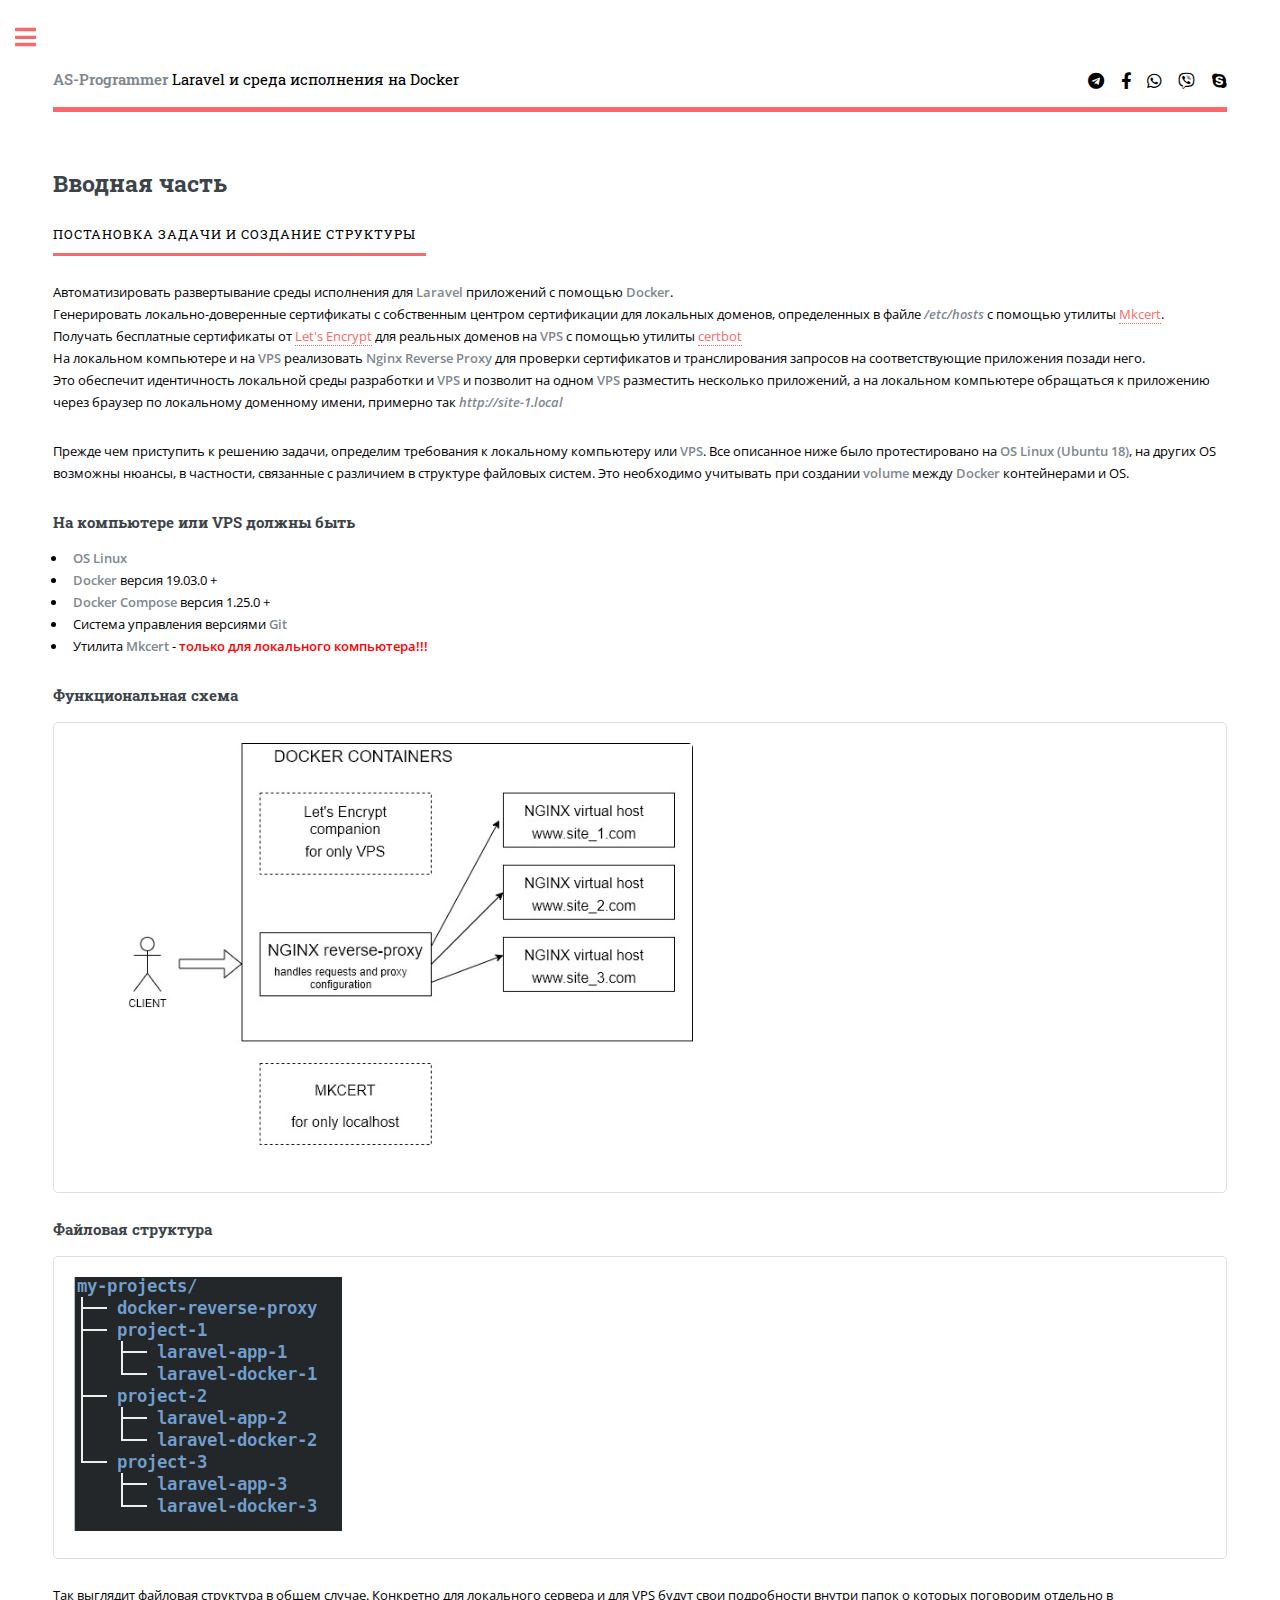
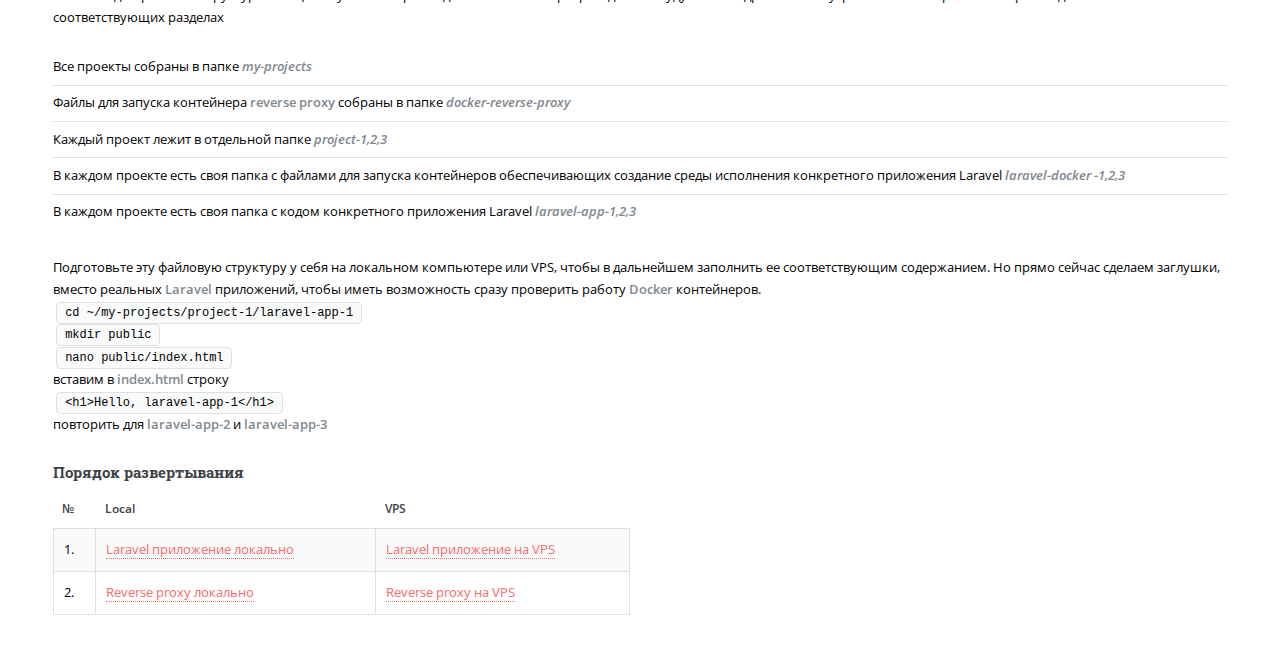
<file: index.html>
<!DOCTYPE HTML>
<!--
	Editorial by HTML5 UP
	html5up.net | @ajlkn
	Free for personal and commercial use under the CCA 3.0 license (html5up.net/license)
-->
<html>
<head>
    <title>Laravel by Docker</title>
    <meta charset="utf-8"/>
    <meta name="viewport" content="width=device-width, initial-scale=1, user-scalable=no"/>
    <link rel="stylesheet" href="assets/css/main.css"/>
</head>
<body class="is-preload">

<!-- Wrapper -->
<div id="wrapper">

    <!-- Main -->
    <div id="main">
        <div class="inner">

            <!-- Header -->
            <header id="header">
                <a href="index.html" class="logo"><strong>AS-Programmer</strong>
                    Laravel и среда исполнения на Docker</a>
                <ul class="icons">
                    <li><a href="https://t.me/Andrey_Sunday" class="icon brands fa-telegram"><span
                            class="label">Telegram</span></a></li>
                    <li><a href="https://facebook.com/andrey.voskresenskiy" class="icon brands fa-facebook-f"><span
                            class="label">Facebook</span></a></li>
                    <li><a href="#" class="icon brands fa-whatsapp">
                        <span class="label">WhatsApp</span></a>
                    </li>
                    <li><a href="#" class="icon brands fa-viber"><span
                            class="label">Viber</span></a></li>
                    <li><a href="https://join.skype.com/invite/ccWntJC3fvwv" class="icon brands fa-skype"><span
                            class="label">Skype</span></a></li>
                </ul>
            </header>

            <!-- Banner -->
            <section id="banner">
                <div class="content">
                    <header class="major">
                        <h2>Вводная часть</h2>
                        <p>Постановка задачи и создание структуры</p>
                    </header>
                    <p>
                        Автоматизировать развертывание среды исполнения для <strong>Laravel</strong> приложений с
                        помощью <strong>Docker</strong>.<br>
                        Генерировать локально-доверенные сертификаты с собственным центром сертификации для локальных
                        доменов, определенных в файле <strong><i>/etc/hosts</i></strong> с помощью утилиты
                        <a href="https://github.com/FiloSottile/mkcert">Mkcert</a>.<br>
                        Получать бесплатные сертификаты от <a href="https://letsencrypt.org/">Let's Encrypt</a>
                        для реальных доменов на <strong>VPS</strong> c помощью утилиты
                        <a href="https://hub.docker.com/r/certbot/certbot/">certbot</a> <br>
                        На локальном компьютере и на <strong>VPS</strong> реализовать
                        <strong>Nginx Reverse Proxy</strong> для проверки сертификатов и транслирования запросов на
                        соответствующие приложения позади него.<br>
                        Это обеспечит идентичность локальной среды разработки и <strong>VPS</strong> и позволит
                        на одном <strong>VPS</strong> разместить несколько приложений, а на локальном компьютере
                        обращаться к приложению через браузер по локальному доменному имени, примерно так
                        <strong><i>http://site-1.local</i></strong>
                    </p>
                    <p>Прежде чем приступить к решению задачи, определим требования к локальному компьютеру или
                        <strong>VPS</strong>. Все описанное ниже было протестировано на
                        <strong>OS Linux (Ubuntu 18)</strong>, на других ОS возможны
                        нюансы, в частности, связанные с различием в структуре файловых систем. Это необходимо
                        учитывать при создании <strong>volume</strong> между <strong>Docker</strong> контейнерами и OS.
                    </p>
                    <div class="col-6 col-12-small">
                        <h4>На компьютере или VPS должны быть</h4>
                        <ul>
                            <li><strong>OS Linux</strong></li>
                            <li><strong>Docker</strong> версия 19.03.0 +</li>
                            <li><strong>Docker Compose</strong> версия 1.25.0 +</li>
                            <li>Система управления версиями <strong>Git</strong></li>
                            <li>Утилита <strong>Mkcert</strong> -
                                <strong style="color: red"> только для локального компьютера!!!</strong>
                            </li>
                        </ul>
                    </div>
                    <h4>Функциональная схема</h4>
                    <div class="box">
                        <span class="image"><img src="images/full-docker-laravel.jpg" alt=""/></span>
                    </div>
                    <a id="file-structure"></a>
                    <h4>Файловая структура</h4>
                    <div class="box">
                        <span class=""><img src="images/file-structure.png" alt=""/></span>
                    </div>
                    <p>Так выглядит файловая структура в общем случае. Конкретно для локального сервера и для
                        VPS будут свои подробности внутри папок о которых поговорим отдельно в соответствующих
                        разделах</p>
                    <ul class="alt">
                        <li>Все проекты собраны в папке <i><strong>my-projects</strong></i></li>
                        <li>
                            Файлы для запуска контейнера <strong>reverse proxy</strong> собраны в папке
                            <i><strong>docker-reverse-proxy</strong></i>
                        </li>
                        <li>Каждый проект лежит в отдельной папке <i><strong>project-1,2,3</strong></i></li>
                        <li>В каждом проекте есть своя папка с файлами для запуска контейнеров обеспечивающих
                            создание среды исполнения конкретного приложения Laravel
                            <i><strong>laravel-docker -1,2,3</strong></i>
                        </li>
                        <li>В каждом проекте есть своя папка с кодом конкретного приложения Laravel
                            <i><strong>laravel-app-1,2,3</strong></i>
                        </li>
                    </ul>
                    <p>Подготовьте эту файловую структуру у себя на локальном компьютере или VPS, чтобы в дальнейшем
                        заполнить ее соответствующим содержанием. Но прямо сейчас сделаем заглушки, вместо реальных
                        <strong>Laravel</strong> приложений, чтобы иметь возможность сразу проверить работу
                        <strong>Docker</strong> контейнеров.<br>
                        <code>cd ~/my-projects/project-1/laravel-app-1</code><br>
                        <code>mkdir public</code><br>
                        <code>nano public/index.html</code><br>
                        вставим в <strong>index.html</strong> строку<br>
                        <code>&lt;h1&gt;Hello, laravel-app-1&lt;/h1&gt;</code><br>
                        повторить для <strong>laravel-app-2</strong> и <strong>laravel-app-3</strong>
                    </p>
                    <div class="row">
                        <div class="col-6 col-12-small">
                            <h4>Порядок развертывания</h4>
                            <div class="table-wrapper">
                                <table class="alt">
                                    <thead>
                                    <tr>
                                        <th>№</th>
                                        <th>Local</th>
                                        <th>VPS</th>
                                    </tr>
                                    </thead>
                                    <tbody>
                                    <tr>
                                        <td>1.</td>
                                        <td>
                                            <a href="laravel-docker.html">Laravel приложение локально</a>
                                        </td>
                                        <td>
                                            <a href="laravel-docker.html">Laravel приложение на VPS</a>
                                        </td>
                                    </tr>
                                    <tr>
                                        <td>2.</td>
                                        <td>
                                            <a href="reverse-proxy-local.html">Reverse proxy локально</a>
                                        </td>
                                        <td>
                                            <a href="reverse-proxy-vps.html">Reverse proxy на VPS</a>
                                        </td>
                                    </tr>
                                </table>
                            </div>
                        </div>

                    </div>
                </div>
            </section>

        </div>
    </div>

    <!-- Sidebar -->
    <div id="sidebar">
        <div class="inner">

            <!-- Menu -->
            <nav id="menu">
                <header class="major">
                    <h2>Меню</h2>
                </header>
                <ul>
                    <li><a style="color: red" href="index.html">Вводная часть</a></li>
                    <li><a href="laravel-docker.html">Laravel на Docker</a></li>
                    <li><a href="nginx-reverse-proxy.html">Reverse Proxy</a></li>
                </ul>
            </nav>

            <!-- Section -->
            <section>
                <header class="major">
                    <h2>Get in touch</h2>
                </header>
                <ul class="contact">
                    <li class="icon solid fa-envelope"><a href="#">acwstudio2018@gmail.com</a></li>
                    <li class="icon solid fa-phone">+7(921) 439-9531</li>
                    <li class="icon solid fa-home">Russia, Saint-Petersburg<br/></li>
                </ul>
            </section>

            <!-- Footer -->
            <footer id="footer">
                <p class="copyright">&copy; Untitled. All rights reserved. Demo Images: <a href="https://unsplash.com">Unsplash</a>.
                    Design: <a href="https://html5up.net">HTML5 UP</a>.</p>
            </footer>

        </div>
    </div>

</div>

<!-- Scripts -->
<script src="assets/js/jquery.min.js"></script>
<script src="assets/js/browser.min.js"></script>
<script src="assets/js/breakpoints.min.js"></script>
<script src="assets/js/util.js"></script>
<script src="assets/js/main.js"></script>

</body>
</html>
</file>
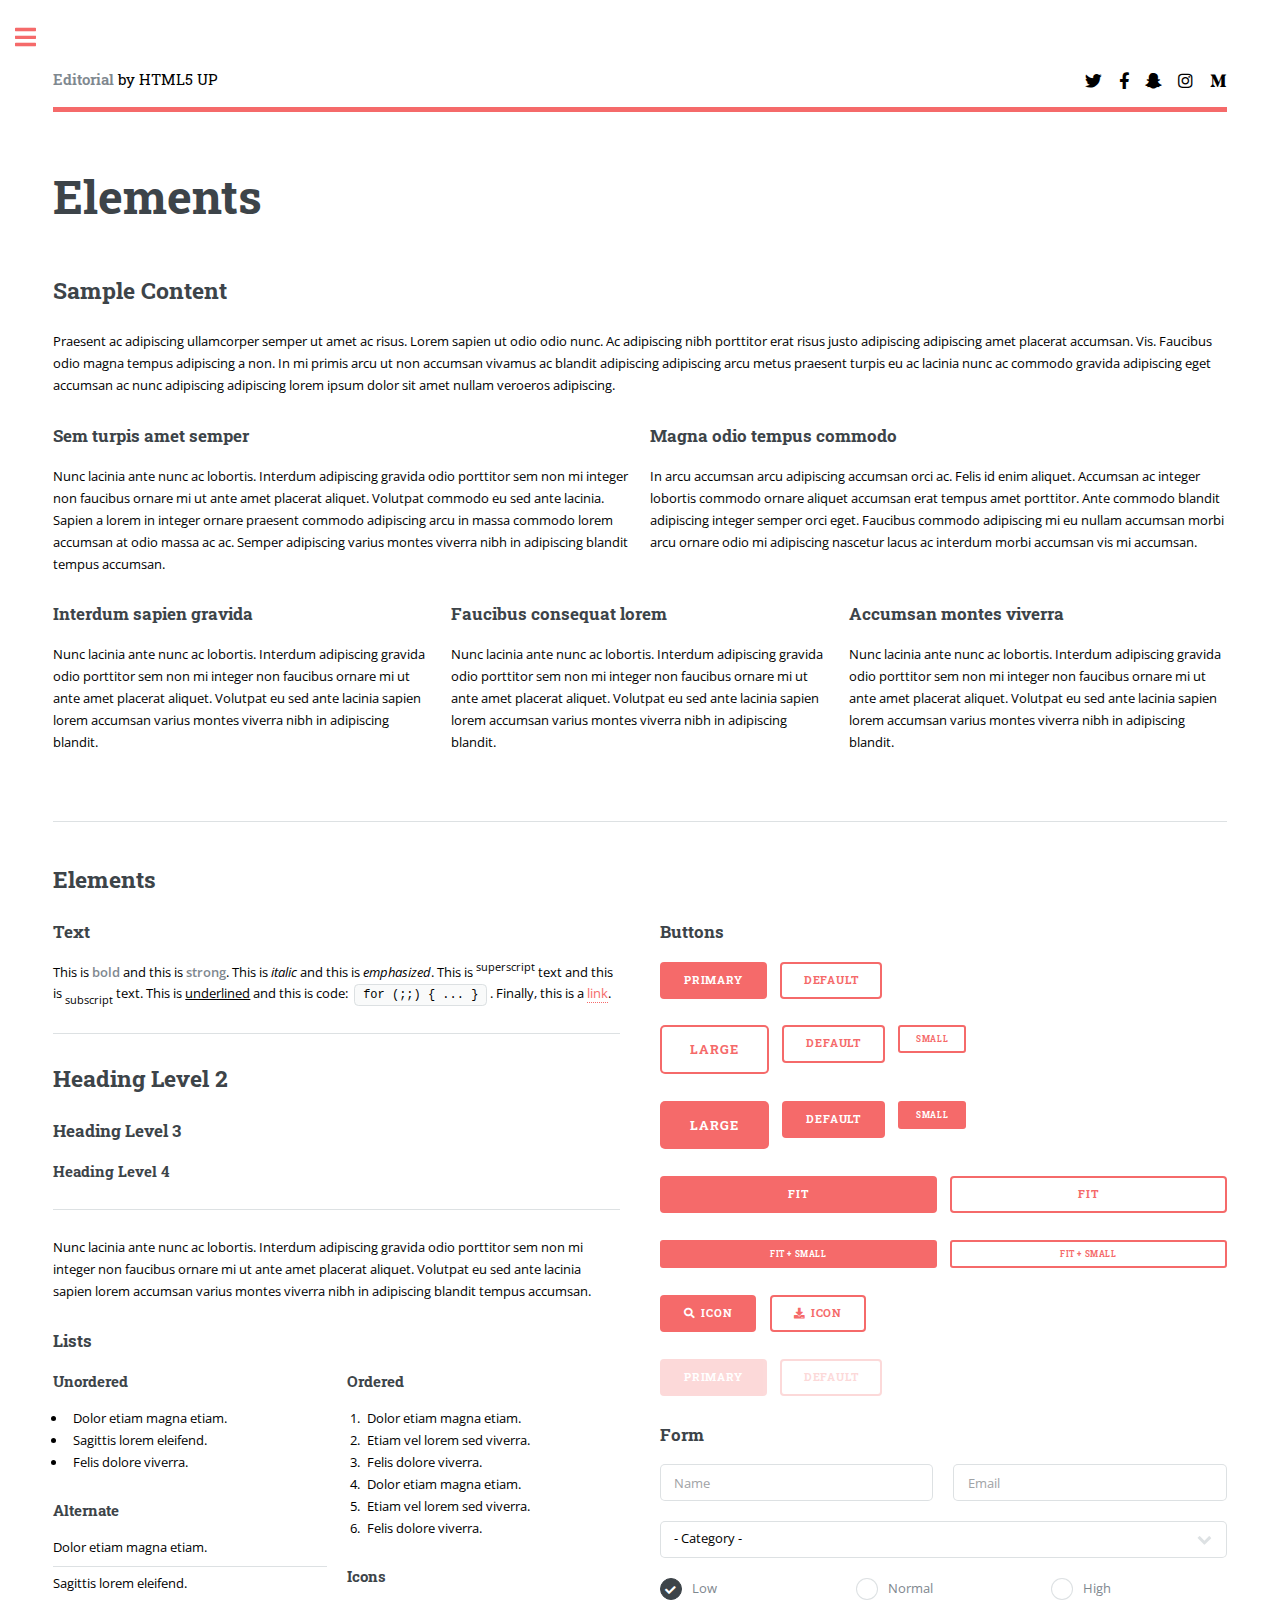
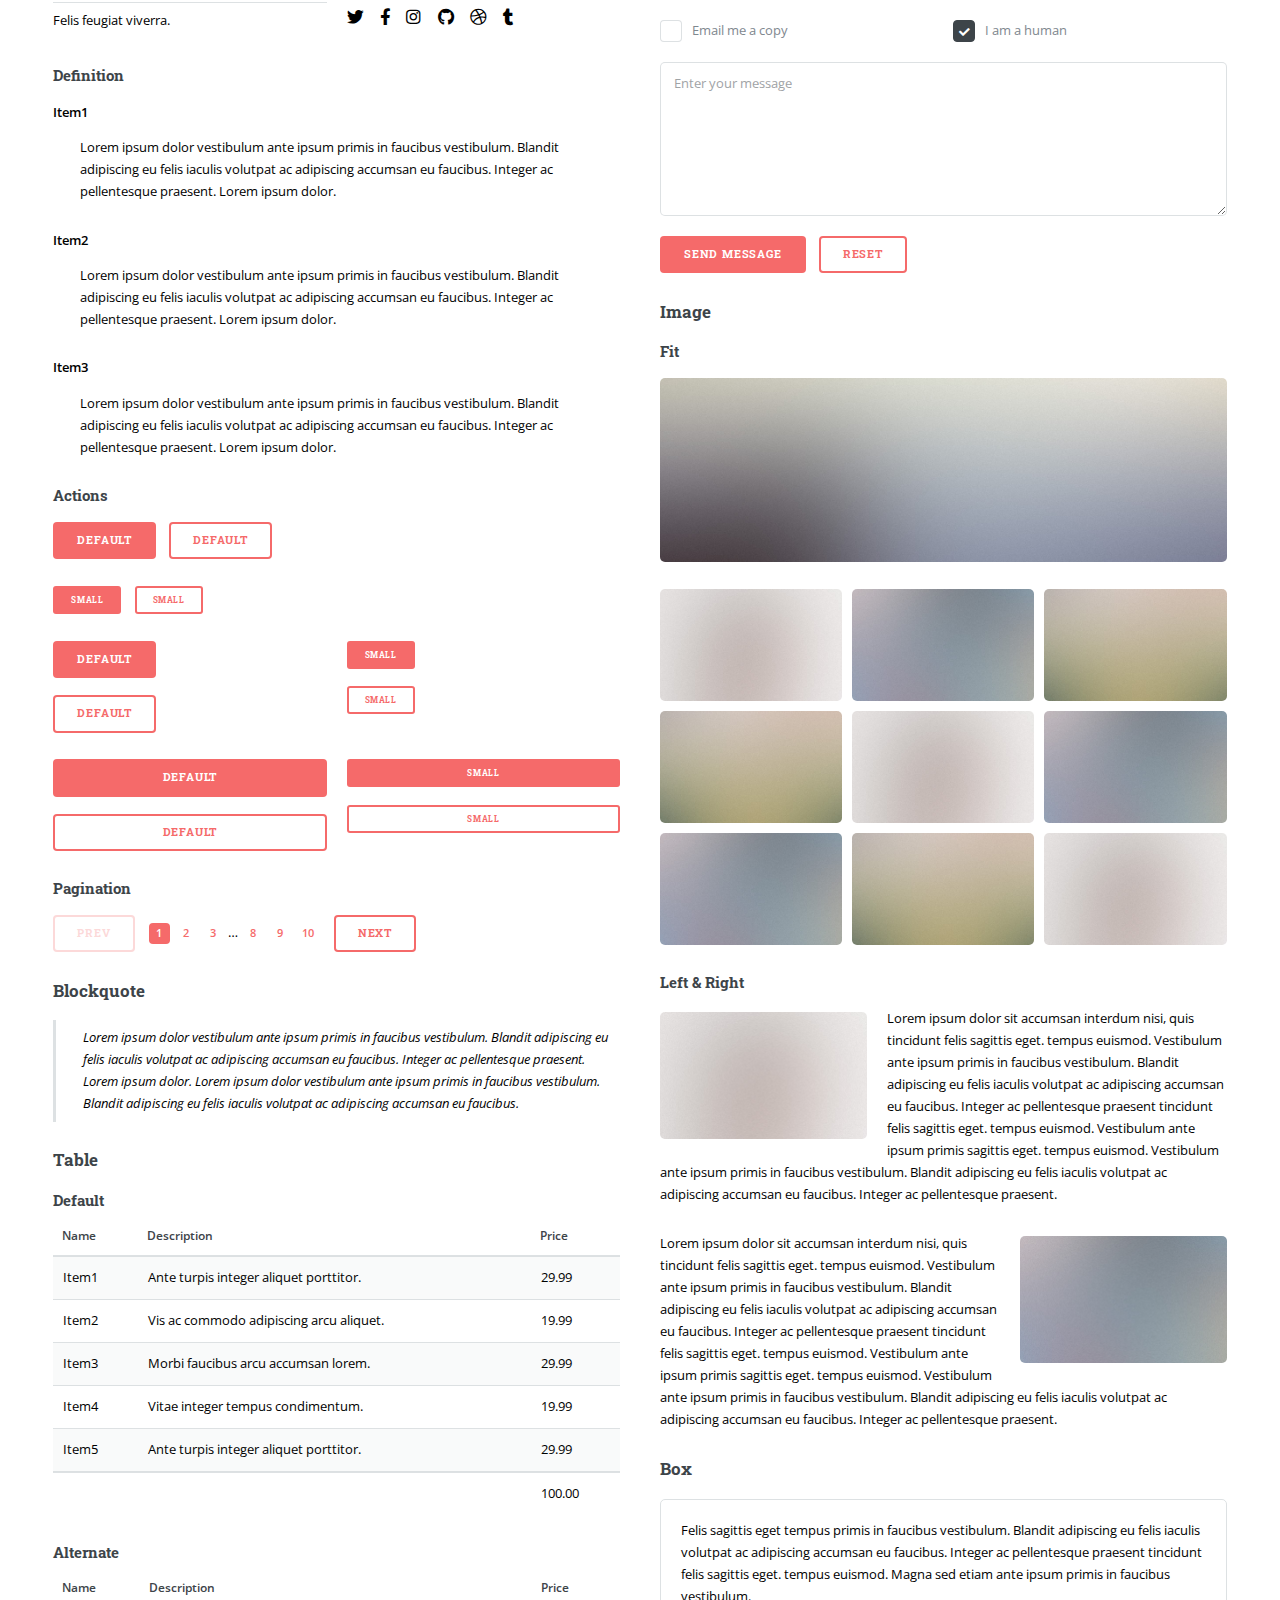
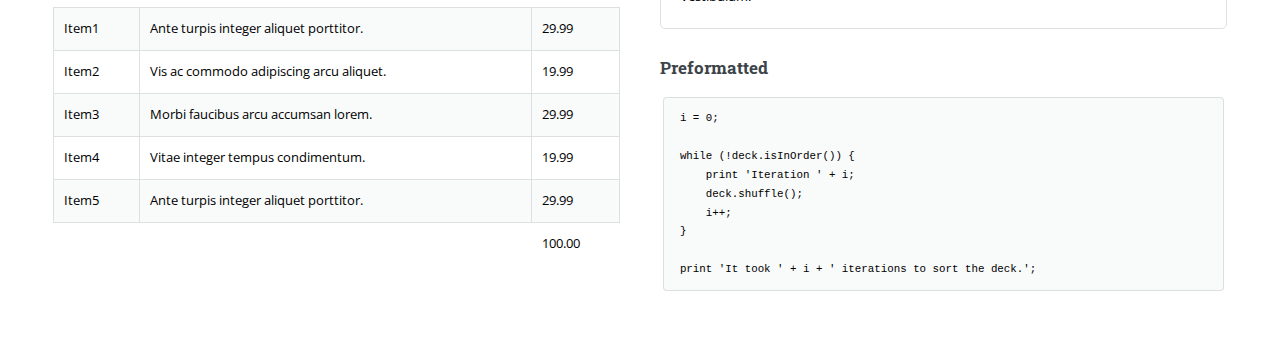
<file: elements.html>
<!DOCTYPE HTML>
<!--
	Editorial by HTML5 UP
	html5up.net | @ajlkn
	Free for personal and commercial use under the CCA 3.0 license (html5up.net/license)
-->
<html>
	<head>
		<title>Elements - Editorial by HTML5 UP</title>
		<meta charset="utf-8" />
		<meta name="viewport" content="width=device-width, initial-scale=1, user-scalable=no" />
		<link rel="stylesheet" href="assets/css/main.css" />
	</head>
	<body class="is-preload">

		<!-- Wrapper -->
			<div id="wrapper">

				<!-- Main -->
					<div id="main">
						<div class="inner">

							<!-- Header -->
								<header id="header">
									<a href="index.html" class="logo"><strong>Editorial</strong> by HTML5 UP</a>
									<ul class="icons">
										<li><a href="#" class="icon brands fa-twitter"><span class="label">Twitter</span></a></li>
										<li><a href="#" class="icon brands fa-facebook-f"><span class="label">Facebook</span></a></li>
										<li><a href="#" class="icon brands fa-snapchat-ghost"><span class="label">Snapchat</span></a></li>
										<li><a href="#" class="icon brands fa-instagram"><span class="label">Instagram</span></a></li>
										<li><a href="#" class="icon brands fa-medium-m"><span class="label">Medium</span></a></li>
									</ul>
								</header>

							<!-- Content -->
								<section>
									<header class="main">
										<h1>Elements</h1>
									</header>

									<!-- Content -->
										<h2 id="content">Sample Content</h2>
										<p>Praesent ac adipiscing ullamcorper semper ut amet ac risus. Lorem sapien ut odio odio nunc. Ac adipiscing nibh porttitor erat risus justo adipiscing adipiscing amet placerat accumsan. Vis. Faucibus odio magna tempus adipiscing a non. In mi primis arcu ut non accumsan vivamus ac blandit adipiscing adipiscing arcu metus praesent turpis eu ac lacinia nunc ac commodo gravida adipiscing eget accumsan ac nunc adipiscing adipiscing lorem ipsum dolor sit amet nullam veroeros adipiscing.</p>
										<div class="row">
											<div class="col-6 col-12-small">
												<h3>Sem turpis amet semper</h3>
												<p>Nunc lacinia ante nunc ac lobortis. Interdum adipiscing gravida odio porttitor sem non mi integer non faucibus ornare mi ut ante amet placerat aliquet. Volutpat commodo eu sed ante lacinia. Sapien a lorem in integer ornare praesent commodo adipiscing arcu in massa commodo lorem accumsan at odio massa ac ac. Semper adipiscing varius montes viverra nibh in adipiscing blandit tempus accumsan.</p>
											</div>
											<div class="col-6 col-12-small">
												<h3>Magna odio tempus commodo</h3>
												<p>In arcu accumsan arcu adipiscing accumsan orci ac. Felis id enim aliquet. Accumsan ac integer lobortis commodo ornare aliquet accumsan erat tempus amet porttitor. Ante commodo blandit adipiscing integer semper orci eget. Faucibus commodo adipiscing mi eu nullam accumsan morbi arcu ornare odio mi adipiscing nascetur lacus ac interdum morbi accumsan vis mi accumsan.</p>
											</div>
											<!-- Break -->
											<div class="col-4 col-12-medium">
												<h3>Interdum sapien gravida</h3>
												<p>Nunc lacinia ante nunc ac lobortis. Interdum adipiscing gravida odio porttitor sem non mi integer non faucibus ornare mi ut ante amet placerat aliquet. Volutpat eu sed ante lacinia sapien lorem accumsan varius montes viverra nibh in adipiscing blandit.</p>
											</div>
											<div class="col-4 col-12-medium">
												<h3>Faucibus consequat lorem</h3>
												<p>Nunc lacinia ante nunc ac lobortis. Interdum adipiscing gravida odio porttitor sem non mi integer non faucibus ornare mi ut ante amet placerat aliquet. Volutpat eu sed ante lacinia sapien lorem accumsan varius montes viverra nibh in adipiscing blandit.</p>
											</div>
											<div class="col-4 col-12-medium">
												<h3>Accumsan montes viverra</h3>
												<p>Nunc lacinia ante nunc ac lobortis. Interdum adipiscing gravida odio porttitor sem non mi integer non faucibus ornare mi ut ante amet placerat aliquet. Volutpat eu sed ante lacinia sapien lorem accumsan varius montes viverra nibh in adipiscing blandit.</p>
											</div>
										</div>

									<hr class="major" />

									<!-- Elements -->
										<h2 id="elements">Elements</h2>
										<div class="row gtr-200">
											<div class="col-6 col-12-medium">

												<!-- Text stuff -->
													<h3>Text</h3>
													<p>This is <b>bold</b> and this is <strong>strong</strong>. This is <i>italic</i> and this is <em>emphasized</em>.
													This is <sup>superscript</sup> text and this is <sub>subscript</sub> text.
													This is <u>underlined</u> and this is code: <code>for (;;) { ... }</code>.
													Finally, this is a <a href="#">link</a>.</p>
													<hr />
													<h2>Heading Level 2</h2>
													<h3>Heading Level 3</h3>
													<h4>Heading Level 4</h4>
													<hr />
													<p>Nunc lacinia ante nunc ac lobortis. Interdum adipiscing gravida odio porttitor sem non mi integer non faucibus ornare mi ut ante amet placerat aliquet. Volutpat eu sed ante lacinia sapien lorem accumsan varius montes viverra nibh in adipiscing blandit tempus accumsan.</p>

												<!-- Lists -->
													<h3>Lists</h3>
													<div class="row">
														<div class="col-6 col-12-small">

															<h4>Unordered</h4>
															<ul>
																<li>Dolor etiam magna etiam.</li>
																<li>Sagittis lorem eleifend.</li>
																<li>Felis dolore viverra.</li>
															</ul>

															<h4>Alternate</h4>
															<ul class="alt">
																<li>Dolor etiam magna etiam.</li>
																<li>Sagittis lorem eleifend.</li>
																<li>Felis feugiat viverra.</li>
															</ul>

														</div>
														<div class="col-6 col-12-small">

															<h4>Ordered</h4>
															<ol>
																<li>Dolor etiam magna etiam.</li>
																<li>Etiam vel lorem sed viverra.</li>
																<li>Felis dolore viverra.</li>
																<li>Dolor etiam magna etiam.</li>
																<li>Etiam vel lorem sed viverra.</li>
																<li>Felis dolore viverra.</li>
															</ol>

															<h4>Icons</h4>
															<ul class="icons">
																<li><a href="#" class="icon brands fa-twitter"><span class="label">Twitter</span></a></li>
																<li><a href="#" class="icon brands fa-facebook-f"><span class="label">Facebook</span></a></li>
																<li><a href="#" class="icon brands fa-instagram"><span class="label">Instagram</span></a></li>
																<li><a href="#" class="icon brands fa-github"><span class="label">Github</span></a></li>
																<li><a href="#" class="icon brands fa-dribbble"><span class="label">Dribbble</span></a></li>
																<li><a href="#" class="icon brands fa-tumblr"><span class="label">Tumblr</span></a></li>
															</ul>

														</div>
													</div>
													<h4>Definition</h4>
													<dl>
														<dt>Item1</dt>
														<dd>
															<p>Lorem ipsum dolor vestibulum ante ipsum primis in faucibus vestibulum. Blandit adipiscing eu felis iaculis volutpat ac adipiscing accumsan eu faucibus. Integer ac pellentesque praesent. Lorem ipsum dolor.</p>
														</dd>
														<dt>Item2</dt>
														<dd>
															<p>Lorem ipsum dolor vestibulum ante ipsum primis in faucibus vestibulum. Blandit adipiscing eu felis iaculis volutpat ac adipiscing accumsan eu faucibus. Integer ac pellentesque praesent. Lorem ipsum dolor.</p>
														</dd>
														<dt>Item3</dt>
														<dd>
															<p>Lorem ipsum dolor vestibulum ante ipsum primis in faucibus vestibulum. Blandit adipiscing eu felis iaculis volutpat ac adipiscing accumsan eu faucibus. Integer ac pellentesque praesent. Lorem ipsum dolor.</p>
														</dd>
													</dl>

													<h4>Actions</h4>
													<ul class="actions">
														<li><a href="#" class="button primary">Default</a></li>
														<li><a href="#" class="button">Default</a></li>
													</ul>
													<ul class="actions small">
														<li><a href="#" class="button primary small">Small</a></li>
														<li><a href="#" class="button small">Small</a></li>
													</ul>
													<div class="row">
														<div class="col-6 col-12-small">
															<ul class="actions stacked">
																<li><a href="#" class="button primary">Default</a></li>
																<li><a href="#" class="button">Default</a></li>
															</ul>
														</div>
														<div class="col-6 col-12-small">
															<ul class="actions stacked">
																<li><a href="#" class="button primary small">Small</a></li>
																<li><a href="#" class="button small">Small</a></li>
															</ul>
														</div>
														<div class="col-6 col-12-small">
															<ul class="actions stacked">
																<li><a href="#" class="button primary fit">Default</a></li>
																<li><a href="#" class="button fit">Default</a></li>
															</ul>
														</div>
														<div class="col-6 col-12-small">
															<ul class="actions stacked">
																<li><a href="#" class="button primary small fit">Small</a></li>
																<li><a href="#" class="button small fit">Small</a></li>
															</ul>
														</div>
													</div>

													<h4>Pagination</h4>
													<ul class="pagination">
														<li><span class="button disabled">Prev</span></li>
														<li><a href="#" class="page active">1</a></li>
														<li><a href="#" class="page">2</a></li>
														<li><a href="#" class="page">3</a></li>
														<li><span>&hellip;</span></li>
														<li><a href="#" class="page">8</a></li>
														<li><a href="#" class="page">9</a></li>
														<li><a href="#" class="page">10</a></li>
														<li><a href="#" class="button">Next</a></li>
													</ul>

												<!-- Blockquote -->
													<h3>Blockquote</h3>
													<blockquote>Lorem ipsum dolor vestibulum ante ipsum primis in faucibus vestibulum. Blandit adipiscing eu felis iaculis volutpat ac adipiscing accumsan eu faucibus. Integer ac pellentesque praesent. Lorem ipsum dolor. Lorem ipsum dolor vestibulum ante ipsum primis in faucibus vestibulum. Blandit adipiscing eu felis iaculis volutpat ac adipiscing accumsan eu faucibus.</blockquote>

												<!-- Table -->
													<h3>Table</h3>

													<h4>Default</h4>
													<div class="table-wrapper">
														<table>
															<thead>
																<tr>
																	<th>Name</th>
																	<th>Description</th>
																	<th>Price</th>
																</tr>
															</thead>
															<tbody>
																<tr>
																	<td>Item1</td>
																	<td>Ante turpis integer aliquet porttitor.</td>
																	<td>29.99</td>
																</tr>
																<tr>
																	<td>Item2</td>
																	<td>Vis ac commodo adipiscing arcu aliquet.</td>
																	<td>19.99</td>
																</tr>
																<tr>
																	<td>Item3</td>
																	<td> Morbi faucibus arcu accumsan lorem.</td>
																	<td>29.99</td>
																</tr>
																<tr>
																	<td>Item4</td>
																	<td>Vitae integer tempus condimentum.</td>
																	<td>19.99</td>
																</tr>
																<tr>
																	<td>Item5</td>
																	<td>Ante turpis integer aliquet porttitor.</td>
																	<td>29.99</td>
																</tr>
															</tbody>
															<tfoot>
																<tr>
																	<td colspan="2"></td>
																	<td>100.00</td>
																</tr>
															</tfoot>
														</table>
													</div>

													<h4>Alternate</h4>
													<div class="table-wrapper">
														<table class="alt">
															<thead>
																<tr>
																	<th>Name</th>
																	<th>Description</th>
																	<th>Price</th>
																</tr>
															</thead>
															<tbody>
																<tr>
																	<td>Item1</td>
																	<td>Ante turpis integer aliquet porttitor.</td>
																	<td>29.99</td>
																</tr>
																<tr>
																	<td>Item2</td>
																	<td>Vis ac commodo adipiscing arcu aliquet.</td>
																	<td>19.99</td>
																</tr>
																<tr>
																	<td>Item3</td>
																	<td> Morbi faucibus arcu accumsan lorem.</td>
																	<td>29.99</td>
																</tr>
																<tr>
																	<td>Item4</td>
																	<td>Vitae integer tempus condimentum.</td>
																	<td>19.99</td>
																</tr>
																<tr>
																	<td>Item5</td>
																	<td>Ante turpis integer aliquet porttitor.</td>
																	<td>29.99</td>
																</tr>
															</tbody>
															<tfoot>
																<tr>
																	<td colspan="2"></td>
																	<td>100.00</td>
																</tr>
															</tfoot>
														</table>
													</div>

											</div>
											<div class="col-6 col-12-medium">

												<!-- Buttons -->
													<h3>Buttons</h3>
													<ul class="actions">
														<li><a href="#" class="button primary">Primary</a></li>
														<li><a href="#" class="button">Default</a></li>
													</ul>
													<ul class="actions">
														<li><a href="#" class="button large">Large</a></li>
														<li><a href="#" class="button">Default</a></li>
														<li><a href="#" class="button small">Small</a></li>
													</ul>
													<ul class="actions">
														<li><a href="#" class="button primary large">Large</a></li>
														<li><a href="#" class="button primary">Default</a></li>
														<li><a href="#" class="button primary small">Small</a></li>
													</ul>
													<ul class="actions fit">
														<li><a href="#" class="button primary fit">Fit</a></li>
														<li><a href="#" class="button fit">Fit</a></li>
													</ul>
													<ul class="actions fit small">
														<li><a href="#" class="button primary fit small">Fit + Small</a></li>
														<li><a href="#" class="button fit small">Fit + Small</a></li>
													</ul>
													<ul class="actions">
														<li><a href="#" class="button primary icon solid fa-search">Icon</a></li>
														<li><a href="#" class="button icon solid fa-download">Icon</a></li>
													</ul>
													<ul class="actions">
														<li><span class="button primary disabled">Primary</span></li>
														<li><span class="button disabled">Default</span></li>
													</ul>

												<!-- Form -->
													<h3>Form</h3>

													<form method="post" action="#">
														<div class="row gtr-uniform">
															<div class="col-6 col-12-xsmall">
																<input type="text" name="demo-name" id="demo-name" value="" placeholder="Name" />
															</div>
															<div class="col-6 col-12-xsmall">
																<input type="email" name="demo-email" id="demo-email" value="" placeholder="Email" />
															</div>
															<!-- Break -->
															<div class="col-12">
																<select name="demo-category" id="demo-category">
																	<option value="">- Category -</option>
																	<option value="1">Manufacturing</option>
																	<option value="1">Shipping</option>
																	<option value="1">Administration</option>
																	<option value="1">Human Resources</option>
																</select>
															</div>
															<!-- Break -->
															<div class="col-4 col-12-small">
																<input type="radio" id="demo-priority-low" name="demo-priority" checked>
																<label for="demo-priority-low">Low</label>
															</div>
															<div class="col-4 col-12-small">
																<input type="radio" id="demo-priority-normal" name="demo-priority">
																<label for="demo-priority-normal">Normal</label>
															</div>
															<div class="col-4 col-12-small">
																<input type="radio" id="demo-priority-high" name="demo-priority">
																<label for="demo-priority-high">High</label>
															</div>
															<!-- Break -->
															<div class="col-6 col-12-small">
																<input type="checkbox" id="demo-copy" name="demo-copy">
																<label for="demo-copy">Email me a copy</label>
															</div>
															<div class="col-6 col-12-small">
																<input type="checkbox" id="demo-human" name="demo-human" checked>
																<label for="demo-human">I am a human</label>
															</div>
															<!-- Break -->
															<div class="col-12">
																<textarea name="demo-message" id="demo-message" placeholder="Enter your message" rows="6"></textarea>
															</div>
															<!-- Break -->
															<div class="col-12">
																<ul class="actions">
																	<li><input type="submit" value="Send Message" class="primary" /></li>
																	<li><input type="reset" value="Reset" /></li>
																</ul>
															</div>
														</div>
													</form>

												<!-- Image -->
													<h3>Image</h3>

													<h4>Fit</h4>
													<span class="image fit"><img src="images/pic11.jpg" alt="" /></span>
													<div class="box alt">
														<div class="row gtr-50 gtr-uniform">
															<div class="col-4"><span class="image fit"><img src="images/pic01.jpg" alt="" /></span></div>
															<div class="col-4"><span class="image fit"><img src="images/pic02.jpg" alt="" /></span></div>
															<div class="col-4"><span class="image fit"><img src="images/pic03.jpg" alt="" /></span></div>
															<!-- Break -->
															<div class="col-4"><span class="image fit"><img src="images/pic03.jpg" alt="" /></span></div>
															<div class="col-4"><span class="image fit"><img src="images/pic01.jpg" alt="" /></span></div>
															<div class="col-4"><span class="image fit"><img src="images/pic02.jpg" alt="" /></span></div>
															<!-- Break -->
															<div class="col-4"><span class="image fit"><img src="images/pic02.jpg" alt="" /></span></div>
															<div class="col-4"><span class="image fit"><img src="images/pic03.jpg" alt="" /></span></div>
															<div class="col-4"><span class="image fit"><img src="images/pic01.jpg" alt="" /></span></div>
														</div>
													</div>

													<h4>Left &amp; Right</h4>
													<p><span class="image left"><img src="images/pic01.jpg" alt="" /></span>Lorem ipsum dolor sit accumsan interdum nisi, quis tincidunt felis sagittis eget. tempus euismod. Vestibulum ante ipsum primis in faucibus vestibulum. Blandit adipiscing eu felis iaculis volutpat ac adipiscing accumsan eu faucibus. Integer ac pellentesque praesent tincidunt felis sagittis eget. tempus euismod. Vestibulum ante ipsum primis sagittis eget. tempus euismod. Vestibulum ante ipsum primis in faucibus vestibulum. Blandit adipiscing eu felis iaculis volutpat ac adipiscing accumsan eu faucibus. Integer ac pellentesque praesent.</p>
													<p><span class="image right"><img src="images/pic02.jpg" alt="" /></span>Lorem ipsum dolor sit accumsan interdum nisi, quis tincidunt felis sagittis eget. tempus euismod. Vestibulum ante ipsum primis in faucibus vestibulum. Blandit adipiscing eu felis iaculis volutpat ac adipiscing accumsan eu faucibus. Integer ac pellentesque praesent tincidunt felis sagittis eget. tempus euismod. Vestibulum ante ipsum primis sagittis eget. tempus euismod. Vestibulum ante ipsum primis in faucibus vestibulum. Blandit adipiscing eu felis iaculis volutpat ac adipiscing accumsan eu faucibus. Integer ac pellentesque praesent.</p>

												<!-- Box -->
													<h3>Box</h3>
													<div class="box">
														<p>Felis sagittis eget tempus primis in faucibus vestibulum. Blandit adipiscing eu felis iaculis volutpat ac adipiscing accumsan eu faucibus. Integer ac pellentesque praesent tincidunt felis sagittis eget. tempus euismod. Magna sed etiam ante ipsum primis in faucibus vestibulum.</p>
													</div>

												<!-- Preformatted Code -->
													<h3>Preformatted</h3>
													<pre><code>i = 0;

while (!deck.isInOrder()) {
    print 'Iteration ' + i;
    deck.shuffle();
    i++;
}

print 'It took ' + i + ' iterations to sort the deck.';
</code></pre>

											</div>
										</div>

								</section>

						</div>
					</div>

				<!-- Sidebar -->
					<div id="sidebar">
						<div class="inner">

							<!-- Search -->
								<section id="search" class="alt">
									<form method="post" action="#">
										<input type="text" name="query" id="query" placeholder="Search" />
									</form>
								</section>

							<!-- Menu -->
								<nav id="menu">
									<header class="major">
										<h2>Menu</h2>
									</header>
									<ul>
										<li><a href="index.html">Homepage</a></li>
										<li><a href="generic.html">Generic</a></li>
										<li><a href="elements.html">Elements</a></li>
										<li>
											<span class="opener">Submenu</span>
											<ul>
												<li><a href="#">Lorem Dolor</a></li>
												<li><a href="#">Ipsum Adipiscing</a></li>
												<li><a href="#">Tempus Magna</a></li>
												<li><a href="#">Feugiat Veroeros</a></li>
											</ul>
										</li>
										<li><a href="#">Etiam Dolore</a></li>
										<li><a href="#">Adipiscing</a></li>
										<li>
											<span class="opener">Another Submenu</span>
											<ul>
												<li><a href="#">Lorem Dolor</a></li>
												<li><a href="#">Ipsum Adipiscing</a></li>
												<li><a href="#">Tempus Magna</a></li>
												<li><a href="#">Feugiat Veroeros</a></li>
											</ul>
										</li>
										<li><a href="#">Maximus Erat</a></li>
										<li><a href="#">Sapien Mauris</a></li>
										<li><a href="#">Amet Lacinia</a></li>
									</ul>
								</nav>

							<!-- Section -->
								<section>
									<header class="major">
										<h2>Ante interdum</h2>
									</header>
									<div class="mini-posts">
										<article>
											<a href="#" class="image"><img src="images/pic07.jpg" alt="" /></a>
											<p>Aenean ornare velit lacus, ac varius enim lorem ullamcorper dolore aliquam.</p>
										</article>
										<article>
											<a href="#" class="image"><img src="images/pic08.jpg" alt="" /></a>
											<p>Aenean ornare velit lacus, ac varius enim lorem ullamcorper dolore aliquam.</p>
										</article>
										<article>
											<a href="#" class="image"><img src="images/pic09.jpg" alt="" /></a>
											<p>Aenean ornare velit lacus, ac varius enim lorem ullamcorper dolore aliquam.</p>
										</article>
									</div>
									<ul class="actions">
										<li><a href="#" class="button">More</a></li>
									</ul>
								</section>

							<!-- Section -->
								<section>
									<header class="major">
										<h2>Get in touch</h2>
									</header>
									<p>Sed varius enim lorem ullamcorper dolore aliquam aenean ornare velit lacus, ac varius enim lorem ullamcorper dolore. Proin sed aliquam facilisis ante interdum. Sed nulla amet lorem feugiat tempus aliquam.</p>
									<ul class="contact">
										<li class="icon solid fa-envelope"><a href="#">information@untitled.tld</a></li>
										<li class="icon solid fa-phone">(000) 000-0000</li>
										<li class="icon solid fa-home">1234 Somewhere Road #8254<br />
										Nashville, TN 00000-0000</li>
									</ul>
								</section>

							<!-- Footer -->
								<footer id="footer">
									<p class="copyright">&copy; Untitled. All rights reserved. Demo Images: <a href="https://unsplash.com">Unsplash</a>. Design: <a href="https://html5up.net">HTML5 UP</a>.</p>
								</footer>

						</div>
					</div>

			</div>

		<!-- Scripts -->
			<script src="assets/js/jquery.min.js"></script>
			<script src="assets/js/browser.min.js"></script>
			<script src="assets/js/breakpoints.min.js"></script>
			<script src="assets/js/util.js"></script>
			<script src="assets/js/main.js"></script>

	</body>
</html>
</file>
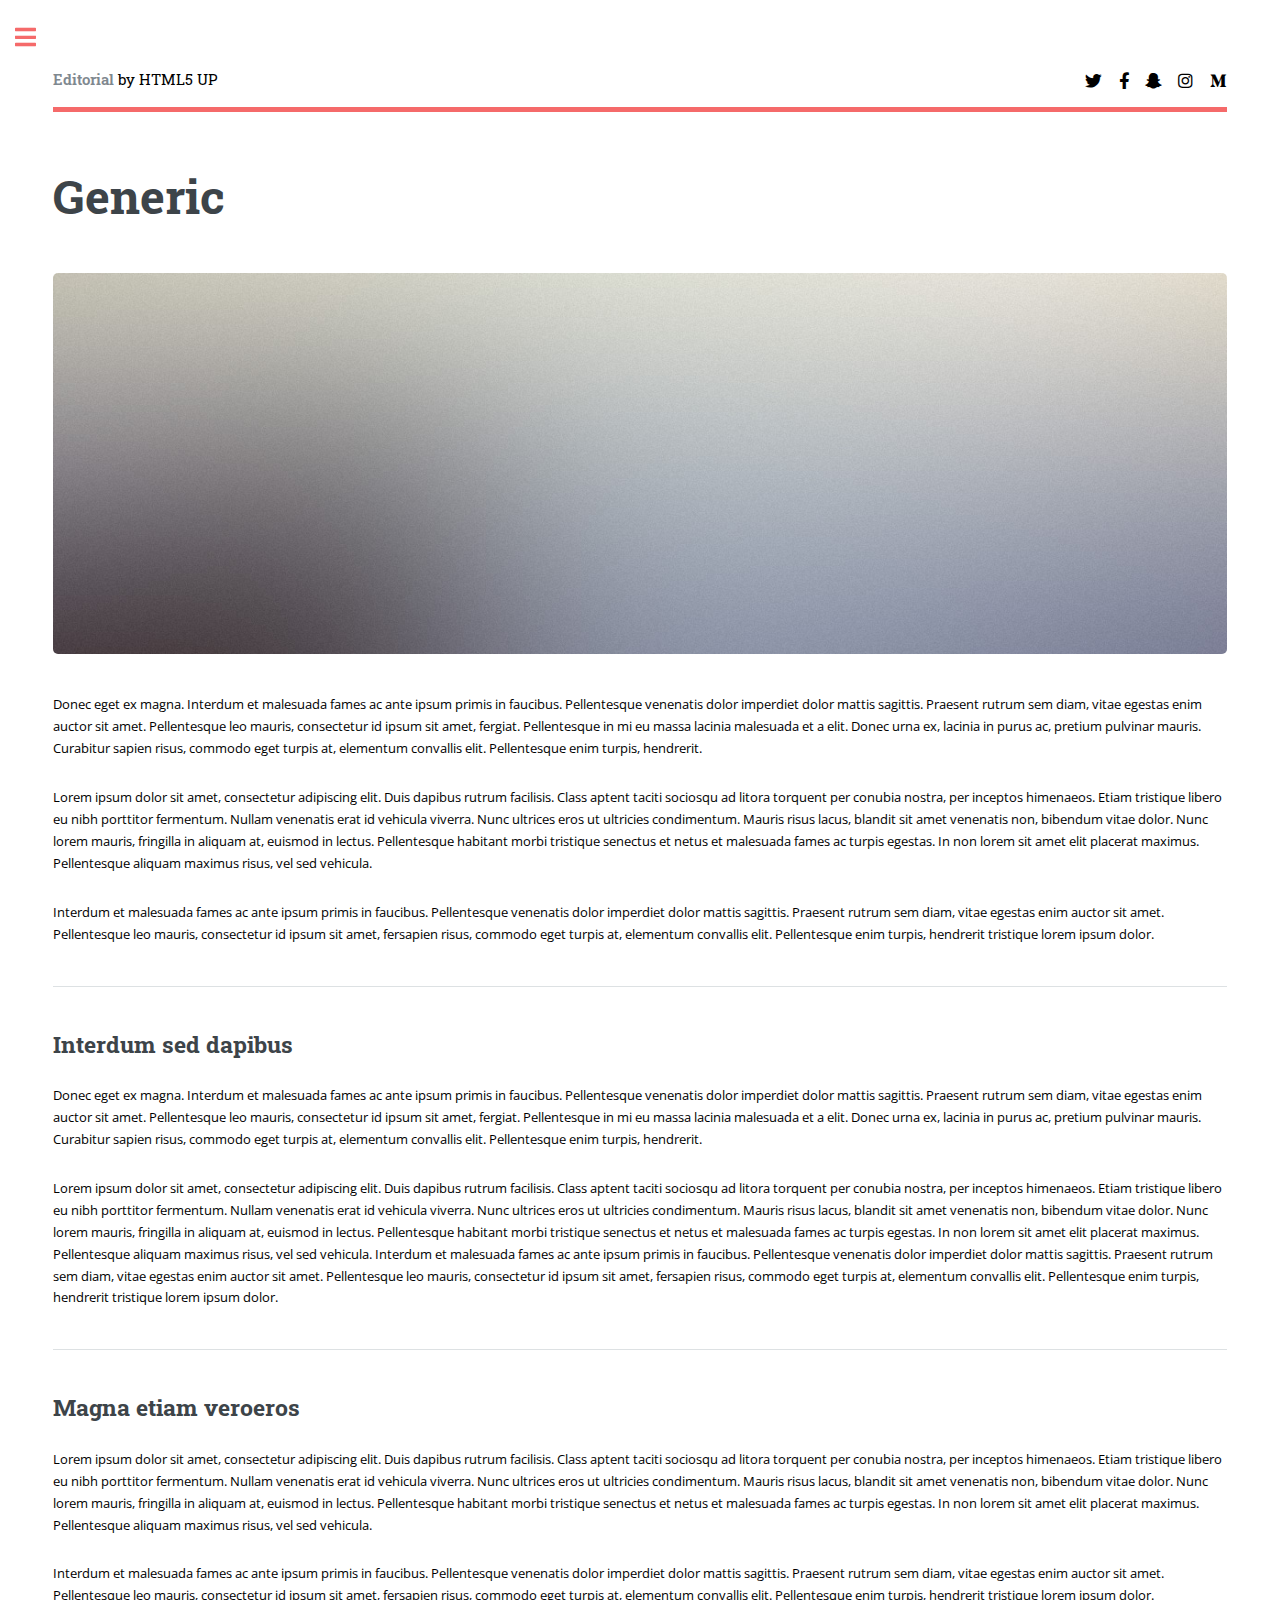
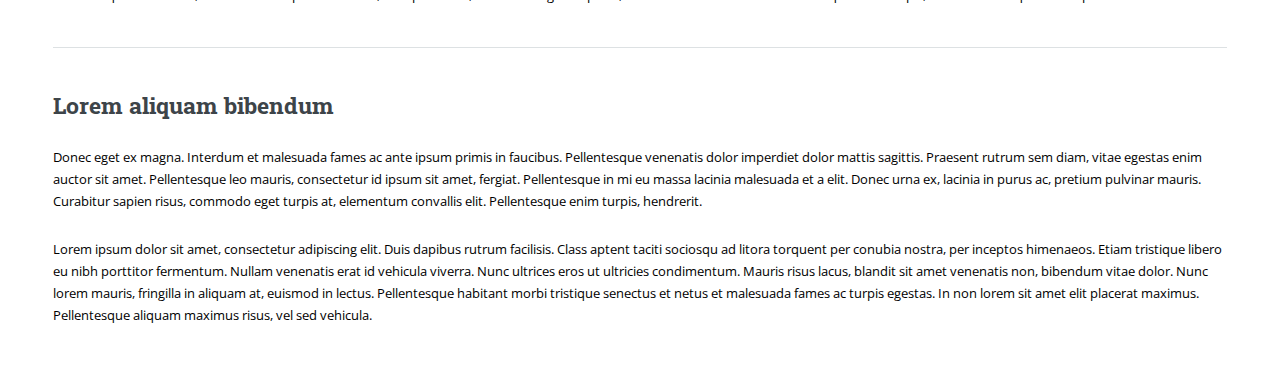
<file: generic.html>
<!DOCTYPE HTML>
<!--
	Editorial by HTML5 UP
	html5up.net | @ajlkn
	Free for personal and commercial use under the CCA 3.0 license (html5up.net/license)
-->
<html>
	<head>
		<title>Generic - Editorial by HTML5 UP</title>
		<meta charset="utf-8" />
		<meta name="viewport" content="width=device-width, initial-scale=1, user-scalable=no" />
		<link rel="stylesheet" href="assets/css/main.css" />
	</head>
	<body class="is-preload">

		<!-- Wrapper -->
			<div id="wrapper">

				<!-- Main -->
					<div id="main">
						<div class="inner">

							<!-- Header -->
								<header id="header">
									<a href="index.html" class="logo"><strong>Editorial</strong> by HTML5 UP</a>
									<ul class="icons">
										<li><a href="#" class="icon brands fa-twitter"><span class="label">Twitter</span></a></li>
										<li><a href="#" class="icon brands fa-facebook-f"><span class="label">Facebook</span></a></li>
										<li><a href="#" class="icon brands fa-snapchat-ghost"><span class="label">Snapchat</span></a></li>
										<li><a href="#" class="icon brands fa-instagram"><span class="label">Instagram</span></a></li>
										<li><a href="#" class="icon brands fa-medium-m"><span class="label">Medium</span></a></li>
									</ul>
								</header>

							<!-- Content -->
								<section>
									<header class="main">
										<h1>Generic</h1>
									</header>

									<span class="image main"><img src="images/pic11.jpg" alt="" /></span>

									<p>Donec eget ex magna. Interdum et malesuada fames ac ante ipsum primis in faucibus. Pellentesque venenatis dolor imperdiet dolor mattis sagittis. Praesent rutrum sem diam, vitae egestas enim auctor sit amet. Pellentesque leo mauris, consectetur id ipsum sit amet, fergiat. Pellentesque in mi eu massa lacinia malesuada et a elit. Donec urna ex, lacinia in purus ac, pretium pulvinar mauris. Curabitur sapien risus, commodo eget turpis at, elementum convallis elit. Pellentesque enim turpis, hendrerit.</p>
									<p>Lorem ipsum dolor sit amet, consectetur adipiscing elit. Duis dapibus rutrum facilisis. Class aptent taciti sociosqu ad litora torquent per conubia nostra, per inceptos himenaeos. Etiam tristique libero eu nibh porttitor fermentum. Nullam venenatis erat id vehicula viverra. Nunc ultrices eros ut ultricies condimentum. Mauris risus lacus, blandit sit amet venenatis non, bibendum vitae dolor. Nunc lorem mauris, fringilla in aliquam at, euismod in lectus. Pellentesque habitant morbi tristique senectus et netus et malesuada fames ac turpis egestas. In non lorem sit amet elit placerat maximus. Pellentesque aliquam maximus risus, vel sed vehicula.</p>
									<p>Interdum et malesuada fames ac ante ipsum primis in faucibus. Pellentesque venenatis dolor imperdiet dolor mattis sagittis. Praesent rutrum sem diam, vitae egestas enim auctor sit amet. Pellentesque leo mauris, consectetur id ipsum sit amet, fersapien risus, commodo eget turpis at, elementum convallis elit. Pellentesque enim turpis, hendrerit tristique lorem ipsum dolor.</p>

									<hr class="major" />

									<h2>Interdum sed dapibus</h2>
									<p>Donec eget ex magna. Interdum et malesuada fames ac ante ipsum primis in faucibus. Pellentesque venenatis dolor imperdiet dolor mattis sagittis. Praesent rutrum sem diam, vitae egestas enim auctor sit amet. Pellentesque leo mauris, consectetur id ipsum sit amet, fergiat. Pellentesque in mi eu massa lacinia malesuada et a elit. Donec urna ex, lacinia in purus ac, pretium pulvinar mauris. Curabitur sapien risus, commodo eget turpis at, elementum convallis elit. Pellentesque enim turpis, hendrerit.</p>
									<p>Lorem ipsum dolor sit amet, consectetur adipiscing elit. Duis dapibus rutrum facilisis. Class aptent taciti sociosqu ad litora torquent per conubia nostra, per inceptos himenaeos. Etiam tristique libero eu nibh porttitor fermentum. Nullam venenatis erat id vehicula viverra. Nunc ultrices eros ut ultricies condimentum. Mauris risus lacus, blandit sit amet venenatis non, bibendum vitae dolor. Nunc lorem mauris, fringilla in aliquam at, euismod in lectus. Pellentesque habitant morbi tristique senectus et netus et malesuada fames ac turpis egestas. In non lorem sit amet elit placerat maximus. Pellentesque aliquam maximus risus, vel sed vehicula. Interdum et malesuada fames ac ante ipsum primis in faucibus. Pellentesque venenatis dolor imperdiet dolor mattis sagittis. Praesent rutrum sem diam, vitae egestas enim auctor sit amet. Pellentesque leo mauris, consectetur id ipsum sit amet, fersapien risus, commodo eget turpis at, elementum convallis elit. Pellentesque enim turpis, hendrerit tristique lorem ipsum dolor.</p>

									<hr class="major" />

									<h2>Magna etiam veroeros</h2>
									<p>Lorem ipsum dolor sit amet, consectetur adipiscing elit. Duis dapibus rutrum facilisis. Class aptent taciti sociosqu ad litora torquent per conubia nostra, per inceptos himenaeos. Etiam tristique libero eu nibh porttitor fermentum. Nullam venenatis erat id vehicula viverra. Nunc ultrices eros ut ultricies condimentum. Mauris risus lacus, blandit sit amet venenatis non, bibendum vitae dolor. Nunc lorem mauris, fringilla in aliquam at, euismod in lectus. Pellentesque habitant morbi tristique senectus et netus et malesuada fames ac turpis egestas. In non lorem sit amet elit placerat maximus. Pellentesque aliquam maximus risus, vel sed vehicula.</p>
									<p>Interdum et malesuada fames ac ante ipsum primis in faucibus. Pellentesque venenatis dolor imperdiet dolor mattis sagittis. Praesent rutrum sem diam, vitae egestas enim auctor sit amet. Pellentesque leo mauris, consectetur id ipsum sit amet, fersapien risus, commodo eget turpis at, elementum convallis elit. Pellentesque enim turpis, hendrerit tristique lorem ipsum dolor.</p>

									<hr class="major" />

									<h2>Lorem aliquam bibendum</h2>
									<p>Donec eget ex magna. Interdum et malesuada fames ac ante ipsum primis in faucibus. Pellentesque venenatis dolor imperdiet dolor mattis sagittis. Praesent rutrum sem diam, vitae egestas enim auctor sit amet. Pellentesque leo mauris, consectetur id ipsum sit amet, fergiat. Pellentesque in mi eu massa lacinia malesuada et a elit. Donec urna ex, lacinia in purus ac, pretium pulvinar mauris. Curabitur sapien risus, commodo eget turpis at, elementum convallis elit. Pellentesque enim turpis, hendrerit.</p>
									<p>Lorem ipsum dolor sit amet, consectetur adipiscing elit. Duis dapibus rutrum facilisis. Class aptent taciti sociosqu ad litora torquent per conubia nostra, per inceptos himenaeos. Etiam tristique libero eu nibh porttitor fermentum. Nullam venenatis erat id vehicula viverra. Nunc ultrices eros ut ultricies condimentum. Mauris risus lacus, blandit sit amet venenatis non, bibendum vitae dolor. Nunc lorem mauris, fringilla in aliquam at, euismod in lectus. Pellentesque habitant morbi tristique senectus et netus et malesuada fames ac turpis egestas. In non lorem sit amet elit placerat maximus. Pellentesque aliquam maximus risus, vel sed vehicula.</p>

								</section>

						</div>
					</div>

				<!-- Sidebar -->
					<div id="sidebar">
						<div class="inner">

							<!-- Search -->
								<section id="search" class="alt">
									<form method="post" action="#">
										<input type="text" name="query" id="query" placeholder="Search" />
									</form>
								</section>

							<!-- Menu -->
								<nav id="menu">
									<header class="major">
										<h2>Menu</h2>
									</header>
									<ul>
										<li><a href="index.html">Homepage</a></li>
										<li><a href="generic.html">Generic</a></li>
										<li><a href="elements.html">Elements</a></li>
										<li>
											<span class="opener">Submenu</span>
											<ul>
												<li><a href="#">Lorem Dolor</a></li>
												<li><a href="#">Ipsum Adipiscing</a></li>
												<li><a href="#">Tempus Magna</a></li>
												<li><a href="#">Feugiat Veroeros</a></li>
											</ul>
										</li>
										<li><a href="#">Etiam Dolore</a></li>
										<li><a href="#">Adipiscing</a></li>
										<li>
											<span class="opener">Another Submenu</span>
											<ul>
												<li><a href="#">Lorem Dolor</a></li>
												<li><a href="#">Ipsum Adipiscing</a></li>
												<li><a href="#">Tempus Magna</a></li>
												<li><a href="#">Feugiat Veroeros</a></li>
											</ul>
										</li>
										<li><a href="#">Maximus Erat</a></li>
										<li><a href="#">Sapien Mauris</a></li>
										<li><a href="#">Amet Lacinia</a></li>
									</ul>
								</nav>

							<!-- Section -->
								<section>
									<header class="major">
										<h2>Ante interdum</h2>
									</header>
									<div class="mini-posts">
										<article>
											<a href="#" class="image"><img src="images/pic07.jpg" alt="" /></a>
											<p>Aenean ornare velit lacus, ac varius enim lorem ullamcorper dolore aliquam.</p>
										</article>
										<article>
											<a href="#" class="image"><img src="images/pic08.jpg" alt="" /></a>
											<p>Aenean ornare velit lacus, ac varius enim lorem ullamcorper dolore aliquam.</p>
										</article>
										<article>
											<a href="#" class="image"><img src="images/pic09.jpg" alt="" /></a>
											<p>Aenean ornare velit lacus, ac varius enim lorem ullamcorper dolore aliquam.</p>
										</article>
									</div>
									<ul class="actions">
										<li><a href="#" class="button">More</a></li>
									</ul>
								</section>

							<!-- Section -->
								<section>
									<header class="major">
										<h2>Get in touch</h2>
									</header>
									<p>Sed varius enim lorem ullamcorper dolore aliquam aenean ornare velit lacus, ac varius enim lorem ullamcorper dolore. Proin sed aliquam facilisis ante interdum. Sed nulla amet lorem feugiat tempus aliquam.</p>
									<ul class="contact">
										<li class="icon solid fa-envelope"><a href="#">information@untitled.tld</a></li>
										<li class="icon solid fa-phone">(000) 000-0000</li>
										<li class="icon solid fa-home">1234 Somewhere Road #8254<br />
										Nashville, TN 00000-0000</li>
									</ul>
								</section>

							<!-- Footer -->
								<footer id="footer">
									<p class="copyright">&copy; Untitled. All rights reserved. Demo Images: <a href="https://unsplash.com">Unsplash</a>. Design: <a href="https://html5up.net">HTML5 UP</a>.</p>
								</footer>

						</div>
					</div>

			</div>

		<!-- Scripts -->
			<script src="assets/js/jquery.min.js"></script>
			<script src="assets/js/browser.min.js"></script>
			<script src="assets/js/breakpoints.min.js"></script>
			<script src="assets/js/util.js"></script>
			<script src="assets/js/main.js"></script>

	</body>
</html>
</file>
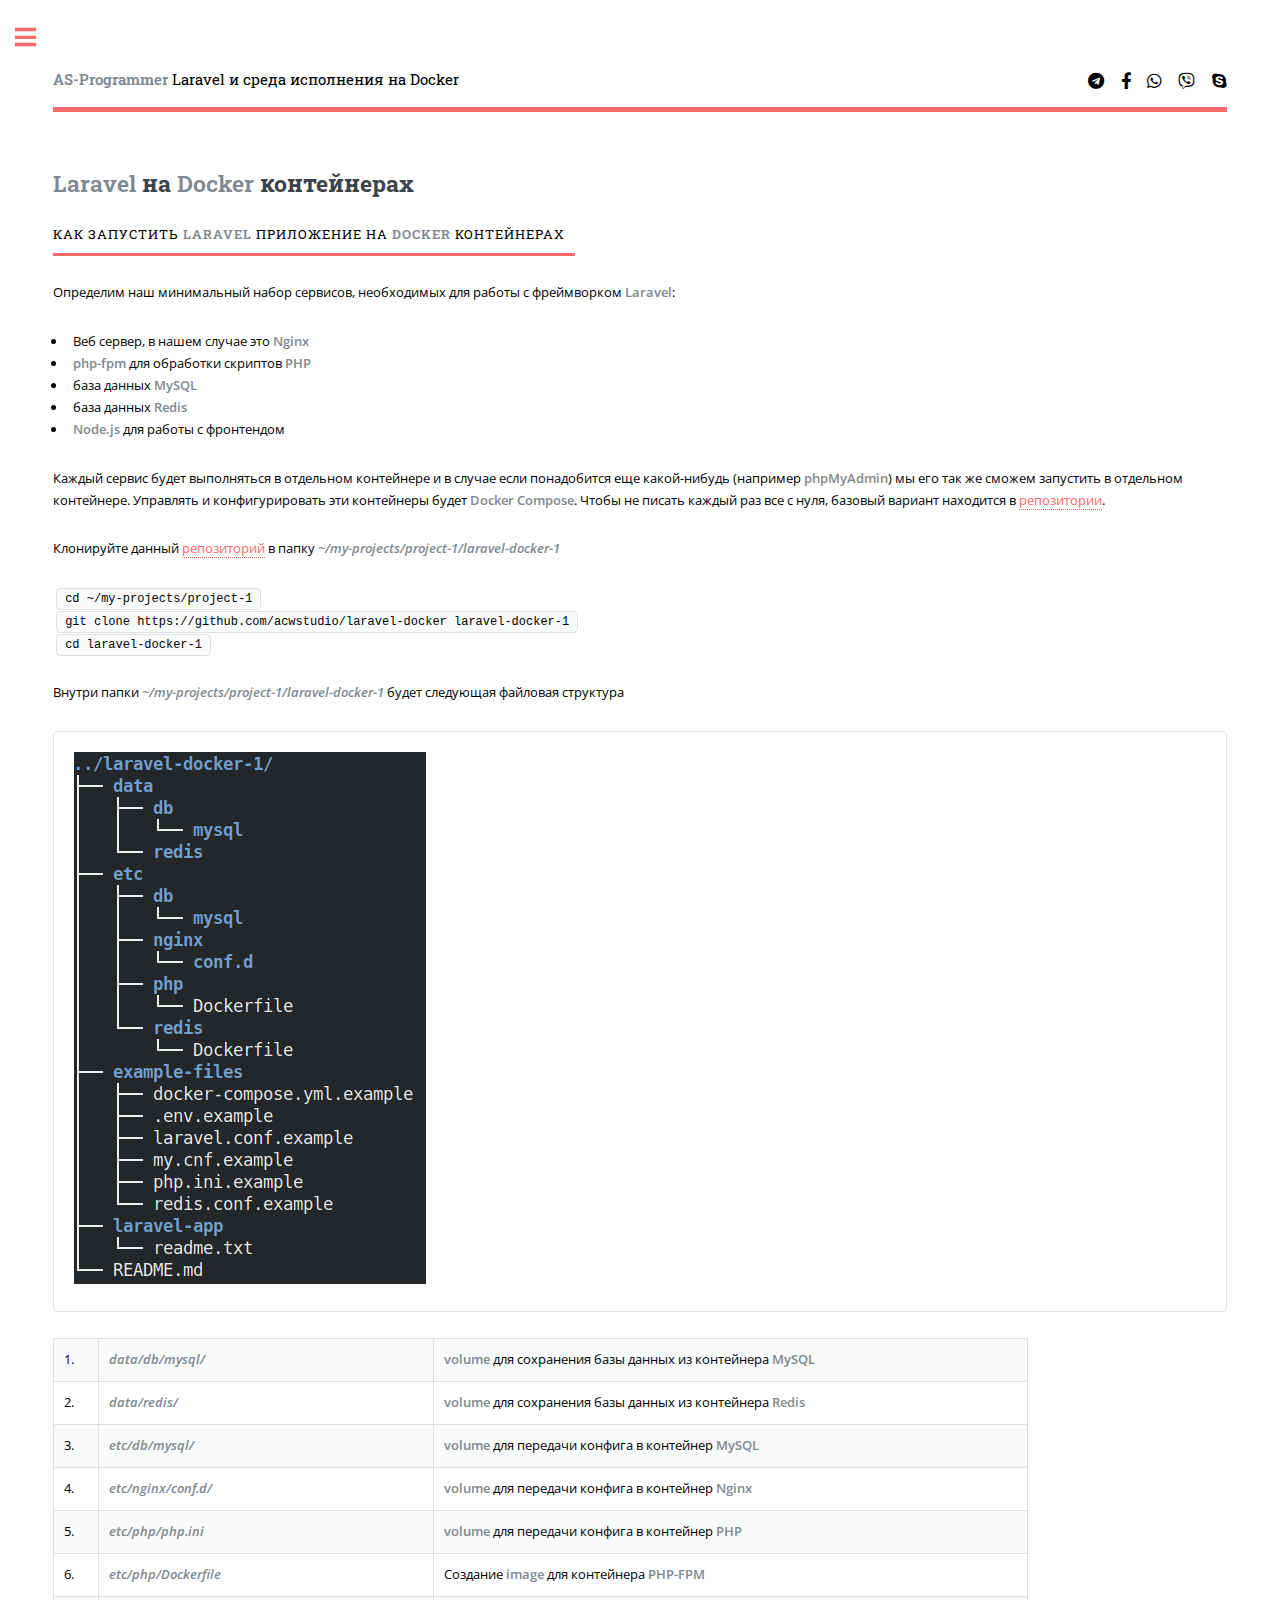
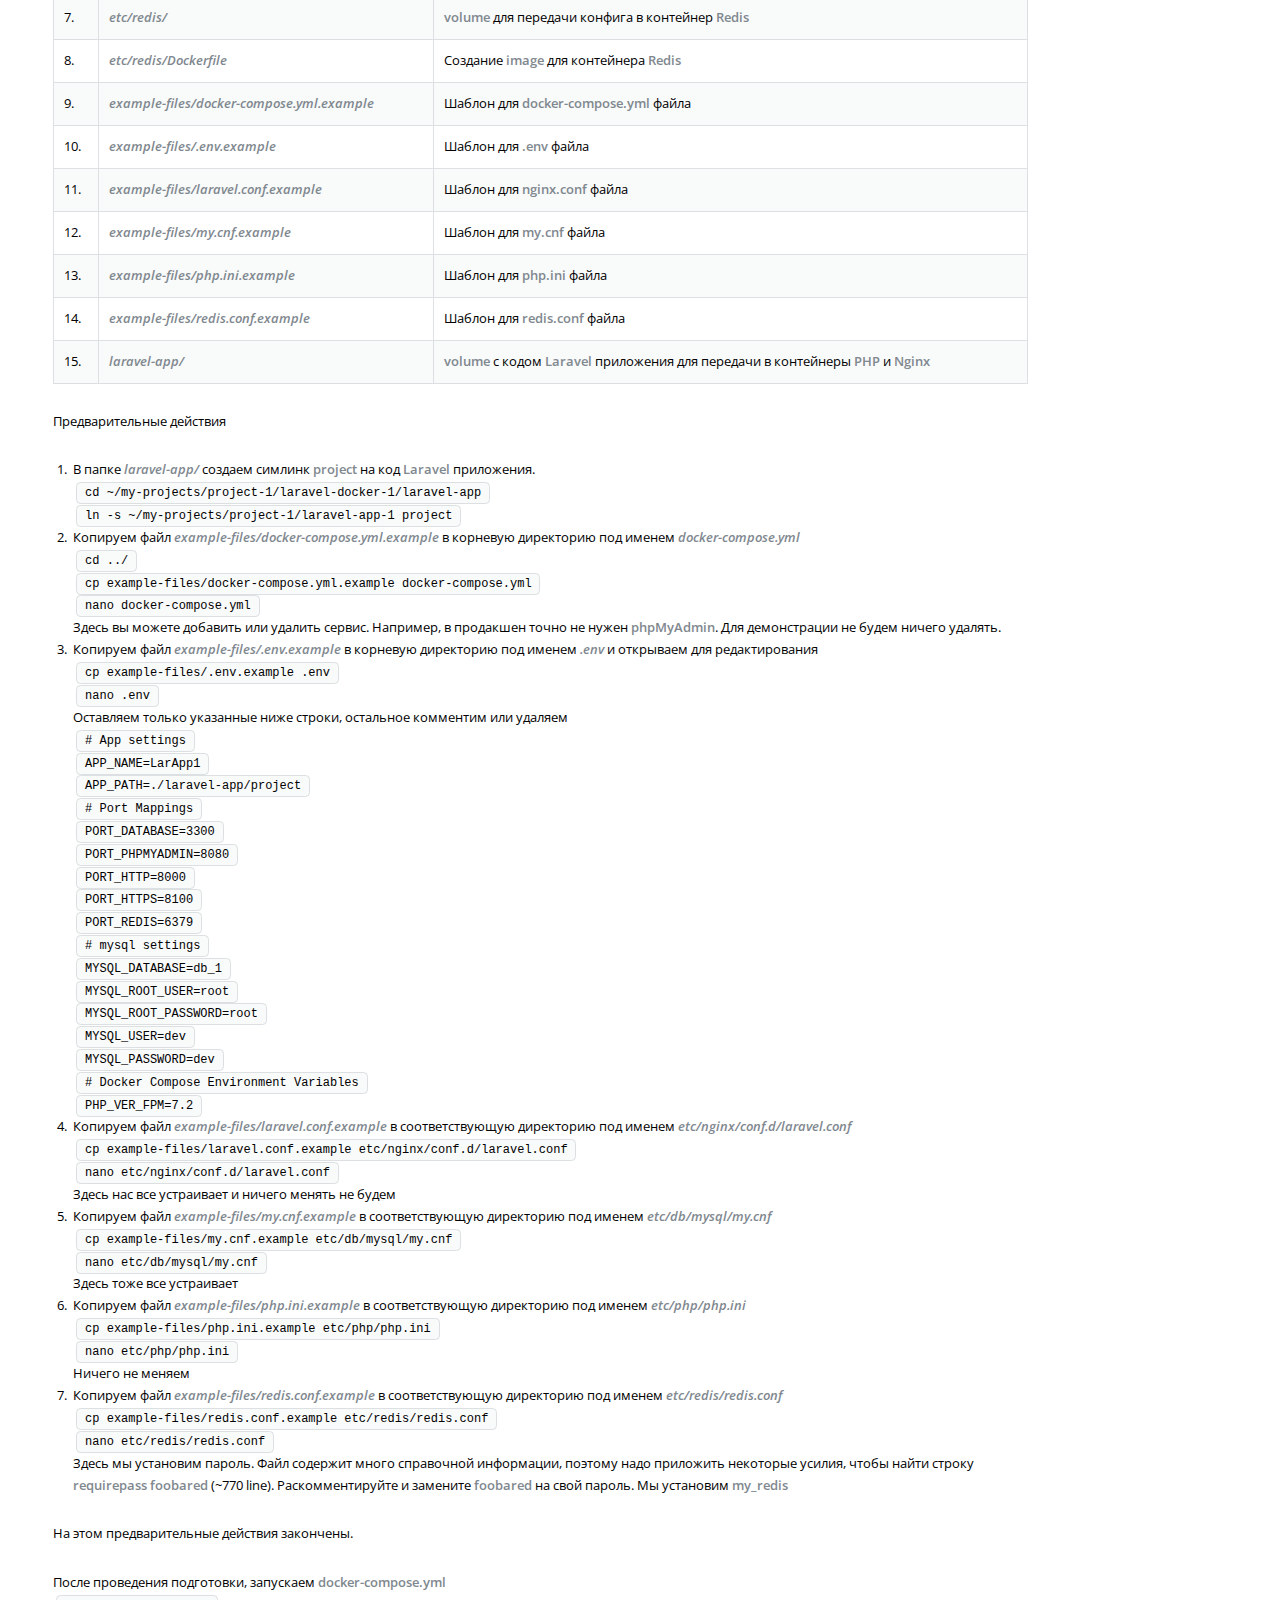
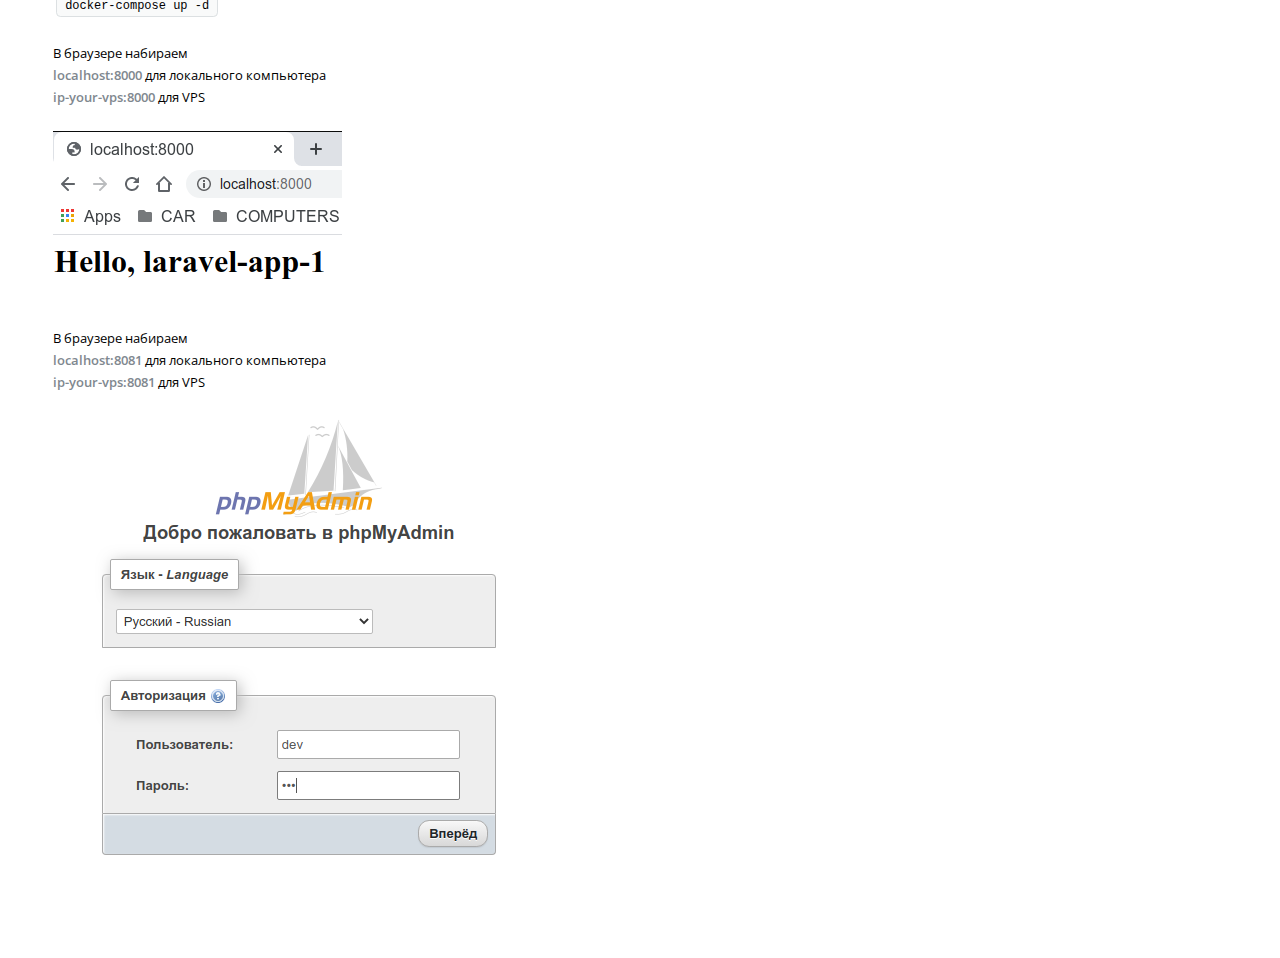
<file: laravel-docker.html>
<!DOCTYPE HTML>
<!--
	Editorial by HTML5 UP
	html5up.net | @ajlkn
	Free for personal and commercial use under the CCA 3.0 license (html5up.net/license)
-->
<html>
<head>
    <title>Laravel by Docker</title>
    <meta charset="utf-8"/>
    <meta name="viewport" content="width=device-width, initial-scale=1, user-scalable=no"/>
    <link rel="stylesheet" href="assets/css/main.css"/>
</head>
<body class="is-preload">

<!-- Wrapper -->
<div id="wrapper">

    <!-- Main -->
    <div id="main">
        <div class="inner">

            <!-- Header -->
            <header id="header">
                <a href="index.html" class="logo"><strong>AS-Programmer</strong>
                    Laravel и среда исполнения на Docker</a>
                <ul class="icons">
                    <li><a href="https://t.me/Andrey_Sunday" class="icon brands fa-telegram"><span
                            class="label">Telegram</span></a></li>
                    <li><a href="https://facebook.com/andrey.voskresenskiy" class="icon brands fa-facebook-f"><span
                            class="label">Facebook</span></a></li>
                    <li><a href="#" class="icon brands fa-whatsapp">
                        <span class="label">WhatsApp</span></a>
                    </li>
                    <li><a href="#" class="icon brands fa-viber"><span
                            class="label">Viber</span></a></li>
                    <li><a href="https://join.skype.com/invite/ccWntJC3fvwv" class="icon brands fa-skype"><span
                            class="label">Skype</span></a></li>
                </ul>
            </header>

            <!-- Banner -->
            <section id="banner">
                <div class="content">
                    <header class="major">
                        <h2><strong>Laravel</strong> на <strong>Docker</strong> контейнерах</h2>
                        <p>Как запустить <strong>Laravel</strong> приложение на <strong>Docker</strong> контейнерах</p>
                    </header>
                    <p>Определим наш минимальный набор сервисов, необходимых для работы с фреймворком
                        <strong>Laravel</strong>:</p>
                    <ul>
                        <li>Веб сервер, в нашем случае это <strong>Nginx</strong></li>
                        <li><strong>php-fpm</strong> для обработки скриптов <strong>PHP</strong></li>
                        <li>база данных <strong>MySQL</strong></li>
                        <li>база данных <strong>Redis</strong></li>
                        <li><strong>Node.js</strong> для работы с фронтендом</li>
                    </ul>
                    <p>Каждый сервис будет выполняться в отдельном контейнере и в случае если понадобится еще
                        какой-нибудь (например <strong>phpMyAdmin</strong>) мы его так же сможем запустить в отдельном
                        контейнере. Управлять и конфигурировать эти контейнеры будет <strong>Docker Compose</strong>.
                        Чтобы не писать каждый раз все с нуля, базовый вариант находится в
                        <a href="https://github.com/acwstudio/laravel-docker">репозитории</a>.
                    </p>
                    <p>
                        Клонируйте данный <a href="https://github.com/acwstudio/laravel-docker">репозиторий</a> в папку
                        <i><strong>~/my-projects/project-1/laravel-docker-1</strong></i>
                    </p>
                    <p>
                        <code>cd ~/my-projects/project-1</code><br>
                        <code>git clone https://github.com/acwstudio/laravel-docker laravel-docker-1</code><br>
                        <code>cd laravel-docker-1</code>
                    </p>
                    <p>Внутри папки <i><strong>~/my-projects/project-1/laravel-docker-1</strong></i> будет
                        следующая файловая структура</p>
                    <div class="box">
                        <span class=""><img src="images/laravel-docker-1.png" alt=""/></span>
                    </div>
                    <div class="row">
                        <div class="col-10 col-12-small">
                            <div class="table-wrapper">
                                <table class="alt">
                                    <tbody>
                                    <tr>
                                        <td>1.</td>
                                        <td>
                                            <strong><i>data/db/mysql/</i></strong>
                                        </td>
                                        <td>
                                            <strong>volume</strong> для сохранения базы данных из контейнера <strong>MySQL</strong>
                                        </td>
                                    </tr>
                                    <tr>
                                        <td>2.</td>
                                        <td>
                                            <strong><i>data/redis/</i></strong>
                                        </td>
                                        <td>
                                            <strong>volume</strong> для сохранения базы данных из контейнера <strong>Redis</strong>
                                        </td>
                                    </tr>
                                    <tr>
                                        <td>3.</td>
                                        <td>
                                            <strong><i>etc/db/mysql/</i></strong>
                                        </td>
                                        <td>
                                            <strong>volume</strong> для передачи конфига в контейнер <strong>MySQL</strong>
                                        </td>
                                    </tr>
                                    <tr>
                                        <td>4.</td>
                                        <td>
                                            <strong><i>etc/nginx/conf.d/</i></strong>
                                        </td>
                                        <td>
                                            <strong>volume</strong> для передачи конфига в контейнер <strong>Nginx</strong>
                                        </td>
                                    </tr>
                                    <tr>
                                        <td>5.</td>
                                        <td>
                                            <strong><i>etc/php/php.ini</i></strong>
                                        </td>
                                        <td>
                                            <strong>volume</strong> для передачи конфига в контейнер <strong>PHP</strong>
                                        </td>
                                    </tr>
                                    <tr>
                                        <td>6.</td>
                                        <td>
                                            <strong><i>etc/php/Dockerfile</i></strong>
                                        </td>
                                        <td>
                                            Создание <strong>image</strong> для контейнера <strong>PHP-FPM</strong>
                                        </td>
                                    </tr>
                                    <tr>
                                        <td>7.</td>
                                        <td>
                                            <strong><i>etc/redis/</i></strong>
                                        </td>
                                        <td>
                                            <strong>volume</strong> для передачи конфига в контейнер <strong>Redis</strong>
                                        </td>
                                    </tr>
                                    <tr>
                                        <td>8.</td>
                                        <td>
                                            <strong><i>etc/redis/Dockerfile</i></strong>
                                        </td>
                                        <td>
                                            Создание <strong>image</strong> для контейнера <strong>Redis</strong>
                                        </td>
                                    </tr>
                                    <tr>
                                        <td>9.</td>
                                        <td>
                                            <strong><i>example-files/docker-compose.yml.example</i></strong>
                                        </td>
                                        <td>
                                            Шаблон для <strong>docker-compose.yml</strong> файла
                                        </td>
                                    </tr>
                                    <tr>
                                        <td>10.</td>
                                        <td>
                                            <strong><i>example-files/.env.example</i></strong>
                                        </td>
                                        <td>
                                            Шаблон для <strong>.env</strong> файла
                                        </td>
                                    </tr>
                                    <tr>
                                        <td>11.</td>
                                        <td>
                                            <strong><i>example-files/laravel.conf.example</i></strong>
                                        </td>
                                        <td>
                                            Шаблон для <strong>nginx.conf</strong> файла
                                        </td>
                                    </tr>
                                    <tr>
                                        <td>12.</td>
                                        <td>
                                            <strong><i>example-files/my.cnf.example</i></strong>
                                        </td>
                                        <td>
                                            Шаблон для <strong>my.cnf</strong> файла
                                        </td>
                                    </tr>
                                    <tr>
                                        <td>13.</td>
                                        <td>
                                            <strong><i>example-files/php.ini.example</i></strong>
                                        </td>
                                        <td>
                                            Шаблон для <strong>php.ini</strong> файла
                                        </td>
                                    </tr>
                                    <tr>
                                        <td>14.</td>
                                        <td>
                                            <strong><i>example-files/redis.conf.example</i></strong>
                                        </td>
                                        <td>
                                            Шаблон для <strong>redis.conf</strong> файла
                                        </td>
                                    </tr>
                                    <tr>
                                        <td>15.</td>
                                        <td>
                                            <strong><i>laravel-app/</i></strong>
                                        </td>
                                        <td>
                                            <strong>volume</strong> c кодом <strong>Laravel</strong> приложения для
                                            передачи в контейнеры <strong>PHP</strong> и <strong>Nginx</strong>
                                        </td>
                                    </tr>
                                </table>
                            </div>
                        </div>
                    </div>
                    <div class="row">
                        <div class="col-10 col-12-small">
                            <p>Предварительные действия</p>
                            <ol>
                                <li>
                                    В папке <strong><i>laravel-app/</i></strong> создаем симлинк
                                    <strong>project</strong> на код <strong>Laravel</strong> приложения.<br>
                                    <code>cd ~/my-projects/project-1/laravel-docker-1/laravel-app</code><br>
                                    <code>ln -s ~/my-projects/project-1/laravel-app-1 project</code>
                                </li>
                                <li>
                                    Копируем файл <strong><i>example-files/docker-compose.yml.example</i></strong> в
                                    корневую директорию под именем <strong><i>docker-compose.yml</i></strong><br>
                                    <code>cd ../</code><br>
                                    <code>cp example-files/docker-compose.yml.example docker-compose.yml</code><br>
                                    <code>nano docker-compose.yml</code><br>
                                    Здесь вы можете добавить или удалить сервис. Например, в продакшен точно не нужен
                                    <strong>phpMyAdmin</strong>. Для демонстрации не будем ничего удалять.
                                </li>
                                <li>
                                    Копируем файл <strong><i>example-files/.env.example</i></strong> в корневую
                                    директорию под именем <strong><i>.env</i></strong> и открываем для редактирования<br>
                                    <code>cp example-files/.env.example .env</code><br>
                                    <code>nano .env</code><br>
                                    Оставляем только указанные ниже строки, остальное комментим или удаляем <br>
                                    <code># App settings</code> <br>
                                    <code>APP_NAME=LarApp1</code> <br>
                                    <code>APP_PATH=./laravel-app/project</code> <br>
                                    <code># Port Mappings</code> <br>
                                    <code>PORT_DATABASE=3300</code> <br>
                                    <code>PORT_PHPMYADMIN=8080</code> <br>
                                    <code>PORT_HTTP=8000</code> <br>
                                    <code>PORT_HTTPS=8100</code> <br>
                                    <code>PORT_REDIS=6379</code> <br>
                                    <code># mysql settings</code> <br>
                                    <code>MYSQL_DATABASE=db_1</code> <br>
                                    <code>MYSQL_ROOT_USER=root</code> <br>
                                    <code>MYSQL_ROOT_PASSWORD=root</code> <br>
                                    <code>MYSQL_USER=dev</code> <br>
                                    <code>MYSQL_PASSWORD=dev</code> <br>
                                    <code># Docker Compose Environment Variables</code> <br>
                                    <code>PHP_VER_FPM=7.2</code> <br>
                                </li>
                                <li>Копируем файл <strong><i>example-files/laravel.conf.example</i></strong> в
                                    соответствующую директорию под именем
                                    <strong><i>etc/nginx/conf.d/laravel.conf</i></strong><br>
                                    <code>cp example-files/laravel.conf.example etc/nginx/conf.d/laravel.conf</code><br>
                                    <code>nano etc/nginx/conf.d/laravel.conf</code><br>
                                    Здесь нас все устраивает и ничего менять не будем
                                </li>
                                <li>Копируем файл <strong><i>example-files/my.cnf.example</i></strong> в
                                    соответствующую директорию под именем
                                    <strong><i>etc/db/mysql/my.cnf</i></strong><br>
                                    <code>cp example-files/my.cnf.example etc/db/mysql/my.cnf</code><br>
                                    <code>nano etc/db/mysql/my.cnf</code><br>
                                    Здесь тоже все устраивает
                                </li>
                                <li>Копируем файл <strong><i>example-files/php.ini.example</i></strong> в
                                    соответствующую директорию под именем
                                    <strong><i>etc/php/php.ini</i></strong><br>
                                    <code>cp example-files/php.ini.example etc/php/php.ini</code><br>
                                    <code>nano etc/php/php.ini</code><br>
                                    Ничего не меняем
                                </li>
                                <li>Копируем файл <strong><i>example-files/redis.conf.example</i></strong> в
                                    соответствующую директорию под именем
                                    <strong><i>etc/redis/redis.conf</i></strong><br>
                                    <code>cp example-files/redis.conf.example etc/redis/redis.conf</code><br>
                                    <code>nano etc/redis/redis.conf</code><br>
                                    Здесь мы установим пароль. Файл содержит много справочной информации, поэтому надо
                                    приложить некоторые усилия, чтобы найти строку <strong>requirepass foobared</strong>
                                    (~770 line). Раскомментируйте и замените <strong>foobared</strong> на свой пароль. Мы установим
                                    <strong>my_redis</strong>
                                </li>
                            </ol>
                            <p>
                                На этом предварительные действия закончены.
                            </p>
                            <p>
                                После проведения подготовки, запускаем <strong>docker-compose.yml</strong><br>
                                <code>docker-compose up -d</code><br>
                            </p>
                            <p>
                                В браузере набираем<br>
                                <strong>localhost:8000</strong> для локального компьютера<br>
                                <strong>ip-your-vps:8000</strong> для VPS<br>
                                <br>
                                <img src="images/localhost:8000.png">
                            </p>
                            <p>
                                В браузере набираем<br>
                                <strong>localhost:8081</strong> для локального компьютера<br>
                                <strong>ip-your-vps:8081</strong> для VPS<br>
                                <br>
                                <img src="images/localhost:8081.png">
                            </p>
                        </div>
                    </div>
                </div>
            </section>

        </div>
    </div>

    <!-- Sidebar -->
    <div id="sidebar">
        <div class="inner">

            <!-- Menu -->
            <nav id="menu">
                <header class="major">
                    <h2>Меню</h2>
                </header>
                <ul>
                    <li><a href="index.html">Вводная часть</a></li>
                    <li><a style="color: red" href="laravel-docker.html">Laravel на Docker</a></li>
                    <li><a href="nginx-reverse-proxy.html">Reverse Proxy</a></li>
                </ul>
            </nav>

            <!-- Section -->
            <section>
                <header class="major">
                    <h2>Get in touch</h2>
                </header>
                <ul class="contact">
                    <li class="icon solid fa-envelope"><a href="#">acwstudio2018@gmail.com</a></li>
                    <li class="icon solid fa-phone">+7(921) 439-9531</li>
                    <li class="icon solid fa-home">Russia, Saint-Petersburg<br/></li>
                </ul>
            </section>

            <!-- Footer -->
            <footer id="footer">
                <p class="copyright">&copy; Untitled. All rights reserved.
                    Demo Images: <a href="https://unsplash.com">Unsplash</a>.
                    Design: <a href="https://html5up.net">HTML5 UP</a>.</p>
            </footer>

        </div>
    </div>

</div>

<!-- Scripts -->
<script src="assets/js/jquery.min.js"></script>
<script src="assets/js/browser.min.js"></script>
<script src="assets/js/breakpoints.min.js"></script>
<script src="assets/js/util.js"></script>
<script src="assets/js/main.js"></script>

</body>
</html>
</file>
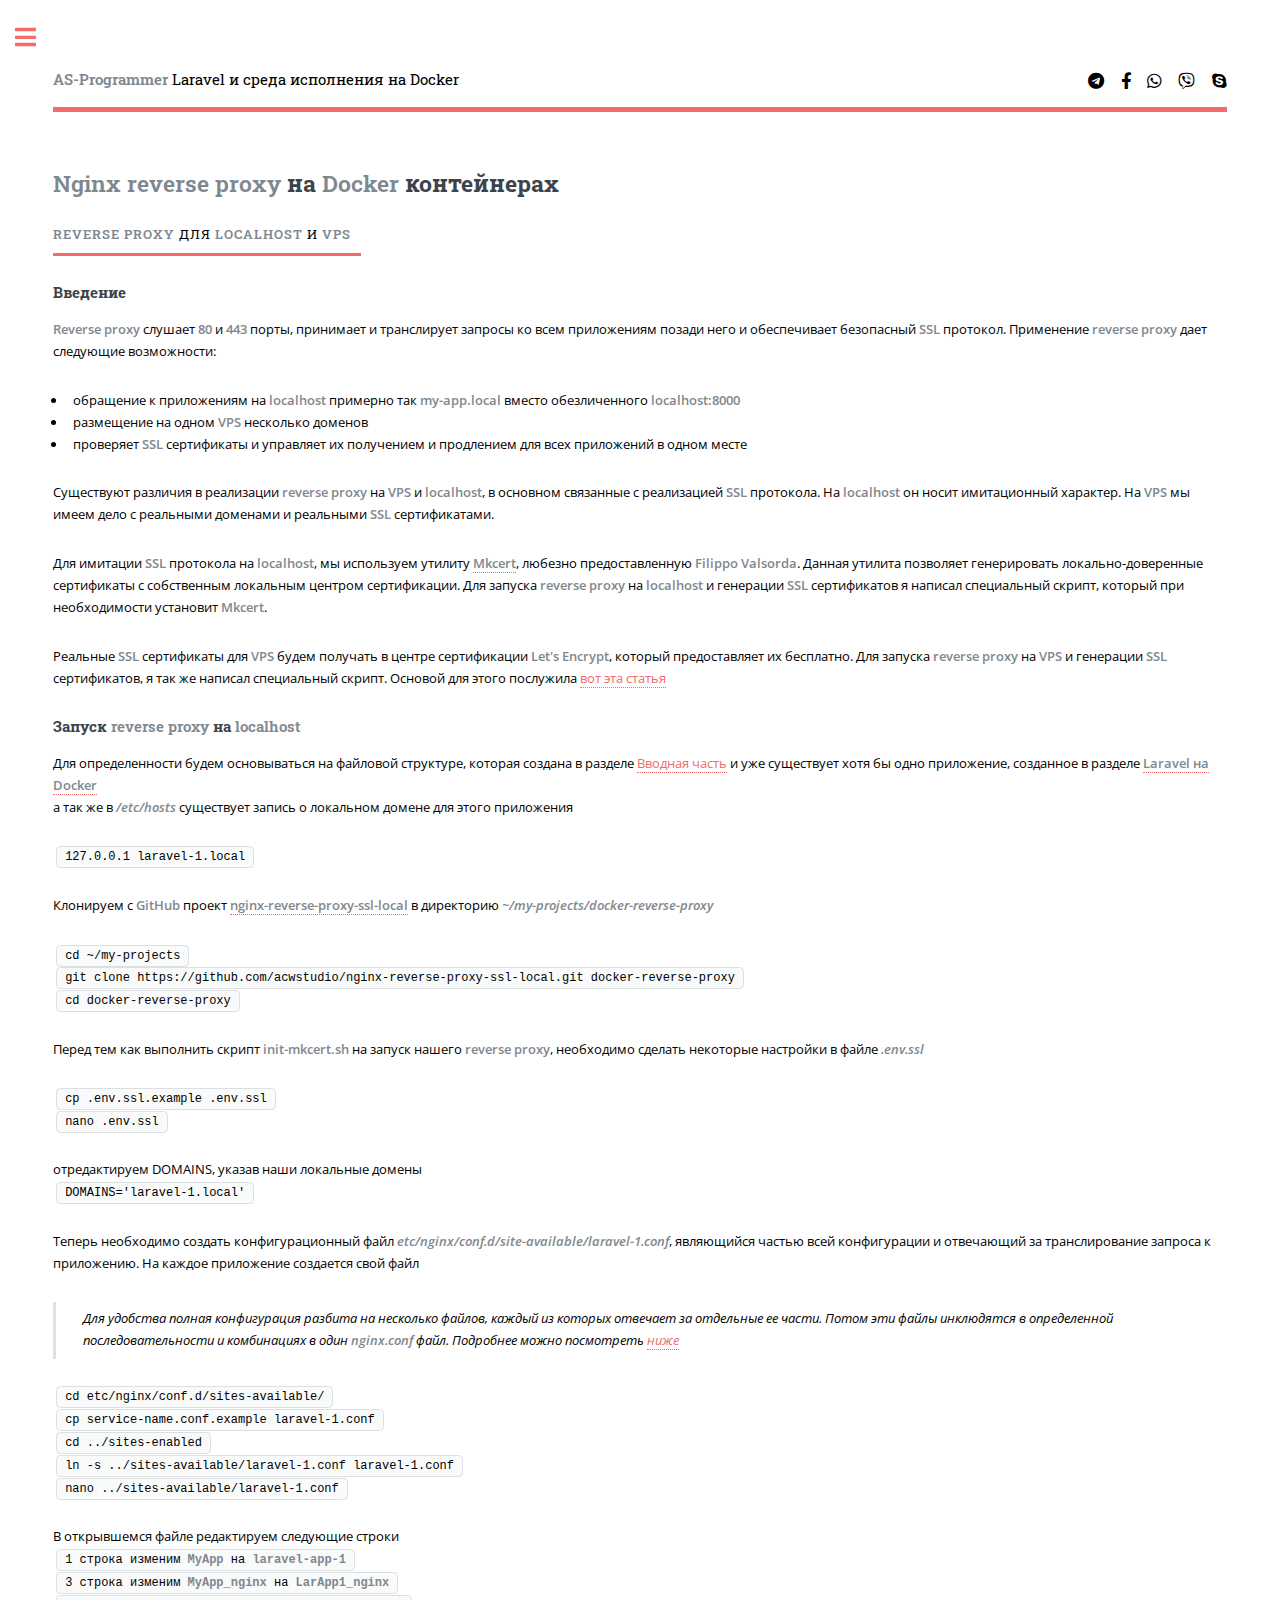
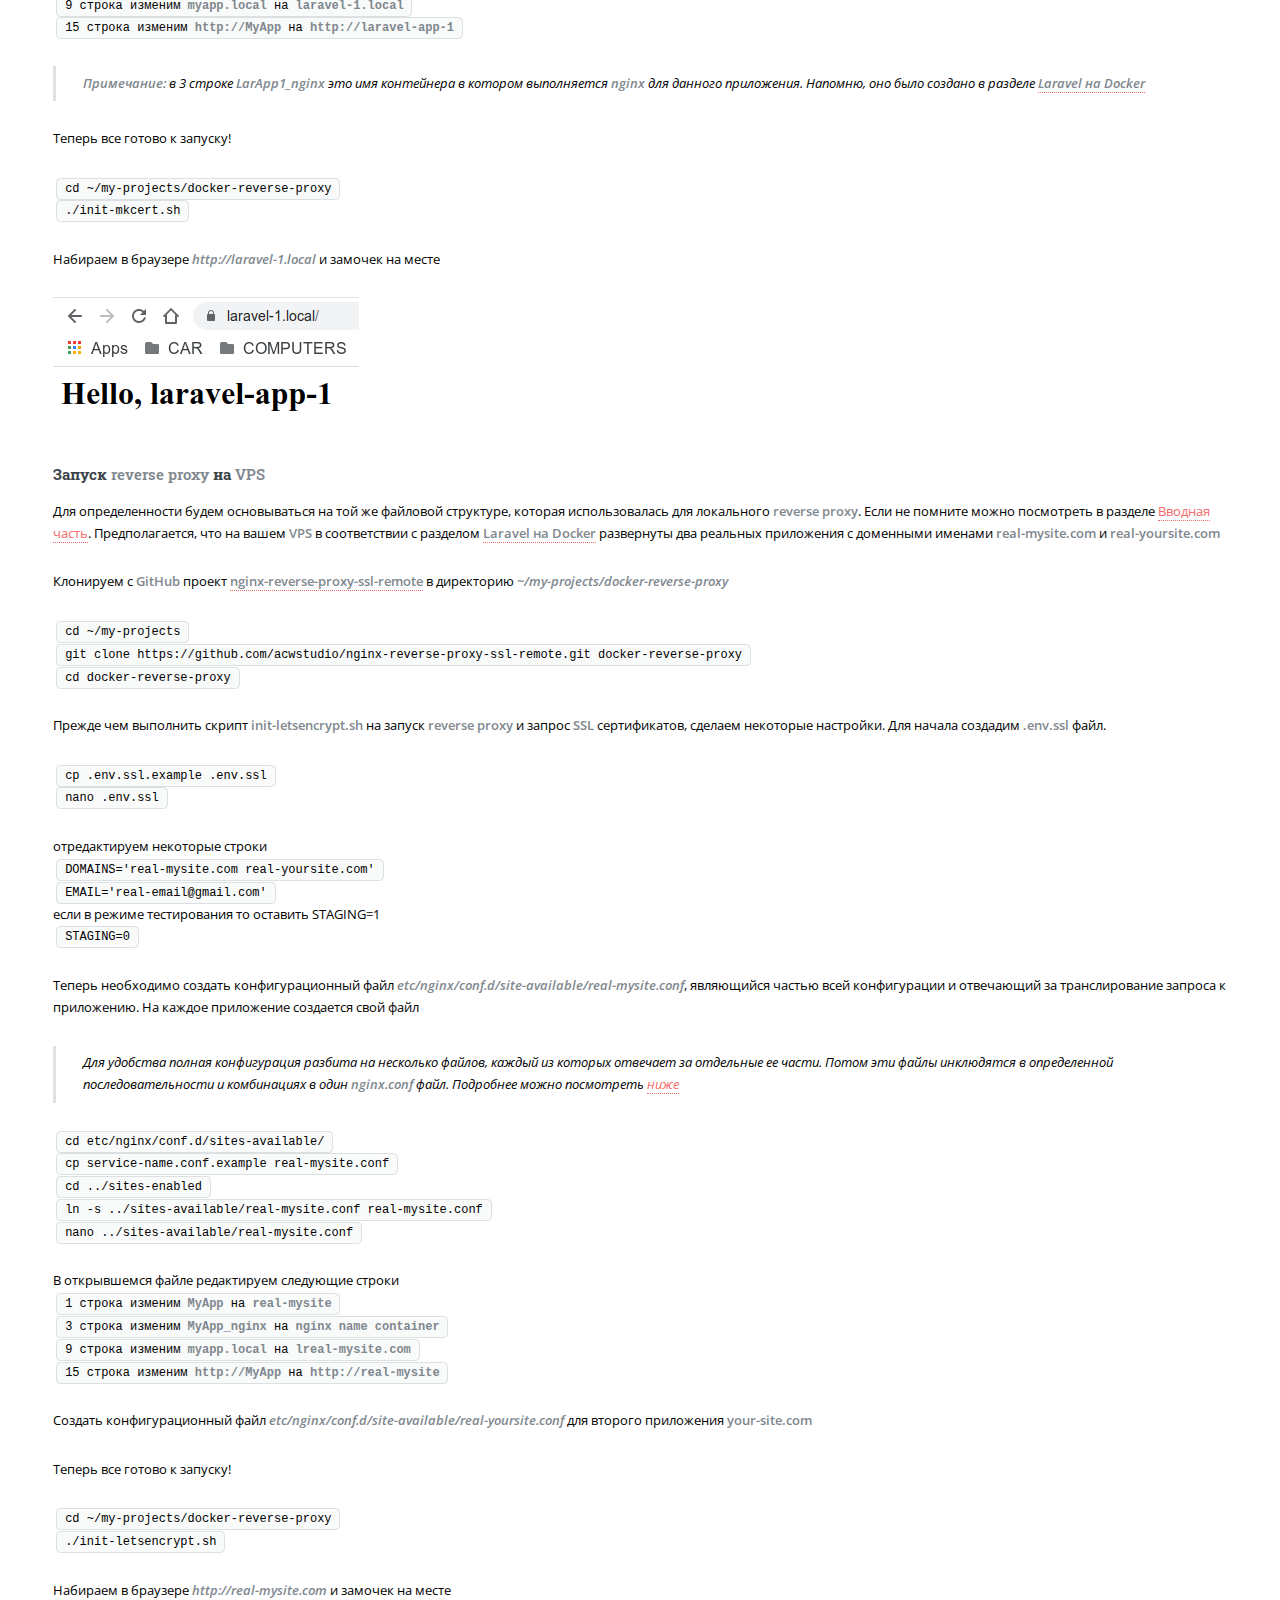
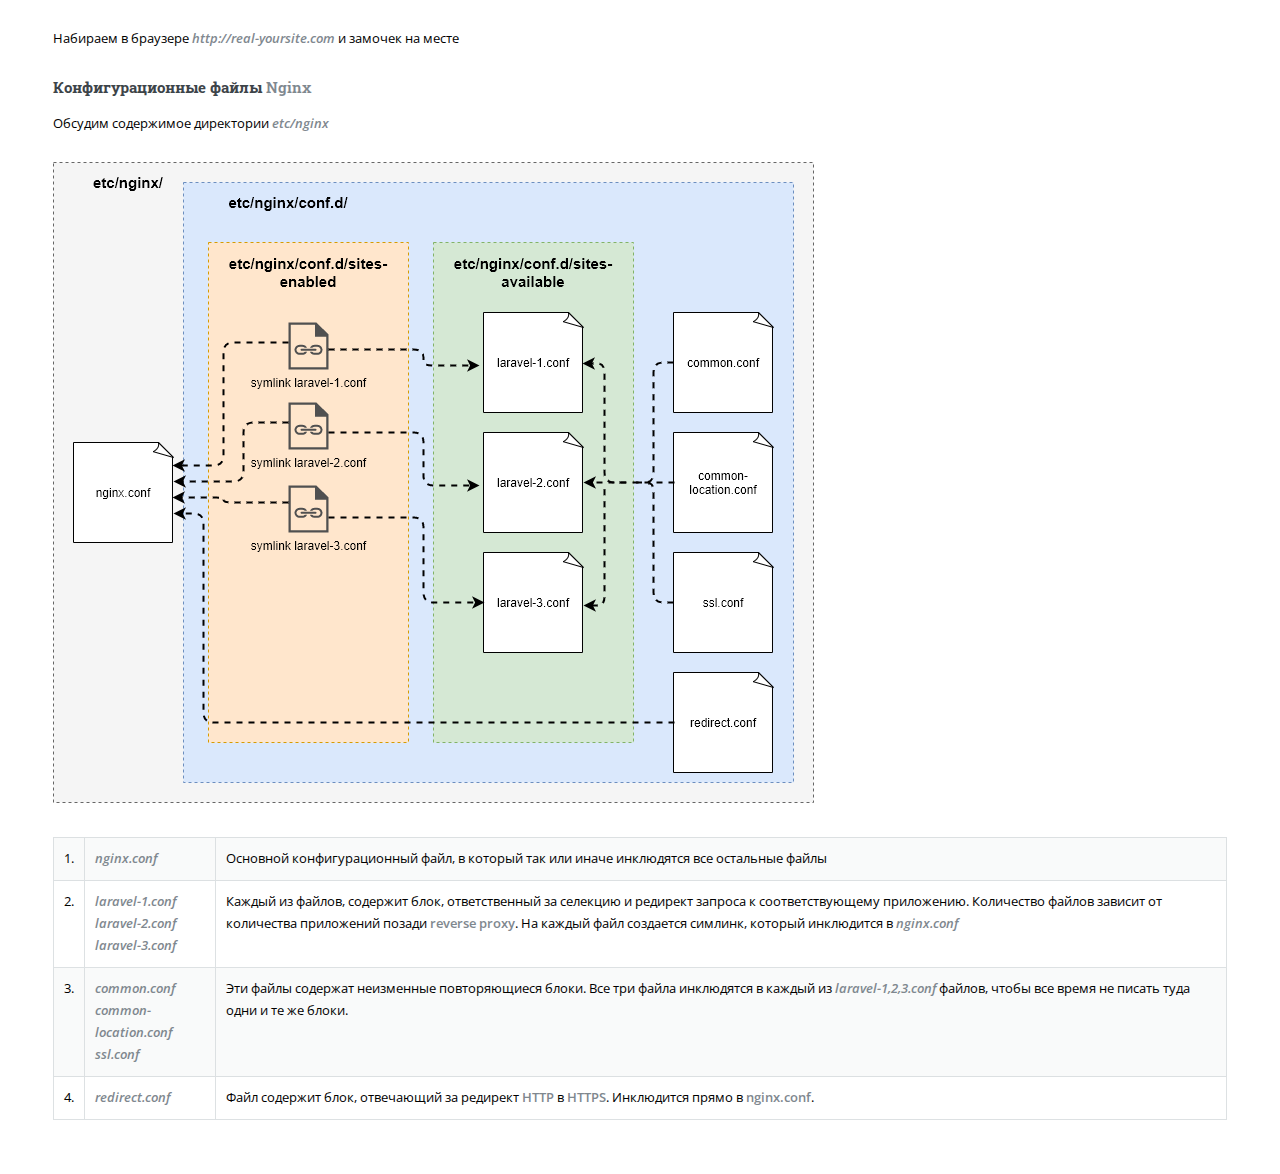
<file: nginx-reverse-proxy.html>
<!DOCTYPE HTML>
<!--
	Editorial by HTML5 UP
	html5up.net | @ajlkn
	Free for personal and commercial use under the CCA 3.0 license (html5up.net/license)
-->
<html xmlns="http://www.w3.org/1999/html">
<head>
    <title>Laravel by Docker</title>
    <meta charset="utf-8"/>
    <meta name="viewport" content="width=device-width, initial-scale=1, user-scalable=no"/>
    <link rel="stylesheet" href="assets/css/main.css"/>
</head>
<body class="is-preload">

<!-- Wrapper -->
<div id="wrapper">

    <!-- Main -->
    <div id="main">
        <div class="inner">

            <!-- Header -->
            <header id="header">
                <a href="index.html" class="logo"><strong>AS-Programmer</strong>
                    Laravel и среда исполнения на Docker</a>
                <ul class="icons">
                    <li><a href="https://t.me/Andrey_Sunday" class="icon brands fa-telegram"><span
                            class="label">Telegram</span></a></li>
                    <li><a href="https://facebook.com/andrey.voskresenskiy" class="icon brands fa-facebook-f"><span
                            class="label">Facebook</span></a></li>
                    <li><a href="#" class="icon brands fa-whatsapp">
                        <span class="label">WhatsApp</span></a>
                    </li>
                    <li><a href="#" class="icon brands fa-viber"><span
                            class="label">Viber</span></a></li>
                    <li><a href="https://join.skype.com/invite/ccWntJC3fvwv" class="icon brands fa-skype"><span
                            class="label">Skype</span></a></li>
                </ul>
            </header>

            <!-- Banner -->
            <section id="banner">
                <div class="content">
                    <header class="major">
                        <h2><strong>Nginx reverse proxy</strong> на <strong>Docker</strong> контейнерах</h2>
                        <p><strong>Reverse proxy</strong> для <strong>localhost</strong> и <strong>VPS</strong></p>
                    </header>
                    <a id="intro"></a>
                    <h4>Введение</h4>
                    <p>
                        <strong>Reverse proxy</strong> слушает <strong>80</strong> и <strong>443</strong> порты,
                        принимает и транслирует запросы ко всем приложениям позади него и обеспечивает безопасный
                        <strong>SSL</strong> протокол. Применение <strong>reverse proxy</strong> дает следующие
                        возможности: </p>
                    <ul>
                        <li>
                            обращение к приложениям на <strong>localhost</strong> примерно так
                            <strong>my-app.local</strong> вместо обезличенного <strong>localhost:8000</strong>
                        </li>
                        <li>
                            размещение на одном <strong>VPS</strong> несколько доменов
                        </li>
                        <li>
                            проверяет <strong>SSL</strong> сертификаты и управляет их получением и продлением
                            для всех приложений в одном месте
                        </li>
                    </ul>
                    <p>
                        Существуют различия в реализации <strong>reverse proxy</strong> на <strong>VPS</strong>
                        и <strong>localhost</strong>, в основном связанные с реализацией <strong>SSL</strong>
                        протокола. На <strong>localhost</strong> он носит имитационный характер. На
                        <strong>VPS</strong> мы имеем дело с реальными доменами и реальными <strong>SSL</strong>
                        сертификатами.
                    </p>
                    <p>
                        Для имитации <strong>SSL</strong> протокола на <strong>localhost</strong>,
                        мы используем утилиту <a href="https://github.com/FiloSottile/mkcert">
                        <strong>Mkcert</strong></a>, любезно предоставленную <strong>Filippo Valsorda</strong>.
                        Данная утилита позволяет генерировать локально-доверенные сертификаты с собственным
                        локальным центром сертификации. Для запуска <strong>reverse proxy</strong> на
                        <strong>localhost</strong> и генерации <strong>SSL</strong> сертификатов я написал
                        специальный скрипт, который при необходимости установит <strong>Mkcert</strong>.
                    </p>
                    <p>
                        Реальные <strong>SSL</strong> сертификаты для <strong>VPS</strong> будем получать
                        в центре сертификации <strong>Let's Encrypt</strong>, который предоставляет их бесплатно.
                        Для запуска <strong>reverse proxy</strong> на <strong>VPS</strong> и генерации
                        <strong>SSL</strong> сертификатов, я так же написал специальный скрипт. Основой для
                        этого послужила
                        <a href="https://medium.com/@pentacent/nginx-and-lets-encrypt-with-docker-in-less-than-5-minutes-b4b8a60d3a71">
                            вот эта статья
                        </a>
                    </p>
                    <a id="localhost"></a>
                    <h4>Запуск <strong>reverse proxy</strong> на <strong>localhost</strong></h4>
                    <p>
                        Для определенности будем основываться на файловой структуре, которая создана в разделе
                        <a href="index.html#file-structure">Вводная часть</a> и уже существует хотя бы одно
                        приложение, созданное в разделе <a href="laravel-docker.html">
                        <strong>Laravel на Docker</strong></a><br>
                        а так же в <strong><i>/etc/hosts</i></strong> существует запись о локальном домене для
                        этого приложения
                    </p>
                    <p><code>127.0.0.1 laravel-1.local</code></p>
                    <p>
                        Клонируем с <strong>GitHub</strong>
                        проект <a href="https://github.com/acwstudio/nginx-reverse-proxy-ssl-local">
                        <strong>nginx-reverse-proxy-ssl-local</strong></a> в директорию
                        <strong><i>~/my-projects/docker-reverse-proxy</i></strong><br>
                    </p>
                    <p>
                        <code>cd ~/my-projects</code><br>
                        <code>git clone https://github.com/acwstudio/nginx-reverse-proxy-ssl-local.git
                            docker-reverse-proxy</code><br>
                        <code>cd docker-reverse-proxy</code><br>
                    </p>
                    <p>
                        Перед тем как выполнить скрипт <strong>init-mkcert.sh</strong> на запуск нашего
                        <strong>reverse proxy</strong>, необходимо сделать некоторые настройки в файле
                        <strong><i>.env.ssl</i></strong>
                    </p>
                    <p>
                        <code>cp .env.ssl.example .env.ssl</code><br>
                        <code>nano .env.ssl</code><br>
                    </p>
                    <p>
                        отредактируем DOMAINS, указав наши локальные домены<br>
                        <code>DOMAINS='laravel-1.local'</code><br>
                    </p>
                    <p>Теперь необходимо создать конфигурационный файл
                        <strong><i>etc/nginx/conf.d/site-available/laravel-1.conf</i></strong>,
                        являющийся частью всей конфигурации и отвечающий за транслирование запроса к приложению.
                        На каждое приложение создается свой файл<br>
                    </p>
                    <blockquote>
                        Для удобства полная конфигурация разбита на несколько файлов, каждый из которых отвечает за
                        отдельные ее части. Потом эти файлы инклюдятся в определенной последовательности и
                        комбинациях в один <strong>nginx.conf</strong> файл. Подробнее можно посмотреть
                        <a href="#config">ниже</a>
                    </blockquote>
                    <p>
                        <code>cd etc/nginx/conf.d/sites-available/</code><br>
                        <code>cp service-name.conf.example laravel-1.conf</code><br>
                        <code>cd ../sites-enabled</code><br>
                        <code>ln -s ../sites-available/laravel-1.conf laravel-1.conf</code><br>
                        <code>nano ../sites-available/laravel-1.conf</code><br>
                    </p>
                    <p>
                        В открывшемся файле редактируем следующие строки<br>
                        <code>1 строка изменим <strong>MyApp</strong> на <strong>laravel-app-1</strong>
                        </code><br>
                        <code>3 строка изменим <strong>MyApp_nginx</strong> на <strong>LarApp1_nginx</strong>
                        </code><br>
                        <code>
                            9 строка изменим <strong>myapp.local</strong> на <strong>laravel-1.local</strong>
                        </code><br>
                        <code>15 строка изменим <strong>http://MyApp</strong> на <strong>http://laravel-app-1
                        </strong><br></code>
                    </p>
                    <blockquote>
                        <strong>Примечание:</strong> в 3 строке <strong>LarApp1_nginx</strong> это имя контейнера
                        в котором выполняется <strong>nginx</strong> для данного приложения. Напомню, оно было
                        создано в разделе <a href="laravel-docker.html"><strong>Laravel на Docker</strong></a>
                    </blockquote>
                    <p>
                        Теперь все готово к запуску!
                    </p>
                    <p>
                        <code>cd ~/my-projects/docker-reverse-proxy</code><br>
                        <code>./init-mkcert.sh</code><br>
                    </p>
                    <p>Набираем в браузере <strong><i>http://laravel-1.local</i></strong> и замочек на месте</p>
                    <p>
                        <img src="images/https.laravel-1.png">
                    </p>
                    <a id="vps"></a>
                    <h4>Запуск <strong>reverse proxy</strong> на <strong>VPS</strong></h4>
                    <p>
                        Для определенности будем основываться на той же файловой структуре, которая использовалась
                        для локального <strong>reverse proxy</strong>. Если не помните можно посмотреть в разделе
                        <a href="index.html#file-structure">Вводная часть</a>. Предполагается, что на вашем
                        <strong>VPS</strong> в соответствии c разделом <a href="laravel-docker.html">
                        <strong>Laravel на Docker</strong></a> развернуты два реальных приложения с доменными
                        именами <strong>real-mysite.com</strong> и <strong>real-yoursite.com</strong>
                    </p>
                    <p>
                        Клонируем с <strong>GitHub</strong>
                        проект <a href="https://github.com/acwstudio/nginx-reverse-proxy-ssl-remote">
                        <strong>nginx-reverse-proxy-ssl-remote</strong></a> в директорию
                        <strong><i>~/my-projects/docker-reverse-proxy</i></strong><br>
                    </p>
                    <p>
                        <code>cd ~/my-projects</code><br>
                        <code>git clone https://github.com/acwstudio/nginx-reverse-proxy-ssl-remote.git
                            docker-reverse-proxy</code><br>
                        <code>cd docker-reverse-proxy</code><br>
                    </p>
                    <p>
                        Прежде чем выполнить скрипт <strong>init-letsencrypt.sh</strong> на запуск
                        <strong>reverse proxy</strong> и запрос <strong>SSL</strong> сертификатов, сделаем
                        некоторые настройки. Для начала создадим <strong>.env.ssl</strong> файл.
                    </p>
                    <p>
                        <code>cp .env.ssl.example .env.ssl</code><br>
                        <code>nano .env.ssl</code><br>
                    </p>
                    <p>
                        отредактируем некоторые строки<br>
                        <code>DOMAINS='real-mysite.com real-yoursite.com'</code><br>
                        <code>EMAIL='real-email@gmail.com'</code><br>
                        если в режиме тестирования то оставить STAGING=1<br>
                        <code>STAGING=0</code><br>
                    </p>
                    <p>Теперь необходимо создать конфигурационный файл
                        <strong><i>etc/nginx/conf.d/site-available/real-mysite.conf</i></strong>,
                        являющийся частью всей конфигурации и отвечающий за транслирование запроса к приложению.
                        На каждое приложение создается свой файл<br>
                    </p>
                    <blockquote>
                        Для удобства полная конфигурация разбита на несколько файлов, каждый из которых отвечает за
                        отдельные ее части. Потом эти файлы инклюдятся в определенной последовательности и
                        комбинациях в один <strong>nginx.conf</strong> файл. Подробнее можно посмотреть
                        <a href="#config">ниже</a>
                    </blockquote>
                    <p>
                        <code>cd etc/nginx/conf.d/sites-available/</code><br>
                        <code>cp service-name.conf.example real-mysite.conf</code><br>
                        <code>cd ../sites-enabled</code><br>
                        <code>ln -s ../sites-available/real-mysite.conf real-mysite.conf</code><br>
                        <code>nano ../sites-available/real-mysite.conf</code><br>
                    </p>
                    <p>
                        В открывшемся файле редактируем следующие строки<br>
                        <code>1 строка изменим <strong>MyApp</strong> на <strong>real-mysite</strong>
                        </code><br>
                        <code>3 строка изменим <strong>MyApp_nginx</strong> на
                            <strong>nginx name container</strong>
                        </code><br>
                        <code>
                            9 строка изменим <strong>myapp.local</strong> на <strong>lreal-mysite.com</strong>
                        </code><br>
                        <code>15 строка изменим <strong>http://MyApp</strong> на <strong>http://real-mysite
                        </strong><br></code>
                    </p>
                    <p>
                        Создать конфигурационный файл <strong><i>etc/nginx/conf.d/site-available/real-yoursite.conf</i>
                    </strong> для второго приложения <strong>your-site.com</strong>
                    </p>
                    <p>
                        Теперь все готово к запуску!
                    </p>
                    <p>
                        <code>cd ~/my-projects/docker-reverse-proxy</code><br>
                        <code>./init-letsencrypt.sh</code><br>
                    </p>
                    <p>Набираем в браузере <strong><i>http://real-mysite.com</i></strong> и замочек на месте</p>
                    <p>Набираем в браузере <strong><i>http://real-yoursite.com</i></strong> и замочек на месте</p>

                    <a id="config"></a>
                    <h4>Конфигурационные файлы <strong>Nginx</strong></h4>
                    <p>Обсудим содержимое директории <strong><i>etc/nginx</i></strong></p>
                    <p>
                        <img src="images/nginx.conf.files.png">
                    </p>
                    <div class="table-wrapper">
                        <table class="alt">
                            <tbody>
                            <tr>
                                <td>1.</td>
                                <td>
                                    <strong><i>nginx.conf</i></strong>
                                </td>
                                <td>
                                    Основной конфигурационный файл, в который так или иначе инклюдятся все
                                    остальные файлы
                                </td>
                            </tr>
                            <tr>
                                <td>2.</td>
                                <td>
                                    <strong><i>laravel-1.conf</i></strong><br>
                                    <strong><i>laravel-2.conf</i></strong><br>
                                    <strong><i>laravel-3.conf</i></strong><br>
                                </td>
                                <td>
                                    Каждый из файлов, содержит блок, ответственный за селекцию и редирект
                                    запроса к соответствующему приложению. Количество файлов зависит от
                                    количества приложений позади <strong>reverse proxy</strong>. На каждый
                                    файл создается симлинк, который инклюдится в
                                    <strong><i>nginx.conf</i></strong>
                                </td>
                            </tr>
                            <tr>
                                <td>3.</td>
                                <td>
                                    <strong><i>common.conf</i></strong><br>
                                    <strong><i>common-location.conf</i></strong><br>
                                    <strong><i>ssl.conf</i></strong>
                                </td>
                                <td>
                                    Эти файлы содержат неизменные повторяющиеся блоки. Все три файла инклюдятся
                                    в каждый из <strong><i>laravel-1,2,3.conf</i></strong> файлов, чтобы все время
                                    не писать туда одни и те же блоки.
                                </td>
                            </tr>
                            <tr>
                                <td>4.</td>
                                <td>
                                    <strong><i>redirect.conf</i></strong><br>
                                </td>
                                <td>
                                    Файл содержит блок, отвечающий за редирект <strong>HTTP</strong> в
                                    <strong>HTTPS</strong>. Инклюдится прямо в <strong>nginx.conf</strong>.
                                </td>
                            </tr>
                            </tbody>
                        </table>
                    </div>
                </div>
            </section>
        </div>
    </div>
    <!-- Sidebar -->
    <div id="sidebar">
        <div class="inner">

            <!-- Menu -->
            <nav id="menu">
                <header class="major">
                    <h2>Меню</h2>
                </header>
                <ul>
                    <li><a href="index.html">Вводная часть</a></li>
                    <li><a href="laravel-docker.html">Laravel на Docker</a></li>
<!--                    <li><a style="color: red" href="nginx-reverse-proxy.html">Reverse Proxy</a></li>-->
                    <li>
                        <span style="color: red" class="opener active">Reverse-proxy</span>

                        <ul>
                            <li><a href="nginx-reverse-proxy.html#intro">Введение</a></li>
                            <li><a href="nginx-reverse-proxy.html#localhost">localhost</a></li>
                            <li><a href="nginx-reverse-proxy.html#vps">VPS</a></li>
                            <li><a href="nginx-reverse-proxy.html#config">Конфигурация Nginx</a></li>
                        </ul>

                    </li>
                </ul>
            </nav>

            <!-- Section -->
            <section>
                <header class="major">
                    <h2>Get in touch</h2>
                </header>
                <ul class="contact">
                    <li class="icon solid fa-envelope"><a href="#">acwstudio2018@gmail.com</a></li>
                    <li class="icon solid fa-phone">+7(921) 439-9531</li>
                    <li class="icon solid fa-home">Russia, Saint-Petersburg<br/></li>
                </ul>
            </section>

            <!-- Footer -->
            <footer id="footer">
                <p class="copyright">&copy; Untitled. All rights reserved. Demo Images: <a href="https://unsplash.com">Unsplash</a>.
                    Design: <a href="https://html5up.net">HTML5 UP</a>.</p>
            </footer>

        </div>
    </div>

</div>

<!-- Scripts -->
<script src="assets/js/jquery.min.js"></script>
<script src="assets/js/browser.min.js"></script>
<script src="assets/js/breakpoints.min.js"></script>
<script src="assets/js/util.js"></script>
<script src="assets/js/main.js"></script>

</body>
</html>
</file>
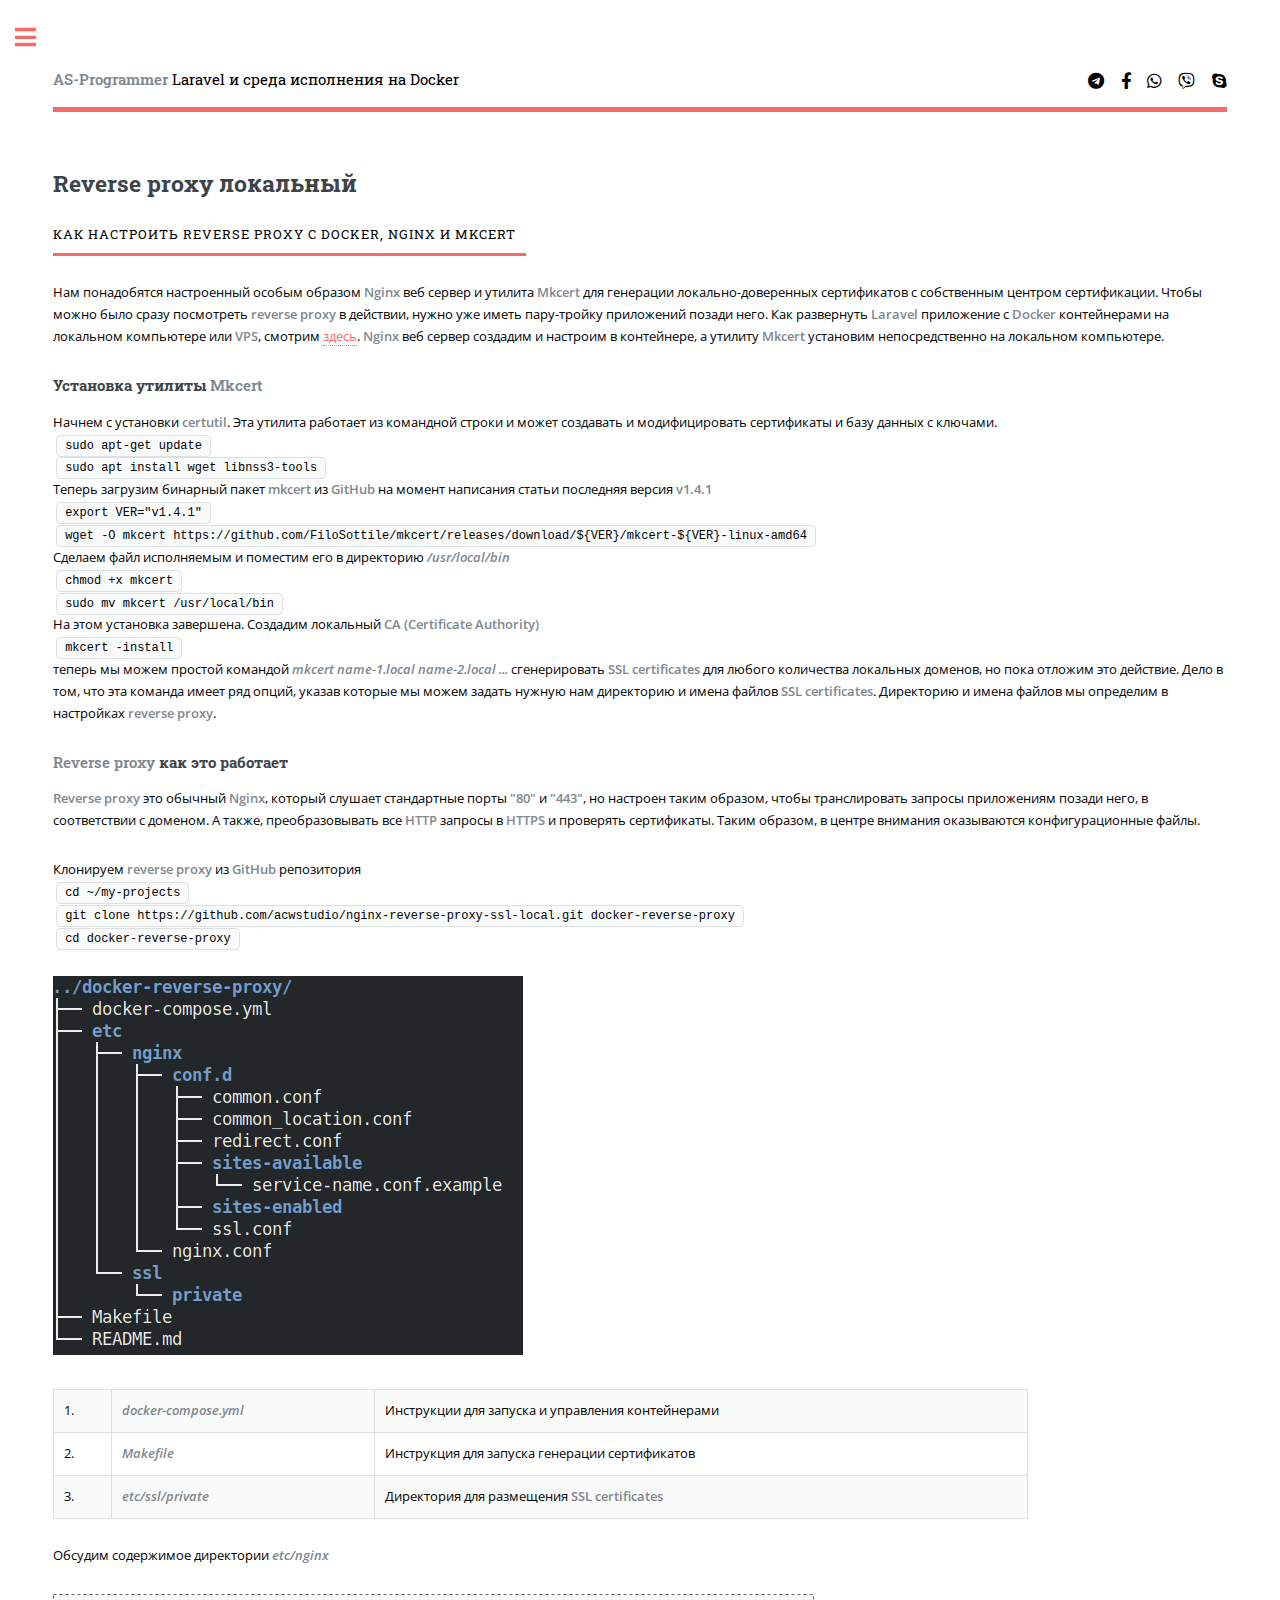
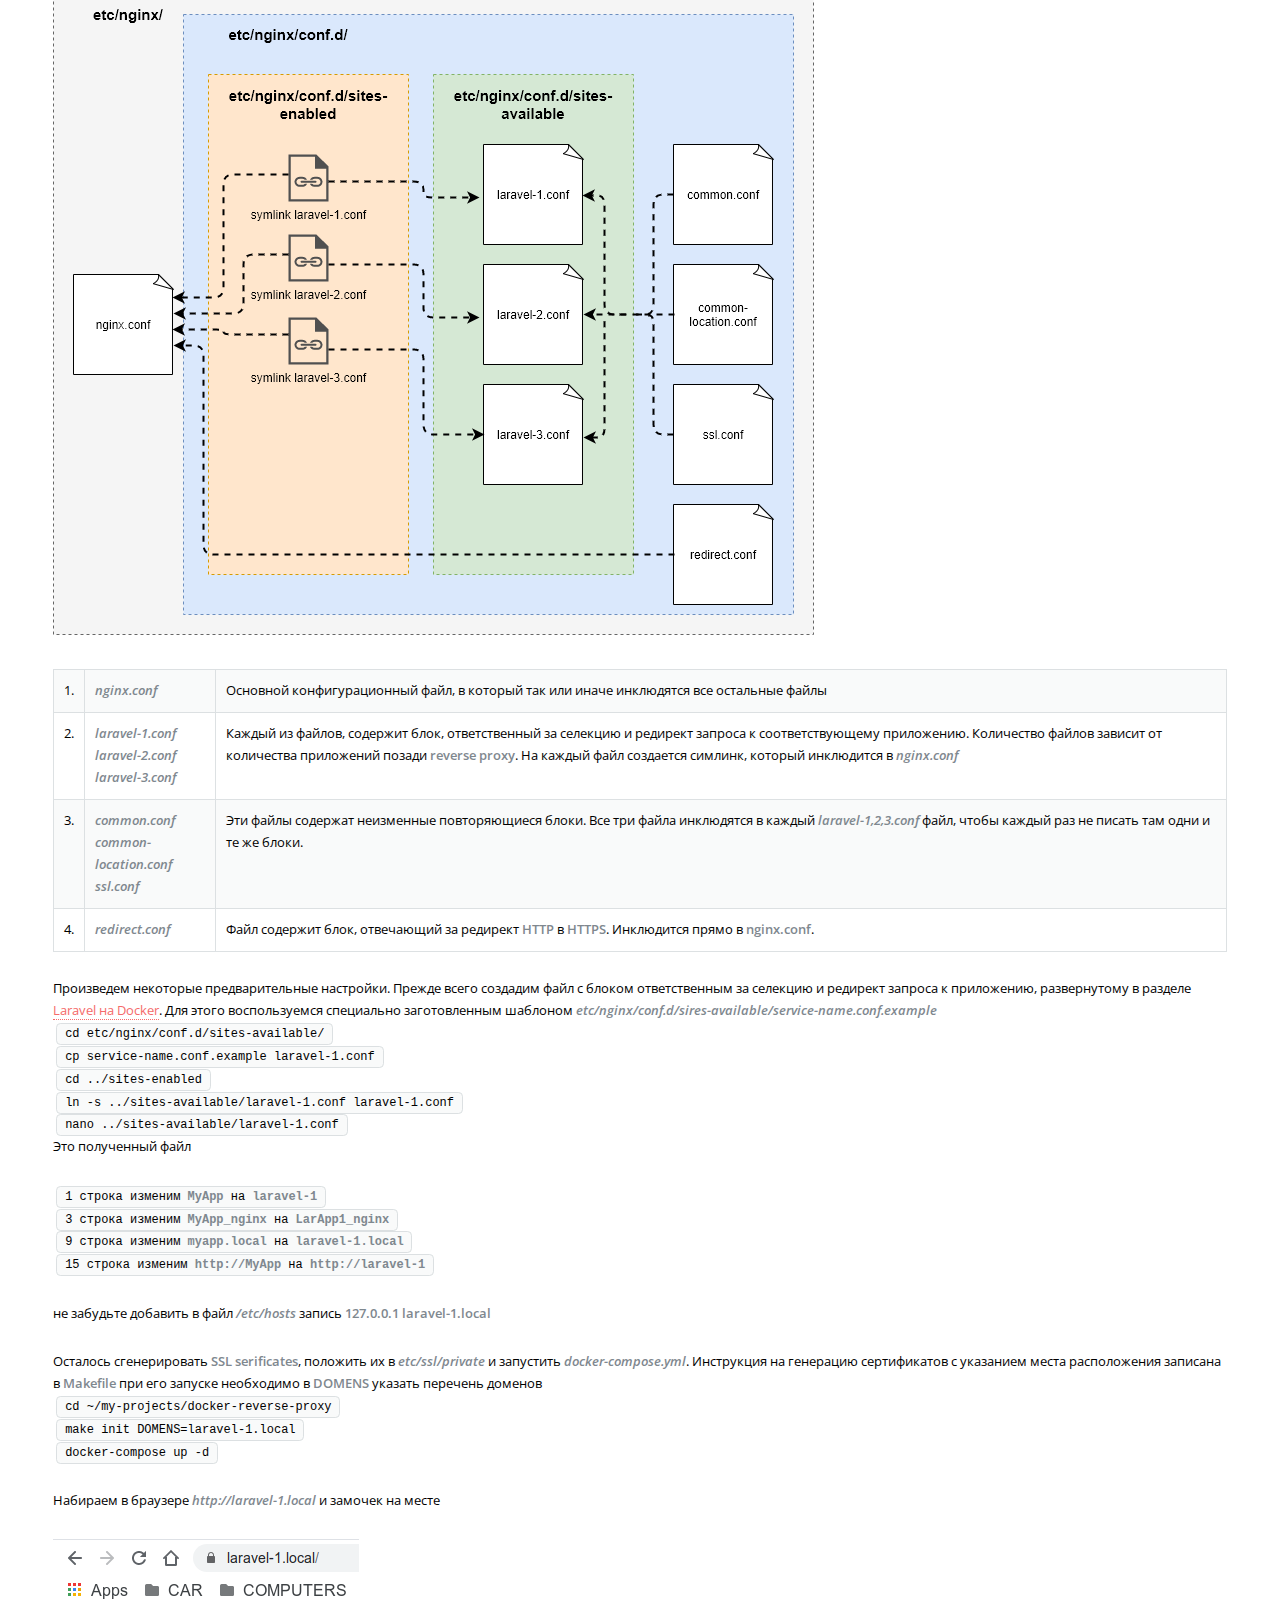
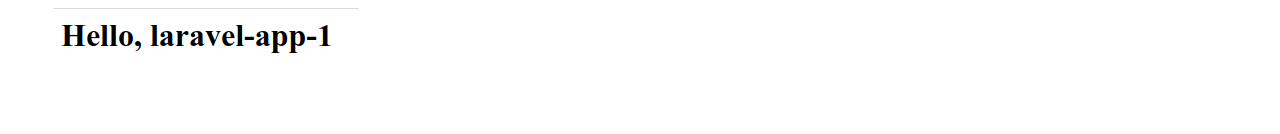
<file: reverse-proxy-local.html>
<!DOCTYPE HTML>
<!--
	Editorial by HTML5 UP
	html5up.net | @ajlkn
	Free for personal and commercial use under the CCA 3.0 license (html5up.net/license)
-->
<html>
<head>
    <title>Laravel by Docker</title>
    <meta charset="utf-8"/>
    <meta name="viewport" content="width=device-width, initial-scale=1, user-scalable=no"/>
    <link rel="stylesheet" href="assets/css/main.css"/>
</head>
<body class="is-preload">

<!-- Wrapper -->
<div id="wrapper">

    <!-- Main -->
    <div id="main">
        <div class="inner">

            <!-- Header -->
            <header id="header">
                <a href="index.html" class="logo"><strong>AS-Programmer</strong>
                    Laravel и среда исполнения на Docker</a>
                <ul class="icons">
                    <li><a href="https://t.me/Andrey_Sunday" class="icon brands fa-telegram"><span
                            class="label">Telegram</span></a></li>
                    <li><a href="https://facebook.com/andrey.voskresenskiy" class="icon brands fa-facebook-f"><span
                            class="label">Facebook</span></a></li>
                    <li><a href="#" class="icon brands fa-whatsapp">
                        <span class="label">WhatsApp</span></a>
                    </li>
                    <li><a href="#" class="icon brands fa-viber"><span
                            class="label">Viber</span></a></li>
                    <li><a href="https://join.skype.com/invite/ccWntJC3fvwv" class="icon brands fa-skype"><span
                            class="label">Skype</span></a></li>
                </ul>
            </header>

            <!-- Banner -->
            <section id="banner">
                <div class="content">
                    <header class="major">
                        <h2>Reverse proxy локальный</h2>
                        <p>Как настроить reverse proxy с Docker, Nginx и Mkcert</p>
                    </header>
                    <p>
                        Нам понадобятся настроенный особым образом <strong>Nginx</strong> веб сервер и утилита
                        <strong>Mkcert</strong> для генерации локально-доверенных сертификатов с собственным центром
                        сертификации. Чтобы можно было сразу посмотреть <strong>reverse proxy</strong> в действии,
                        нужно уже иметь пару-тройку приложений позади него. Как развернуть <strong>Laravel</strong>
                        приложение с <strong>Docker</strong> контейнерами на локальном компьютере или
                        <strong>VPS</strong>, смотрим <a href="laravel-docker.html">здесь</a>.
                        <strong>Nginx</strong> веб сервер создадим и настроим в контейнере, а утилиту
                        <strong>Mkcert</strong> установим непосредственно на локальном компьютере.
                    </p>
                    <h4>Установка утилиты <strong>Mkcert</strong></h4>
                    <p>
                        Начнем с установки <strong>certutil</strong>. Эта утилита работает из командной строки и
                        может создавать и модифицировать сертификаты и базу данных с ключами.<br>
                        <code>sudo apt-get update</code><br>
                        <code>sudo apt install wget libnss3-tools</code><br>
                        Теперь загрузим бинарный пакет <strong>mkcert</strong> из <strong>GitHub</strong> на
                        момент написания статьи последняя версия <strong>v1.4.1</strong><br>
                        <code>export VER="v1.4.1"</code><br>
                        <code>wget -O mkcert
                            https://github.com/FiloSottile/mkcert/releases/download/${VER}/mkcert-${VER}-linux-amd64</code><br>
                        Сделаем файл исполняемым и поместим его в директорию <strong><i>/usr/local/bin</i></strong><br>
                        <code>chmod +x mkcert</code><br>
                        <code>sudo mv mkcert /usr/local/bin</code><br>
                        На этом установка завершена. Cоздадим локальный <strong>CA (Certificate Authority)</strong><br>
                        <code>mkcert -install</code><br>
                        теперь мы можем простой командой <strong><i>mkcert name-1.local name-2.local ...</i></strong>
                        сгенерировать <strong>SSL certificates</strong> для любого количества локальных доменов, но
                        пока отложим это действие. Дело в том, что эта команда имеет ряд опций, указав которые мы
                        можем задать нужную нам директорию и имена файлов <strong>SSL certificates</strong>. Директорию
                        и имена файлов мы определим в настройках <strong>reverse proxy</strong>.
                    </p>
                    <a name="reverse config"></a>
                    <h4><strong>Reverse proxy</strong> как это работает</h4>
                    <p><strong>Reverse proxy</strong> это обычный <strong>Nginx</strong>, который слушает стандартные
                        порты <strong>"80"</strong> и <strong>"443"</strong>, но настроен таким образом, чтобы
                        транслировать запросы приложениям позади него, в соответствии с доменом. А также,
                        преобразовывать все <strong>HTTP</strong> запросы в <strong>HTTPS</strong> и проверять
                        сертификаты. Таким образом, в центре внимания оказываются конфигурационные файлы.
                    </p>
                    <p>
                        Клонируем <strong>reverse proxy</strong> из <strong>GitHub</strong> репозитория<br>
                        <code>cd ~/my-projects</code><br>
                        <code>git clone https://github.com/acwstudio/nginx-reverse-proxy-ssl-local.git
                            docker-reverse-proxy</code><br>
                        <code>cd docker-reverse-proxy</code><br>
                    </p>
                    <p>
                        <img src="images/docker-reverse-proxy.png">
                    </p>
                    <div class="row">
                        <div class="col-10 col-12-small">
                            <div class="table-wrapper">
                                <table class="alt">
                                    <tbody>
                                    <tr>
                                        <td>1.</td>
                                        <td>
                                            <strong><i>docker-compose.yml</i></strong>
                                        </td>
                                        <td>
                                            Инструкции для запуска и управления контейнерами
                                        </td>
                                    </tr>
                                    <tr>
                                        <td>2.</td>
                                        <td>
                                            <strong><i>Makefile</i></strong>
                                        </td>
                                        <td>
                                            Инструкция для запуска генерации сертификатов
                                        </td>
                                    </tr>
                                    <tr>
                                        <td>3.</td>
                                        <td>
                                            <strong><i>etc/ssl/private</i></strong>
                                        </td>
                                        <td>
                                            Директория для размещения <strong>SSL certificates</strong>
                                        </td>
                                    </tr>
                                    </tbody>
                                </table>
                            </div>
                        </div>
                    </div>
                    <p>Обсудим содержимое директории <strong><i>etc/nginx</i></strong></p>
                    <p>
                        <img src="images/nginx.conf.files.png">
                    </p>
                    <div class="row">
                        <div class="col-12 col-12-small">
                            <div class="table-wrapper">
                                <table class="alt">
                                    <tbody>
                                    <tr>
                                        <td>1.</td>
                                        <td>
                                            <strong><i>nginx.conf</i></strong>
                                        </td>
                                        <td>
                                            Основной конфигурационный файл, в который так или иначе инклюдятся все
                                            остальные файлы
                                        </td>
                                    </tr>
                                    <tr>
                                        <td>2.</td>
                                        <td>
                                            <strong><i>laravel-1.conf</i></strong><br>
                                            <strong><i>laravel-2.conf</i></strong><br>
                                            <strong><i>laravel-3.conf</i></strong><br>
                                        </td>
                                        <td>
                                            Каждый из файлов, содержит блок, ответственный за селекцию и редирект
                                            запроса к соответствующему приложению. Количество файлов зависит от
                                            количества приложений позади <strong>reverse proxy</strong>. На каждый
                                            файл создается симлинк, который инклюдится в
                                            <strong><i>nginx.conf</i></strong>
                                        </td>
                                    </tr>
                                    <tr>
                                        <td>3.</td>
                                        <td>
                                            <strong><i>common.conf</i></strong><br>
                                            <strong><i>common-location.conf</i></strong><br>
                                            <strong><i>ssl.conf</i></strong>
                                        </td>
                                        <td>
                                            Эти файлы содержат неизменные повторяющиеся блоки. Все три файла инклюдятся
                                            в каждый <strong><i>laravel-1,2,3.conf</i></strong> файл, чтобы каждый раз
                                            не писать там одни и те же блоки.
                                        </td>
                                    </tr>
                                    <tr>
                                        <td>4.</td>
                                        <td>
                                            <strong><i>redirect.conf</i></strong><br>
                                        </td>
                                        <td>
                                            Файл содержит блок, отвечающий за редирект <strong>HTTP</strong> в
                                            <strong>HTTPS</strong>. Инклюдится прямо в <strong>nginx.conf</strong>.
                                        </td>
                                    </tr>
                                    </tbody>
                                </table>
                            </div>
                        </div>
                        <p>
                            Произведем некоторые предварительные настройки. Прежде всего создадим файл с блоком
                            ответственным за селекцию и редирект запроса к приложению, развернутому в разделе
                            <a href="laravel-docker.html">Laravel на Docker</a>. Для этого воспользуемся специально
                            заготовленным шаблоном
                            <strong><i>etc/nginx/conf.d/sires-available/service-name.conf.example</i></strong><br>
                            <code>cd etc/nginx/conf.d/sites-available/</code><br>
                            <code>cp service-name.conf.example laravel-1.conf</code><br>
                            <code>cd ../sites-enabled</code><br>
                            <code>ln -s ../sites-available/laravel-1.conf laravel-1.conf</code><br>
                            <code>nano ../sites-available/laravel-1.conf</code><br>
                            Это полученный файл<br>
                            <script src="https://gist.github.com/acwstudio/3d84e2ef579325b36d3af0a27e4cd6bb.js">

                            </script>
                        </p>
                        <div class="col-12">
                            <p>
                                <code>1 строка изменим <strong>MyApp</strong> на <strong>laravel-1</strong>
                                </code><br>
                                <code>3 строка изменим <strong>MyApp_nginx</strong> на <strong>LarApp1_nginx</strong>
                                </code><br>
                                <code>
                                    9 строка изменим <strong>myapp.local</strong> на <strong>laravel-1.local</strong>
                                </code><br>
                                <code>15 строка изменим <strong>http://MyApp</strong> на <strong>http://laravel-1
                                </strong><br></code>
                            </p>
                            <p>
                                не забудьте добавить в файл <strong><i>/etc/hosts</i></strong> запись
                                <strong>127.0.0.1    laravel-1.local</strong><br>
                            </p>
                            <p>
                                Осталось сгенерировать <strong>SSL serificates</strong>, положить их в
                                <strong><i>etc/ssl/private</i></strong> и запустить
                                <strong><i>docker-compose.yml</i></strong>. Инструкция на генерацию сертификатов с
                                указанием места расположения записана в <strong>Makefile</strong> при его запуске
                                необходимо в <strong>DOMENS</strong> указать перечень доменов<br>
                                <code>cd ~/my-projects/docker-reverse-proxy</code><br>
                                <code>make init DOMENS=laravel-1.local</code><br>
                                <code>docker-compose up -d</code><br>
                            </p>
                            <p>Набираем в браузере <strong><i>http://laravel-1.local</i></strong> и замочек на месте</p>
                            <p>
                                <img src="images/https.laravel-1.png">
                            </p>
                        </div>

                    </div>
                </div>
            </section>
        </div>
    </div>

    <!-- Sidebar -->
    <div id="sidebar">
        <div class="inner">

            <!-- Menu -->
            <nav id="menu">
                <header class="major">
                    <h2>Меню</h2>
                </header>
                <ul>
                    <li><a href="index.html">Вводная часть</a></li>
                    <li><a href="laravel-docker.html">Laravel на Docker</a></li>
                    <li>
                        <span class="opener active">Reverse-proxy</span>
                        <ul>
                            <li><a style="color: red" href="reverse-proxy-local.html">Локальный сервер</a></li>
                            <li><a href="reverse-proxy-vps.html">VPS</a></li>
                        </ul>
                    </li>
                </ul>
            </nav>

            <!-- Section -->
            <section>
                <header class="major">
                    <h2>Get in touch</h2>
                </header>
                <ul class="contact">
                    <li class="icon solid fa-envelope"><a href="#">acwstudio2018@gmail.com</a></li>
                    <li class="icon solid fa-phone">+7(921) 439-9531</li>
                    <li class="icon solid fa-home">Russia, Saint-Petersburg<br/></li>
                </ul>
            </section>
            <!-- Footer -->
            <footer id="footer">
                <p class="copyright">&copy; Untitled. All rights reserved.
                    Demo Images: <a href="https://unsplash.com">Unsplash</a>.
                    Design: <a href="https://html5up.net">HTML5 UP</a>.</p>
            </footer>

        </div>
    </div>

</div>

<!-- Scripts -->
<script src="assets/js/jquery.min.js"></script>
<script src="assets/js/browser.min.js"></script>
<script src="assets/js/breakpoints.min.js"></script>
<script src="assets/js/util.js"></script>
<script src="assets/js/main.js"></script>

</body>
</html>
</file>
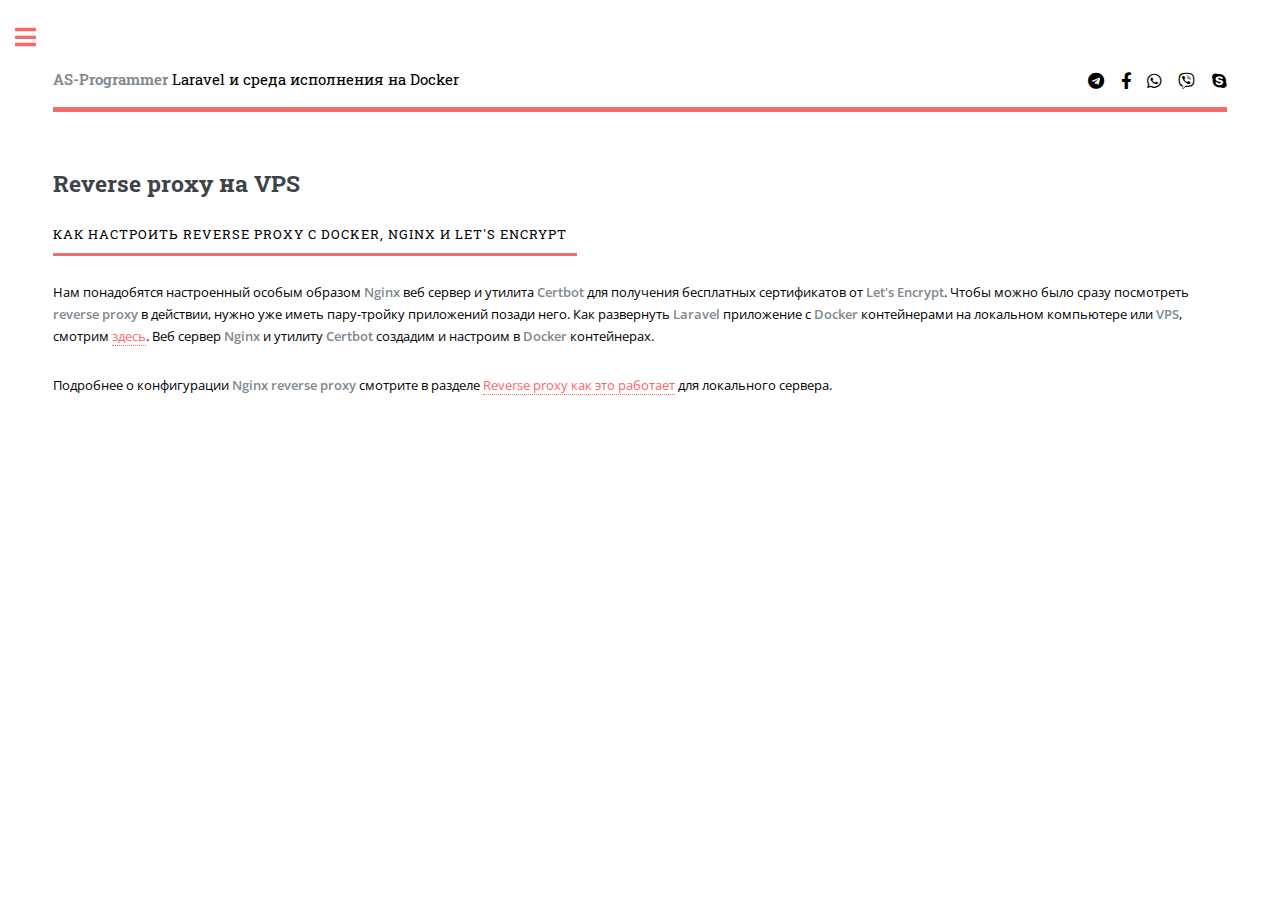
<file: reverse-proxy-vps.html>
<!DOCTYPE HTML>
<!--
	Editorial by HTML5 UP
	html5up.net | @ajlkn
	Free for personal and commercial use under the CCA 3.0 license (html5up.net/license)
-->
<html>
<head>
    <title>Laravel by Docker</title>
    <meta charset="utf-8"/>
    <meta name="viewport" content="width=device-width, initial-scale=1, user-scalable=no"/>
    <link rel="stylesheet" href="assets/css/main.css"/>
</head>
<body class="is-preload">

<!-- Wrapper -->
<div id="wrapper">

    <!-- Main -->
    <div id="main">
        <div class="inner">

            <!-- Header -->
            <header id="header">
                <a href="index.html" class="logo"><strong>AS-Programmer</strong>
                    Laravel и среда исполнения на Docker</a>
                <ul class="icons">
                    <li><a href="https://t.me/Andrey_Sunday" class="icon brands fa-telegram"><span
                            class="label">Telegram</span></a></li>
                    <li><a href="https://facebook.com/andrey.voskresenskiy" class="icon brands fa-facebook-f"><span
                            class="label">Facebook</span></a></li>
                    <li><a href="#" class="icon brands fa-whatsapp">
                        <span class="label">WhatsApp</span></a>
                    </li>
                    <li><a href="#" class="icon brands fa-viber"><span
                            class="label">Viber</span></a></li>
                    <li><a href="https://join.skype.com/invite/ccWntJC3fvwv" class="icon brands fa-skype"><span
                            class="label">Skype</span></a></li>
                </ul>
            </header>

            <!-- Banner -->
            <section id="banner">
                <div class="content">
                    <header class="major">
                        <h2>Reverse proxy на VPS</h2>
                        <p>Как настроить reverse proxy с Docker, Nginx и Let's Encrypt</p>
                    </header>
                    <p>
                        Нам понадобятся настроенный особым образом <strong>Nginx</strong> веб сервер и утилита
                        <strong>Certbot</strong> для получения бесплатных сертификатов от
                        <strong>Let's Encrypt</strong>. Чтобы можно было сразу посмотреть
                        <strong>reverse proxy</strong> в действии, нужно уже иметь пару-тройку приложений позади
                        него. Как развернуть <strong>Laravel</strong> приложение с <strong>Docker</strong>
                        контейнерами на локальном компьютере или <strong>VPS</strong>, смотрим
                        <a href="laravel-docker.html">здесь</a>. Веб сервер <strong>Nginx</strong> и утилиту
                        <strong>Certbot</strong> создадим и настроим в <strong>Docker</strong> контейнерах.
                    </p>
                    <p>
                        Подробнее о конфигурации <strong>Nginx reverse proxy</strong> смотрите в разделе
                        <a href="reverse-proxy-local.html#reverse config">Reverse proxy как это работает</a> для
                        локального сервера.
                    </p>

                </div>
            </section>

        </div>
    </div>

    <!-- Sidebar -->
    <div id="sidebar">
        <div class="inner">

            <!-- Menu -->
            <nav id="menu">
                <header class="major">
                    <h2>Меню</h2>
                </header>
                <ul>
                    <li ><a href="index.html">Вводная часть</a></li>
                    <li><a href="laravel-docker.html">Laravel на Docker</a></li>
                    <li>
                        <span class="opener active">Reverse-proxy</span>
                        <ul>
                            <li><a href="reverse-proxy-local.html">Локальный сервер</a></li>
                            <li><a style="color: red" href="reverse-proxy-vps.html">VPS</a></li>
                        </ul>
                    </li>
                </ul>
            </nav>

            <!-- Section -->
            <section>
                <header class="major">
                    <h2>Get in touch</h2>
                </header>
                <ul class="contact">
                    <li class="icon solid fa-envelope"><a href="#">acwstudio2018@gmail.com</a></li>
                    <li class="icon solid fa-phone">+7(921) 439-9531</li>
                    <li class="icon solid fa-home">Russia, Saint-Petersburg<br/></li>
                </ul>
            </section>

            <!-- Footer -->
            <footer id="footer">
                <p class="copyright">&copy; Untitled. All rights reserved. Demo Images: <a href="https://unsplash.com">Unsplash</a>.
                    Design: <a href="https://html5up.net">HTML5 UP</a>.</p>
            </footer>

        </div>
    </div>

</div>

<!-- Scripts -->
<script src="assets/js/jquery.min.js"></script>
<script src="assets/js/browser.min.js"></script>
<script src="assets/js/breakpoints.min.js"></script>
<script src="assets/js/util.js"></script>
<script src="assets/js/main.js"></script>

</body>
</html>
</file>
<file: assets/css/main.css>
@import url(fontawesome-all.min.css);
@import url("https://fonts.googleapis.com/css?family=Open+Sans:400,600,400italic,600italic|Roboto+Slab:400,700");
/*
	Editorial by HTML5 UP
	html5up.net | @ajlkn
	Free for personal and commercial use under the CCA 3.0 license (html5up.net/license)
*/
html, body, div, span, applet, object,
iframe, h1, h2, h3, h4, h5, h6, p, blockquote,
pre, a, abbr, acronym, address, big, cite,
code, del, dfn, em, img, ins, kbd, q, s, samp,
small, strike, strong, sub, sup, tt, var, b,
u, i, center, dl, dt, dd, ol, ul, li, fieldset,
form, label, legend, table, caption, tbody,
tfoot, thead, tr, th, td, article, aside,
canvas, details, embed, figure, figcaption,
footer, header, hgroup, menu, nav, output, ruby,
section, summary, time, mark, audio, video {
  margin: 0;
  padding: 0;
  border: 0;
  font-size: 100%;
  font: inherit;
  vertical-align: baseline; }

article, aside, details, figcaption, figure,
footer, header, hgroup, menu, nav, section {
  display: block; }

body {
  line-height: 1; }

ol, ul {
  list-style: none; }

blockquote, q {
  quotes: none; }
  blockquote:before, blockquote:after, q:before, q:after {
    content: '';
    content: none; }

table {
  border-collapse: collapse;
  border-spacing: 0; }

body {
  -webkit-text-size-adjust: none; }

mark {
  background-color: transparent;
  color: inherit; }

input::-moz-focus-inner {
  border: 0;
  padding: 0; }

input, select, textarea {
  -moz-appearance: none;
  -webkit-appearance: none;
  -ms-appearance: none;
  appearance: none; }

/* Basic */
@-ms-viewport {
  width: device-width; }

body {
  -ms-overflow-style: scrollbar; }

@media screen and (max-width: 480px) {
  html, body {
    min-width: 320px; } }

html {
  box-sizing: border-box; }

*, *:before, *:after {
  box-sizing: inherit; }

body {
  background: #ffffff; }
  body.is-preload *, body.is-preload *:before, body.is-preload *:after, body.is-resizing *, body.is-resizing *:before, body.is-resizing *:after {
    -moz-animation: none !important;
    -webkit-animation: none !important;
    -ms-animation: none !important;
    animation: none !important;
    -moz-transition: none !important;
    -webkit-transition: none !important;
    -ms-transition: none !important;
    transition: none !important; }

/* Type */
body, input, select, textarea {
  color: #000;
  font-family: "Open Sans", sans-serif;
  font-size: 13pt;
  font-weight: 400;
  line-height: 1.65; }
  @media screen and (max-width: 1680px) {
    body, input, select, textarea {
      font-size: 11pt; } }
  @media screen and (max-width: 1280px) {
    body, input, select, textarea {
      font-size: 10pt; } }
  @media screen and (max-width: 360px) {
    body, input, select, textarea {
      font-size: 9pt; } }

a {
  -moz-transition: color 0.2s ease-in-out, border-bottom-color 0.2s ease-in-out;
  -webkit-transition: color 0.2s ease-in-out, border-bottom-color 0.2s ease-in-out;
  -ms-transition: color 0.2s ease-in-out, border-bottom-color 0.2s ease-in-out;
  transition: color 0.2s ease-in-out, border-bottom-color 0.2s ease-in-out;
  border-bottom: dotted 1px;
  color: #f56a6a;
  text-decoration: none; }
  a:hover {
    border-bottom-color: #f56a6a;
    color: #f56a6a !important; }
    a:hover strong {
      color: inherit; }

strong, b {
  color: #7f888f;
  font-weight: 600; }

em, i {
  font-style: italic; }

p {
  margin: 0 0 2em 0; }

h1, h2, h3, h4, h5, h6 {
  color: #3d4449;
  font-family: "Roboto Slab", serif;
  font-weight: 700;
  line-height: 1.5;
  margin: 0 0 1em 0; }
  h1 a, h2 a, h3 a, h4 a, h5 a, h6 a {
    color: inherit;
    text-decoration: none;
    border-bottom: 0; }

h1 {
  font-size: 4em;
  margin: 0 0 0.5em 0;
  line-height: 1.3; }

h2 {
  font-size: 1.75em; }

h3 {
  font-size: 1.25em; }

h4 {
  font-size: 1.1em; }

h5 {
  font-size: 0.9em; }

h6 {
  font-size: 0.7em; }

@media screen and (max-width: 1680px) {
  h1 {
    font-size: 3.5em; } }

@media screen and (max-width: 980px) {
  h1 {
    font-size: 3.25em; } }

@media screen and (max-width: 736px) {
  h1 {
    font-size: 2em;
    line-height: 1.4; }
  h2 {
    font-size: 1.5em; } }

sub {
  font-size: 0.8em;
  position: relative;
  top: 0.5em; }

sup {
  font-size: 0.8em;
  position: relative;
  top: -0.5em; }

blockquote {
  border-left: solid 3px rgba(210, 215, 217, 0.75);
  font-style: italic;
  margin: 0 0 2em 0;
  padding: 0.5em 0 0.5em 2em; }

code {
  background: rgba(230, 235, 237, 0.25);
  border-radius: 0.375em;
  border: solid 1px rgba(210, 215, 217, 0.75);
  font-family: "Courier New", monospace;
  font-size: 0.9em;
  margin: 0 0.25em;
  padding: 0.25em 0.65em; }

pre {
  -webkit-overflow-scrolling: touch;
  font-family: "Courier New", monospace;
  font-size: 0.9em;
  margin: 0 0 2em 0; }
  pre code {
    display: block;
    line-height: 1.75;
    padding: 1em 1.5em;
    overflow-x: auto; }

hr {
  border: 0;
  border-bottom: solid 1px rgba(210, 215, 217, 0.75);
  margin: 2em 0; }
  hr.major {
    margin: 3em 0; }

.align-left {
  text-align: left; }

.align-center {
  text-align: center; }

.align-right {
  text-align: right; }

/* Row */
.row {
  display: flex;
  flex-wrap: wrap;
  box-sizing: border-box;
  align-items: stretch; }
  .row > * {
    box-sizing: border-box; }
  .row.gtr-uniform > * > :last-child {
    margin-bottom: 0; }
  .row.aln-left {
    justify-content: flex-start; }
  .row.aln-center {
    justify-content: center; }
  .row.aln-right {
    justify-content: flex-end; }
  .row.aln-top {
    align-items: flex-start; }
  .row.aln-middle {
    align-items: center; }
  .row.aln-bottom {
    align-items: flex-end; }
  .row > .imp {
    order: -1; }
  .row > .col-1 {
    width: 8.33333%; }
  .row > .off-1 {
    margin-left: 8.33333%; }
  .row > .col-2 {
    width: 16.66667%; }
  .row > .off-2 {
    margin-left: 16.66667%; }
  .row > .col-3 {
    width: 25%; }
  .row > .off-3 {
    margin-left: 25%; }
  .row > .col-4 {
    width: 33.33333%; }
  .row > .off-4 {
    margin-left: 33.33333%; }
  .row > .col-5 {
    width: 41.66667%; }
  .row > .off-5 {
    margin-left: 41.66667%; }
  .row > .col-6 {
    width: 50%; }
  .row > .off-6 {
    margin-left: 50%; }
  .row > .col-7 {
    width: 58.33333%; }
  .row > .off-7 {
    margin-left: 58.33333%; }
  .row > .col-8 {
    width: 66.66667%; }
  .row > .off-8 {
    margin-left: 66.66667%; }
  .row > .col-9 {
    width: 75%; }
  .row > .off-9 {
    margin-left: 75%; }
  .row > .col-10 {
    width: 83.33333%; }
  .row > .off-10 {
    margin-left: 83.33333%; }
  .row > .col-11 {
    width: 91.66667%; }
  .row > .off-11 {
    margin-left: 91.66667%; }
  .row > .col-12 {
    width: 100%; }
  .row > .off-12 {
    margin-left: 100%; }
  .row.gtr-0 {
    margin-top: 0;
    margin-left: 0em; }
    .row.gtr-0 > * {
      padding: 0 0 0 0em; }
    .row.gtr-0.gtr-uniform {
      margin-top: 0em; }
      .row.gtr-0.gtr-uniform > * {
        padding-top: 0em; }
  .row.gtr-25 {
    margin-top: 0;
    margin-left: -0.375em; }
    .row.gtr-25 > * {
      padding: 0 0 0 0.375em; }
    .row.gtr-25.gtr-uniform {
      margin-top: -0.375em; }
      .row.gtr-25.gtr-uniform > * {
        padding-top: 0.375em; }
  .row.gtr-50 {
    margin-top: 0;
    margin-left: -0.75em; }
    .row.gtr-50 > * {
      padding: 0 0 0 0.75em; }
    .row.gtr-50.gtr-uniform {
      margin-top: -0.75em; }
      .row.gtr-50.gtr-uniform > * {
        padding-top: 0.75em; }
  .row {
    margin-top: 0;
    margin-left: -1.5em; }
    .row > * {
      padding: 0 0 0 1.5em; }
    .row.gtr-uniform {
      margin-top: -1.5em; }
      .row.gtr-uniform > * {
        padding-top: 1.5em; }
  .row.gtr-150 {
    margin-top: 0;
    margin-left: -2.25em; }
    .row.gtr-150 > * {
      padding: 0 0 0 2.25em; }
    .row.gtr-150.gtr-uniform {
      margin-top: -2.25em; }
      .row.gtr-150.gtr-uniform > * {
        padding-top: 2.25em; }
  .row.gtr-200 {
    margin-top: 0;
    margin-left: -3em; }
    .row.gtr-200 > * {
      padding: 0 0 0 3em; }
    .row.gtr-200.gtr-uniform {
      margin-top: -3em; }
      .row.gtr-200.gtr-uniform > * {
        padding-top: 3em; }
  @media screen and (max-width: 1680px) {
    .row {
      display: flex;
      flex-wrap: wrap;
      box-sizing: border-box;
      align-items: stretch; }
      .row > * {
        box-sizing: border-box; }
      .row.gtr-uniform > * > :last-child {
        margin-bottom: 0; }
      .row.aln-left {
        justify-content: flex-start; }
      .row.aln-center {
        justify-content: center; }
      .row.aln-right {
        justify-content: flex-end; }
      .row.aln-top {
        align-items: flex-start; }
      .row.aln-middle {
        align-items: center; }
      .row.aln-bottom {
        align-items: flex-end; }
      .row > .imp-xlarge {
        order: -1; }
      .row > .col-1-xlarge {
        width: 8.33333%; }
      .row > .off-1-xlarge {
        margin-left: 8.33333%; }
      .row > .col-2-xlarge {
        width: 16.66667%; }
      .row > .off-2-xlarge {
        margin-left: 16.66667%; }
      .row > .col-3-xlarge {
        width: 25%; }
      .row > .off-3-xlarge {
        margin-left: 25%; }
      .row > .col-4-xlarge {
        width: 33.33333%; }
      .row > .off-4-xlarge {
        margin-left: 33.33333%; }
      .row > .col-5-xlarge {
        width: 41.66667%; }
      .row > .off-5-xlarge {
        margin-left: 41.66667%; }
      .row > .col-6-xlarge {
        width: 50%; }
      .row > .off-6-xlarge {
        margin-left: 50%; }
      .row > .col-7-xlarge {
        width: 58.33333%; }
      .row > .off-7-xlarge {
        margin-left: 58.33333%; }
      .row > .col-8-xlarge {
        width: 66.66667%; }
      .row > .off-8-xlarge {
        margin-left: 66.66667%; }
      .row > .col-9-xlarge {
        width: 75%; }
      .row > .off-9-xlarge {
        margin-left: 75%; }
      .row > .col-10-xlarge {
        width: 83.33333%; }
      .row > .off-10-xlarge {
        margin-left: 83.33333%; }
      .row > .col-11-xlarge {
        width: 91.66667%; }
      .row > .off-11-xlarge {
        margin-left: 91.66667%; }
      .row > .col-12-xlarge {
        width: 100%; }
      .row > .off-12-xlarge {
        margin-left: 100%; }
      .row.gtr-0 {
        margin-top: 0;
        margin-left: 0em; }
        .row.gtr-0 > * {
          padding: 0 0 0 0em; }
        .row.gtr-0.gtr-uniform {
          margin-top: 0em; }
          .row.gtr-0.gtr-uniform > * {
            padding-top: 0em; }
      .row.gtr-25 {
        margin-top: 0;
        margin-left: -0.375em; }
        .row.gtr-25 > * {
          padding: 0 0 0 0.375em; }
        .row.gtr-25.gtr-uniform {
          margin-top: -0.375em; }
          .row.gtr-25.gtr-uniform > * {
            padding-top: 0.375em; }
      .row.gtr-50 {
        margin-top: 0;
        margin-left: -0.75em; }
        .row.gtr-50 > * {
          padding: 0 0 0 0.75em; }
        .row.gtr-50.gtr-uniform {
          margin-top: -0.75em; }
          .row.gtr-50.gtr-uniform > * {
            padding-top: 0.75em; }
      .row {
        margin-top: 0;
        margin-left: -1.5em; }
        .row > * {
          padding: 0 0 0 1.5em; }
        .row.gtr-uniform {
          margin-top: -1.5em; }
          .row.gtr-uniform > * {
            padding-top: 1.5em; }
      .row.gtr-150 {
        margin-top: 0;
        margin-left: -2.25em; }
        .row.gtr-150 > * {
          padding: 0 0 0 2.25em; }
        .row.gtr-150.gtr-uniform {
          margin-top: -2.25em; }
          .row.gtr-150.gtr-uniform > * {
            padding-top: 2.25em; }
      .row.gtr-200 {
        margin-top: 0;
        margin-left: -3em; }
        .row.gtr-200 > * {
          padding: 0 0 0 3em; }
        .row.gtr-200.gtr-uniform {
          margin-top: -3em; }
          .row.gtr-200.gtr-uniform > * {
            padding-top: 3em; } }
  @media screen and (max-width: 1280px) {
    .row {
      display: flex;
      flex-wrap: wrap;
      box-sizing: border-box;
      align-items: stretch; }
      .row > * {
        box-sizing: border-box; }
      .row.gtr-uniform > * > :last-child {
        margin-bottom: 0; }
      .row.aln-left {
        justify-content: flex-start; }
      .row.aln-center {
        justify-content: center; }
      .row.aln-right {
        justify-content: flex-end; }
      .row.aln-top {
        align-items: flex-start; }
      .row.aln-middle {
        align-items: center; }
      .row.aln-bottom {
        align-items: flex-end; }
      .row > .imp-large {
        order: -1; }
      .row > .col-1-large {
        width: 8.33333%; }
      .row > .off-1-large {
        margin-left: 8.33333%; }
      .row > .col-2-large {
        width: 16.66667%; }
      .row > .off-2-large {
        margin-left: 16.66667%; }
      .row > .col-3-large {
        width: 25%; }
      .row > .off-3-large {
        margin-left: 25%; }
      .row > .col-4-large {
        width: 33.33333%; }
      .row > .off-4-large {
        margin-left: 33.33333%; }
      .row > .col-5-large {
        width: 41.66667%; }
      .row > .off-5-large {
        margin-left: 41.66667%; }
      .row > .col-6-large {
        width: 50%; }
      .row > .off-6-large {
        margin-left: 50%; }
      .row > .col-7-large {
        width: 58.33333%; }
      .row > .off-7-large {
        margin-left: 58.33333%; }
      .row > .col-8-large {
        width: 66.66667%; }
      .row > .off-8-large {
        margin-left: 66.66667%; }
      .row > .col-9-large {
        width: 75%; }
      .row > .off-9-large {
        margin-left: 75%; }
      .row > .col-10-large {
        width: 83.33333%; }
      .row > .off-10-large {
        margin-left: 83.33333%; }
      .row > .col-11-large {
        width: 91.66667%; }
      .row > .off-11-large {
        margin-left: 91.66667%; }
      .row > .col-12-large {
        width: 100%; }
      .row > .off-12-large {
        margin-left: 100%; }
      .row.gtr-0 {
        margin-top: 0;
        margin-left: 0em; }
        .row.gtr-0 > * {
          padding: 0 0 0 0em; }
        .row.gtr-0.gtr-uniform {
          margin-top: 0em; }
          .row.gtr-0.gtr-uniform > * {
            padding-top: 0em; }
      .row.gtr-25 {
        margin-top: 0;
        margin-left: -0.375em; }
        .row.gtr-25 > * {
          padding: 0 0 0 0.375em; }
        .row.gtr-25.gtr-uniform {
          margin-top: -0.375em; }
          .row.gtr-25.gtr-uniform > * {
            padding-top: 0.375em; }
      .row.gtr-50 {
        margin-top: 0;
        margin-left: -0.75em; }
        .row.gtr-50 > * {
          padding: 0 0 0 0.75em; }
        .row.gtr-50.gtr-uniform {
          margin-top: -0.75em; }
          .row.gtr-50.gtr-uniform > * {
            padding-top: 0.75em; }
      .row {
        margin-top: 0;
        margin-left: -1.5em; }
        .row > * {
          padding: 0 0 0 1.5em; }
        .row.gtr-uniform {
          margin-top: -1.5em; }
          .row.gtr-uniform > * {
            padding-top: 1.5em; }
      .row.gtr-150 {
        margin-top: 0;
        margin-left: -2.25em; }
        .row.gtr-150 > * {
          padding: 0 0 0 2.25em; }
        .row.gtr-150.gtr-uniform {
          margin-top: -2.25em; }
          .row.gtr-150.gtr-uniform > * {
            padding-top: 2.25em; }
      .row.gtr-200 {
        margin-top: 0;
        margin-left: -3em; }
        .row.gtr-200 > * {
          padding: 0 0 0 3em; }
        .row.gtr-200.gtr-uniform {
          margin-top: -3em; }
          .row.gtr-200.gtr-uniform > * {
            padding-top: 3em; } }
  @media screen and (max-width: 980px) {
    .row {
      display: flex;
      flex-wrap: wrap;
      box-sizing: border-box;
      align-items: stretch; }
      .row > * {
        box-sizing: border-box; }
      .row.gtr-uniform > * > :last-child {
        margin-bottom: 0; }
      .row.aln-left {
        justify-content: flex-start; }
      .row.aln-center {
        justify-content: center; }
      .row.aln-right {
        justify-content: flex-end; }
      .row.aln-top {
        align-items: flex-start; }
      .row.aln-middle {
        align-items: center; }
      .row.aln-bottom {
        align-items: flex-end; }
      .row > .imp-medium {
        order: -1; }
      .row > .col-1-medium {
        width: 8.33333%; }
      .row > .off-1-medium {
        margin-left: 8.33333%; }
      .row > .col-2-medium {
        width: 16.66667%; }
      .row > .off-2-medium {
        margin-left: 16.66667%; }
      .row > .col-3-medium {
        width: 25%; }
      .row > .off-3-medium {
        margin-left: 25%; }
      .row > .col-4-medium {
        width: 33.33333%; }
      .row > .off-4-medium {
        margin-left: 33.33333%; }
      .row > .col-5-medium {
        width: 41.66667%; }
      .row > .off-5-medium {
        margin-left: 41.66667%; }
      .row > .col-6-medium {
        width: 50%; }
      .row > .off-6-medium {
        margin-left: 50%; }
      .row > .col-7-medium {
        width: 58.33333%; }
      .row > .off-7-medium {
        margin-left: 58.33333%; }
      .row > .col-8-medium {
        width: 66.66667%; }
      .row > .off-8-medium {
        margin-left: 66.66667%; }
      .row > .col-9-medium {
        width: 75%; }
      .row > .off-9-medium {
        margin-left: 75%; }
      .row > .col-10-medium {
        width: 83.33333%; }
      .row > .off-10-medium {
        margin-left: 83.33333%; }
      .row > .col-11-medium {
        width: 91.66667%; }
      .row > .off-11-medium {
        margin-left: 91.66667%; }
      .row > .col-12-medium {
        width: 100%; }
      .row > .off-12-medium {
        margin-left: 100%; }
      .row.gtr-0 {
        margin-top: 0;
        margin-left: 0em; }
        .row.gtr-0 > * {
          padding: 0 0 0 0em; }
        .row.gtr-0.gtr-uniform {
          margin-top: 0em; }
          .row.gtr-0.gtr-uniform > * {
            padding-top: 0em; }
      .row.gtr-25 {
        margin-top: 0;
        margin-left: -0.375em; }
        .row.gtr-25 > * {
          padding: 0 0 0 0.375em; }
        .row.gtr-25.gtr-uniform {
          margin-top: -0.375em; }
          .row.gtr-25.gtr-uniform > * {
            padding-top: 0.375em; }
      .row.gtr-50 {
        margin-top: 0;
        margin-left: -0.75em; }
        .row.gtr-50 > * {
          padding: 0 0 0 0.75em; }
        .row.gtr-50.gtr-uniform {
          margin-top: -0.75em; }
          .row.gtr-50.gtr-uniform > * {
            padding-top: 0.75em; }
      .row {
        margin-top: 0;
        margin-left: -1.5em; }
        .row > * {
          padding: 0 0 0 1.5em; }
        .row.gtr-uniform {
          margin-top: -1.5em; }
          .row.gtr-uniform > * {
            padding-top: 1.5em; }
      .row.gtr-150 {
        margin-top: 0;
        margin-left: -2.25em; }
        .row.gtr-150 > * {
          padding: 0 0 0 2.25em; }
        .row.gtr-150.gtr-uniform {
          margin-top: -2.25em; }
          .row.gtr-150.gtr-uniform > * {
            padding-top: 2.25em; }
      .row.gtr-200 {
        margin-top: 0;
        margin-left: -3em; }
        .row.gtr-200 > * {
          padding: 0 0 0 3em; }
        .row.gtr-200.gtr-uniform {
          margin-top: -3em; }
          .row.gtr-200.gtr-uniform > * {
            padding-top: 3em; } }
  @media screen and (max-width: 736px) {
    .row {
      display: flex;
      flex-wrap: wrap;
      box-sizing: border-box;
      align-items: stretch; }
      .row > * {
        box-sizing: border-box; }
      .row.gtr-uniform > * > :last-child {
        margin-bottom: 0; }
      .row.aln-left {
        justify-content: flex-start; }
      .row.aln-center {
        justify-content: center; }
      .row.aln-right {
        justify-content: flex-end; }
      .row.aln-top {
        align-items: flex-start; }
      .row.aln-middle {
        align-items: center; }
      .row.aln-bottom {
        align-items: flex-end; }
      .row > .imp-small {
        order: -1; }
      .row > .col-1-small {
        width: 8.33333%; }
      .row > .off-1-small {
        margin-left: 8.33333%; }
      .row > .col-2-small {
        width: 16.66667%; }
      .row > .off-2-small {
        margin-left: 16.66667%; }
      .row > .col-3-small {
        width: 25%; }
      .row > .off-3-small {
        margin-left: 25%; }
      .row > .col-4-small {
        width: 33.33333%; }
      .row > .off-4-small {
        margin-left: 33.33333%; }
      .row > .col-5-small {
        width: 41.66667%; }
      .row > .off-5-small {
        margin-left: 41.66667%; }
      .row > .col-6-small {
        width: 50%; }
      .row > .off-6-small {
        margin-left: 50%; }
      .row > .col-7-small {
        width: 58.33333%; }
      .row > .off-7-small {
        margin-left: 58.33333%; }
      .row > .col-8-small {
        width: 66.66667%; }
      .row > .off-8-small {
        margin-left: 66.66667%; }
      .row > .col-9-small {
        width: 75%; }
      .row > .off-9-small {
        margin-left: 75%; }
      .row > .col-10-small {
        width: 83.33333%; }
      .row > .off-10-small {
        margin-left: 83.33333%; }
      .row > .col-11-small {
        width: 91.66667%; }
      .row > .off-11-small {
        margin-left: 91.66667%; }
      .row > .col-12-small {
        width: 100%; }
      .row > .off-12-small {
        margin-left: 100%; }
      .row.gtr-0 {
        margin-top: 0;
        margin-left: 0em; }
        .row.gtr-0 > * {
          padding: 0 0 0 0em; }
        .row.gtr-0.gtr-uniform {
          margin-top: 0em; }
          .row.gtr-0.gtr-uniform > * {
            padding-top: 0em; }
      .row.gtr-25 {
        margin-top: 0;
        margin-left: -0.375em; }
        .row.gtr-25 > * {
          padding: 0 0 0 0.375em; }
        .row.gtr-25.gtr-uniform {
          margin-top: -0.375em; }
          .row.gtr-25.gtr-uniform > * {
            padding-top: 0.375em; }
      .row.gtr-50 {
        margin-top: 0;
        margin-left: -0.75em; }
        .row.gtr-50 > * {
          padding: 0 0 0 0.75em; }
        .row.gtr-50.gtr-uniform {
          margin-top: -0.75em; }
          .row.gtr-50.gtr-uniform > * {
            padding-top: 0.75em; }
      .row {
        margin-top: 0;
        margin-left: -1.5em; }
        .row > * {
          padding: 0 0 0 1.5em; }
        .row.gtr-uniform {
          margin-top: -1.5em; }
          .row.gtr-uniform > * {
            padding-top: 1.5em; }
      .row.gtr-150 {
        margin-top: 0;
        margin-left: -2.25em; }
        .row.gtr-150 > * {
          padding: 0 0 0 2.25em; }
        .row.gtr-150.gtr-uniform {
          margin-top: -2.25em; }
          .row.gtr-150.gtr-uniform > * {
            padding-top: 2.25em; }
      .row.gtr-200 {
        margin-top: 0;
        margin-left: -3em; }
        .row.gtr-200 > * {
          padding: 0 0 0 3em; }
        .row.gtr-200.gtr-uniform {
          margin-top: -3em; }
          .row.gtr-200.gtr-uniform > * {
            padding-top: 3em; } }
  @media screen and (max-width: 480px) {
    .row {
      display: flex;
      flex-wrap: wrap;
      box-sizing: border-box;
      align-items: stretch; }
      .row > * {
        box-sizing: border-box; }
      .row.gtr-uniform > * > :last-child {
        margin-bottom: 0; }
      .row.aln-left {
        justify-content: flex-start; }
      .row.aln-center {
        justify-content: center; }
      .row.aln-right {
        justify-content: flex-end; }
      .row.aln-top {
        align-items: flex-start; }
      .row.aln-middle {
        align-items: center; }
      .row.aln-bottom {
        align-items: flex-end; }
      .row > .imp-xsmall {
        order: -1; }
      .row > .col-1-xsmall {
        width: 8.33333%; }
      .row > .off-1-xsmall {
        margin-left: 8.33333%; }
      .row > .col-2-xsmall {
        width: 16.66667%; }
      .row > .off-2-xsmall {
        margin-left: 16.66667%; }
      .row > .col-3-xsmall {
        width: 25%; }
      .row > .off-3-xsmall {
        margin-left: 25%; }
      .row > .col-4-xsmall {
        width: 33.33333%; }
      .row > .off-4-xsmall {
        margin-left: 33.33333%; }
      .row > .col-5-xsmall {
        width: 41.66667%; }
      .row > .off-5-xsmall {
        margin-left: 41.66667%; }
      .row > .col-6-xsmall {
        width: 50%; }
      .row > .off-6-xsmall {
        margin-left: 50%; }
      .row > .col-7-xsmall {
        width: 58.33333%; }
      .row > .off-7-xsmall {
        margin-left: 58.33333%; }
      .row > .col-8-xsmall {
        width: 66.66667%; }
      .row > .off-8-xsmall {
        margin-left: 66.66667%; }
      .row > .col-9-xsmall {
        width: 75%; }
      .row > .off-9-xsmall {
        margin-left: 75%; }
      .row > .col-10-xsmall {
        width: 83.33333%; }
      .row > .off-10-xsmall {
        margin-left: 83.33333%; }
      .row > .col-11-xsmall {
        width: 91.66667%; }
      .row > .off-11-xsmall {
        margin-left: 91.66667%; }
      .row > .col-12-xsmall {
        width: 100%; }
      .row > .off-12-xsmall {
        margin-left: 100%; }
      .row.gtr-0 {
        margin-top: 0;
        margin-left: 0em; }
        .row.gtr-0 > * {
          padding: 0 0 0 0em; }
        .row.gtr-0.gtr-uniform {
          margin-top: 0em; }
          .row.gtr-0.gtr-uniform > * {
            padding-top: 0em; }
      .row.gtr-25 {
        margin-top: 0;
        margin-left: -0.375em; }
        .row.gtr-25 > * {
          padding: 0 0 0 0.375em; }
        .row.gtr-25.gtr-uniform {
          margin-top: -0.375em; }
          .row.gtr-25.gtr-uniform > * {
            padding-top: 0.375em; }
      .row.gtr-50 {
        margin-top: 0;
        margin-left: -0.75em; }
        .row.gtr-50 > * {
          padding: 0 0 0 0.75em; }
        .row.gtr-50.gtr-uniform {
          margin-top: -0.75em; }
          .row.gtr-50.gtr-uniform > * {
            padding-top: 0.75em; }
      .row {
        margin-top: 0;
        margin-left: -1.5em; }
        .row > * {
          padding: 0 0 0 1.5em; }
        .row.gtr-uniform {
          margin-top: -1.5em; }
          .row.gtr-uniform > * {
            padding-top: 1.5em; }
      .row.gtr-150 {
        margin-top: 0;
        margin-left: -2.25em; }
        .row.gtr-150 > * {
          padding: 0 0 0 2.25em; }
        .row.gtr-150.gtr-uniform {
          margin-top: -2.25em; }
          .row.gtr-150.gtr-uniform > * {
            padding-top: 2.25em; }
      .row.gtr-200 {
        margin-top: 0;
        margin-left: -3em; }
        .row.gtr-200 > * {
          padding: 0 0 0 3em; }
        .row.gtr-200.gtr-uniform {
          margin-top: -3em; }
          .row.gtr-200.gtr-uniform > * {
            padding-top: 3em; } }

/* Section/Article */
section.special, article.special {
  text-align: center; }

header p {
  font-family: "Roboto Slab", serif;
  font-size: 1em;
  font-weight: 400;
  letter-spacing: 0.075em;
  margin-top: -0.5em;
  text-transform: uppercase; }

header.major > :last-child {
  border-bottom: solid 3px #f56a6a;
  display: inline-block;
  margin: 0 0 2em 0;
  padding: 0 0.75em 0.5em 0; }

header.main > :last-child {
  margin: 0 0 1em 0; }

/* Form */
form {
  margin: 0 0 2em 0; }

label {
  color: #3d4449;
  display: block;
  font-size: 0.9em;
  font-weight: 600;
  margin: 0 0 1em 0; }

input[type="text"],
input[type="password"],
input[type="email"],
input[type="tel"],
input[type="search"],
input[type="url"],
select,
textarea {
  -moz-appearance: none;
  -webkit-appearance: none;
  -ms-appearance: none;
  appearance: none;
  background: #ffffff;
  border-radius: 0.375em;
  border: none;
  border: solid 1px rgba(210, 215, 217, 0.75);
  color: inherit;
  display: block;
  outline: 0;
  padding: 0 1em;
  text-decoration: none;
  width: 100%; }
  input[type="text"]:invalid,
  input[type="password"]:invalid,
  input[type="email"]:invalid,
  input[type="tel"]:invalid,
  input[type="search"]:invalid,
  input[type="url"]:invalid,
  select:invalid,
  textarea:invalid {
    box-shadow: none; }
  input[type="text"]:focus,
  input[type="password"]:focus,
  input[type="email"]:focus,
  input[type="tel"]:focus,
  input[type="search"]:focus,
  input[type="url"]:focus,
  select:focus,
  textarea:focus {
    border-color: #f56a6a;
    box-shadow: 0 0 0 1px #f56a6a; }

select {
  background-image: url("data:image/svg+xml;charset=utf8,%3Csvg xmlns='http://www.w3.org/2000/svg' width='40' height='40' preserveAspectRatio='none' viewBox='0 0 40 40'%3E%3Cpath d='M9.4,12.3l10.4,10.4l10.4-10.4c0.2-0.2,0.5-0.4,0.9-0.4c0.3,0,0.6,0.1,0.9,0.4l3.3,3.3c0.2,0.2,0.4,0.5,0.4,0.9 c0,0.4-0.1,0.6-0.4,0.9L20.7,31.9c-0.2,0.2-0.5,0.4-0.9,0.4c-0.3,0-0.6-0.1-0.9-0.4L4.3,17.3c-0.2-0.2-0.4-0.5-0.4-0.9 c0-0.4,0.1-0.6,0.4-0.9l3.3-3.3c0.2-0.2,0.5-0.4,0.9-0.4S9.1,12.1,9.4,12.3z' fill='rgba(210, 215, 217, 0.75)' /%3E%3C/svg%3E");
  background-size: 1.25em;
  background-repeat: no-repeat;
  background-position: calc(100% - 1em) center;
  height: 2.75em;
  padding-right: 2.75em;
  text-overflow: ellipsis; }
  select option {
    color: #3d4449;
    background: #ffffff; }
  select:focus::-ms-value {
    background-color: transparent; }
  select::-ms-expand {
    display: none; }

input[type="text"],
input[type="password"],
input[type="email"],
input[type="tel"],
input[type="search"],
input[type="url"],
select {
  height: 2.75em; }

textarea {
  padding: 0.75em 1em; }

input[type="checkbox"],
input[type="radio"] {
  -moz-appearance: none;
  -webkit-appearance: none;
  -ms-appearance: none;
  appearance: none;
  display: block;
  float: left;
  margin-right: -2em;
  opacity: 0;
  width: 1em;
  z-index: -1; }
  input[type="checkbox"] + label,
  input[type="radio"] + label {
    text-decoration: none;
    color: #7f888f;
    cursor: pointer;
    display: inline-block;
    font-size: 1em;
    font-weight: 400;
    padding-left: 2.4em;
    padding-right: 0.75em;
    position: relative; }
    input[type="checkbox"] + label:before,
    input[type="radio"] + label:before {
      -moz-osx-font-smoothing: grayscale;
      -webkit-font-smoothing: antialiased;
      display: inline-block;
      font-style: normal;
      font-variant: normal;
      text-rendering: auto;
      line-height: 1;
      text-transform: none !important;
      font-family: 'Font Awesome 5 Free';
      font-weight: 900; }
    input[type="checkbox"] + label:before,
    input[type="radio"] + label:before {
      background: #ffffff;
      border-radius: 0.375em;
      border: solid 1px rgba(210, 215, 217, 0.75);
      content: '';
      display: inline-block;
      font-size: 0.8em;
      height: 2.0625em;
      left: 0;
      line-height: 2.0625em;
      position: absolute;
      text-align: center;
      top: 0;
      width: 2.0625em; }
  input[type="checkbox"]:checked + label:before,
  input[type="radio"]:checked + label:before {
    background: #3d4449;
    border-color: #3d4449;
    color: #ffffff;
    content: '\f00c'; }
  input[type="checkbox"]:focus + label:before,
  input[type="radio"]:focus + label:before {
    border-color: #f56a6a;
    box-shadow: 0 0 0 1px #f56a6a; }

input[type="checkbox"] + label:before {
  border-radius: 0.375em; }

input[type="radio"] + label:before {
  border-radius: 100%; }

::-webkit-input-placeholder {
  color: #9fa3a6 !important;
  opacity: 1.0; }

:-moz-placeholder {
  color: #9fa3a6 !important;
  opacity: 1.0; }

::-moz-placeholder {
  color: #9fa3a6 !important;
  opacity: 1.0; }

:-ms-input-placeholder {
  color: #9fa3a6 !important;
  opacity: 1.0; }

/* Box */
.box {
  border-radius: 0.375em;
  border: solid 1px rgba(210, 215, 217, 0.75);
  margin-bottom: 2em;
  padding: 1.5em; }
  .box > :last-child,
  .box > :last-child > :last-child,
  .box > :last-child > :last-child > :last-child {
    margin-bottom: 0; }
  .box.alt {
    border: 0;
    border-radius: 0;
    padding: 0; }

/* Icon */
.icon {
  text-decoration: none;
  border-bottom: none;
  position: relative; }
  .icon:before {
    -moz-osx-font-smoothing: grayscale;
    -webkit-font-smoothing: antialiased;
    display: inline-block;
    font-style: normal;
    font-variant: normal;
    text-rendering: auto;
    line-height: 1;
    text-transform: none !important;
    font-family: 'Font Awesome 5 Free';
    font-weight: 400; }
  .icon > .label {
    display: none; }
  .icon:before {
    line-height: inherit; }
  .icon.solid:before {
    font-weight: 900; }
  .icon.brands:before {
    font-family: 'Font Awesome 5 Brands'; }

/* Image */
.image {
  border-radius: 0.375em;
  border: 0;
  display: inline-block;
  position: relative; }
  .image img {
    border-radius: 0.375em;
    display: block; }
  .image.left, .image.right {
    max-width: 40%; }
    .image.left img, .image.right img {
      width: 100%; }
  .image.left {
    float: left;
    padding: 0 1.5em 1em 0;
    top: 0.25em; }
  .image.right {
    float: right;
    padding: 0 0 1em 1.5em;
    top: 0.25em; }
  .image.fit {
    display: block;
    margin: 0 0 2em 0;
    width: 100%; }
    .image.fit img {
      width: 100%; }
  .image.main {
    display: block;
    margin: 0 0 3em 0;
    width: 100%; }
    .image.main img {
      width: 100%; }

a.image {
  overflow: hidden; }
  a.image img {
    -moz-transition: -moz-transform 0.2s ease;
    -webkit-transition: -webkit-transform 0.2s ease;
    -ms-transition: -ms-transform 0.2s ease;
    transition: transform 0.2s ease; }
  a.image:hover img {
    -moz-transform: scale(1.075);
    -webkit-transform: scale(1.075);
    -ms-transform: scale(1.075);
    transform: scale(1.075); }

/* List */
ol {
  list-style: decimal;
  margin: 0 0 2em 0;
  padding-left: 1.25em; }
  ol li {
    padding-left: 0.25em; }

ul {
  list-style: disc;
  margin: 0 0 2em 0;
  padding-left: 1em; }
  ul li {
    padding-left: 0.5em; }
  ul.alt {
    list-style: none;
    padding-left: 0; }
    ul.alt li {
      border-top: solid 1px rgba(210, 215, 217, 0.75);
      padding: 0.5em 0; }
      ul.alt li:first-child {
        border-top: 0;
        padding-top: 0; }

dl {
  margin: 0 0 2em 0; }
  dl dt {
    display: block;
    font-weight: 600;
    margin: 0 0 1em 0; }
  dl dd {
    margin-left: 2em; }

/* Actions */
ul.actions {
  display: -moz-flex;
  display: -webkit-flex;
  display: -ms-flex;
  display: flex;
  cursor: default;
  list-style: none;
  margin-left: -1em;
  padding-left: 0; }
  ul.actions li {
    padding: 0 0 0 1em;
    vertical-align: middle; }
  ul.actions.special {
    -moz-justify-content: center;
    -webkit-justify-content: center;
    -ms-justify-content: center;
    justify-content: center;
    width: 100%;
    margin-left: 0; }
    ul.actions.special li:first-child {
      padding-left: 0; }
  ul.actions.stacked {
    -moz-flex-direction: column;
    -webkit-flex-direction: column;
    -ms-flex-direction: column;
    flex-direction: column;
    margin-left: 0; }
    ul.actions.stacked li {
      padding: 1.3em 0 0 0; }
      ul.actions.stacked li:first-child {
        padding-top: 0; }
  ul.actions.fit {
    width: calc(100% + 1em); }
    ul.actions.fit li {
      -moz-flex-grow: 1;
      -webkit-flex-grow: 1;
      -ms-flex-grow: 1;
      flex-grow: 1;
      -moz-flex-shrink: 1;
      -webkit-flex-shrink: 1;
      -ms-flex-shrink: 1;
      flex-shrink: 1;
      width: 100%; }
      ul.actions.fit li > * {
        width: 100%; }
    ul.actions.fit.stacked {
      width: 100%; }

/* Icons */
ul.icons {
  cursor: default;
  list-style: none;
  padding-left: 0; }
  ul.icons li {
    display: inline-block;
    padding: 0 1em 0 0; }
    ul.icons li:last-child {
      padding-right: 0; }
    ul.icons li .icon {
      color: inherit; }
      ul.icons li .icon:before {
        font-size: 1.25em; }

/* Contact */
ul.contact {
  list-style: none;
  padding: 0; }
  ul.contact li {
    text-decoration: none;
    border-top: solid 1px rgba(210, 215, 217, 0.75);
    margin: 1.5em 0 0 0;
    padding: 1.5em 0 0 3em;
    position: relative; }
    ul.contact li:before {
      -moz-osx-font-smoothing: grayscale;
      -webkit-font-smoothing: antialiased;
      display: inline-block;
      font-style: normal;
      font-variant: normal;
      text-rendering: auto;
      line-height: 1;
      text-transform: none !important;
      font-family: 'Font Awesome 5 Free';
      font-weight: 400; }
    ul.contact li:before {
      color: #f56a6a;
      display: inline-block;
      font-size: 1.5em;
      height: 1.125em;
      left: 0;
      line-height: 1.125em;
      position: absolute;
      text-align: center;
      top: 1em;
      width: 1.5em; }
    ul.contact li:first-child {
      border-top: 0;
      margin-top: 0;
      padding-top: 0; }
      ul.contact li:first-child:before {
        top: 0; }
    ul.contact li a {
      color: inherit; }

/* Pagination */
ul.pagination {
  cursor: default;
  list-style: none;
  padding-left: 0; }
  ul.pagination li {
    display: inline-block;
    padding-left: 0;
    vertical-align: middle; }
    ul.pagination li > .page {
      -moz-transition: background-color 0.2s ease-in-out, color 0.2s ease-in-out;
      -webkit-transition: background-color 0.2s ease-in-out, color 0.2s ease-in-out;
      -ms-transition: background-color 0.2s ease-in-out, color 0.2s ease-in-out;
      transition: background-color 0.2s ease-in-out, color 0.2s ease-in-out;
      border-bottom: 0;
      border-radius: 0.375em;
      display: inline-block;
      font-size: 0.8em;
      font-weight: 600;
      height: 2em;
      line-height: 2em;
      margin: 0 0.125em;
      min-width: 2em;
      padding: 0 0.5em;
      text-align: center; }
      ul.pagination li > .page.active {
        background-color: #f56a6a;
        color: #ffffff !important; }
        ul.pagination li > .page.active:hover {
          background-color: #f67878; }
        ul.pagination li > .page.active:active {
          background-color: #f45c5c; }
    ul.pagination li:first-child {
      padding-right: 0.75em; }
    ul.pagination li:last-child {
      padding-left: 0.75em; }
  @media screen and (max-width: 480px) {
    ul.pagination li:nth-child(n+2):nth-last-child(n+2) {
      display: none; }
    ul.pagination li:first-child {
      padding-right: 0; } }

/* Table */
.table-wrapper {
  -webkit-overflow-scrolling: touch;
  overflow-x: auto; }

table {
  margin: 0 0 2em 0;
  width: 100%; }
  table tbody tr {
    border: solid 1px rgba(210, 215, 217, 0.75);
    border-left: 0;
    border-right: 0; }
    table tbody tr:nth-child(2n + 1) {
      background-color: rgba(230, 235, 237, 0.25); }
  table td {
    padding: 0.75em 0.75em; }
  table th {
    color: #3d4449;
    font-size: 0.9em;
    font-weight: 600;
    padding: 0 0.75em 0.75em 0.75em;
    text-align: left; }
  table thead {
    border-bottom: solid 2px rgba(210, 215, 217, 0.75); }
  table tfoot {
    border-top: solid 2px rgba(210, 215, 217, 0.75); }
  table.alt {
    border-collapse: separate; }
    table.alt tbody tr td {
      border: solid 1px rgba(210, 215, 217, 0.75);
      border-left-width: 0;
      border-top-width: 0; }
      table.alt tbody tr td:first-child {
        border-left-width: 1px; }
    table.alt tbody tr:first-child td {
      border-top-width: 1px; }
    table.alt thead {
      border-bottom: 0; }
    table.alt tfoot {
      border-top: 0; }

/* Button */
input[type="submit"],
input[type="reset"],
input[type="button"],
button,
.button {
  -moz-appearance: none;
  -webkit-appearance: none;
  -ms-appearance: none;
  appearance: none;
  -moz-transition: background-color 0.2s ease-in-out, color 0.2s ease-in-out;
  -webkit-transition: background-color 0.2s ease-in-out, color 0.2s ease-in-out;
  -ms-transition: background-color 0.2s ease-in-out, color 0.2s ease-in-out;
  transition: background-color 0.2s ease-in-out, color 0.2s ease-in-out;
  background-color: transparent;
  border-radius: 0.375em;
  border: 0;
  box-shadow: inset 0 0 0 2px #f56a6a;
  color: #f56a6a !important;
  cursor: pointer;
  display: inline-block;
  font-family: "Roboto Slab", serif;
  font-size: 0.8em;
  font-weight: 700;
  height: 3.5em;
  letter-spacing: 0.075em;
  line-height: 3.5em;
  padding: 0 2.25em;
  text-align: center;
  text-decoration: none;
  text-transform: uppercase;
  white-space: nowrap; }
  input[type="submit"]:hover,
  input[type="reset"]:hover,
  input[type="button"]:hover,
  button:hover,
  .button:hover {
    background-color: rgba(245, 106, 106, 0.05); }
  input[type="submit"]:active,
  input[type="reset"]:active,
  input[type="button"]:active,
  button:active,
  .button:active {
    background-color: rgba(245, 106, 106, 0.15); }
  input[type="submit"].icon:before,
  input[type="reset"].icon:before,
  input[type="button"].icon:before,
  button.icon:before,
  .button.icon:before {
    margin-right: 0.5em; }
  input[type="submit"].fit,
  input[type="reset"].fit,
  input[type="button"].fit,
  button.fit,
  .button.fit {
    width: 100%; }
  input[type="submit"].small,
  input[type="reset"].small,
  input[type="button"].small,
  button.small,
  .button.small {
    font-size: 0.6em; }
  input[type="submit"].large,
  input[type="reset"].large,
  input[type="button"].large,
  button.large,
  .button.large {
    font-size: 1em;
    height: 3.65em;
    line-height: 3.65em; }
  input[type="submit"].primary,
  input[type="reset"].primary,
  input[type="button"].primary,
  button.primary,
  .button.primary {
    background-color: #f56a6a;
    box-shadow: none;
    color: #ffffff !important; }
    input[type="submit"].primary:hover,
    input[type="reset"].primary:hover,
    input[type="button"].primary:hover,
    button.primary:hover,
    .button.primary:hover {
      background-color: #f67878; }
    input[type="submit"].primary:active,
    input[type="reset"].primary:active,
    input[type="button"].primary:active,
    button.primary:active,
    .button.primary:active {
      background-color: #f45c5c; }
  input[type="submit"].disabled, input[type="submit"]:disabled,
  input[type="reset"].disabled,
  input[type="reset"]:disabled,
  input[type="button"].disabled,
  input[type="button"]:disabled,
  button.disabled,
  button:disabled,
  .button.disabled,
  .button:disabled {
    pointer-events: none;
    opacity: 0.25; }

/* Mini Posts */
.mini-posts article {
  border-top: solid 1px rgba(210, 215, 217, 0.75);
  margin-top: 2em;
  padding-top: 2em; }
  .mini-posts article .image {
    display: block;
    margin: 0 0 1.5em 0; }
    .mini-posts article .image img {
      display: block;
      width: 100%; }
  .mini-posts article:first-child {
    border-top: 0;
    margin-top: 0;
    padding-top: 0; }

/* Features */
.features {
  display: -moz-flex;
  display: -webkit-flex;
  display: -ms-flex;
  display: flex;
  -moz-flex-wrap: wrap;
  -webkit-flex-wrap: wrap;
  -ms-flex-wrap: wrap;
  flex-wrap: wrap;
  margin: 0 0 2em -3em;
  width: calc(100% + 3em); }
  .features article {
    -moz-align-items: center;
    -webkit-align-items: center;
    -ms-align-items: center;
    align-items: center;
    display: -moz-flex;
    display: -webkit-flex;
    display: -ms-flex;
    display: flex;
    margin: 0 0 3em 3em;
    position: relative;
    width: calc(50% - 3em); }
    .features article:nth-child(2n - 1) {
      margin-right: 1.5em; }
    .features article:nth-child(2n) {
      margin-left: 1.5em; }
    .features article:nth-last-child(1), .features article:nth-last-child(2) {
      margin-bottom: 0; }
    .features article .icon {
      -moz-flex-grow: 0;
      -webkit-flex-grow: 0;
      -ms-flex-grow: 0;
      flex-grow: 0;
      -moz-flex-shrink: 0;
      -webkit-flex-shrink: 0;
      -ms-flex-shrink: 0;
      flex-shrink: 0;
      display: block;
      height: 10em;
      line-height: 10em;
      margin: 0 2em 0 0;
      text-align: center;
      width: 10em; }
      .features article .icon:before {
        color: #f56a6a;
        font-size: 2.75rem;
        position: relative;
        top: 0.05em; }
      .features article .icon:after {
        -moz-transform: rotate(45deg);
        -webkit-transform: rotate(45deg);
        -ms-transform: rotate(45deg);
        transform: rotate(45deg);
        border-radius: 0.25rem;
        border: solid 2px rgba(210, 215, 217, 0.75);
        content: '';
        display: block;
        height: 7em;
        left: 50%;
        margin: -3.5em 0 0 -3.5em;
        position: absolute;
        top: 50%;
        width: 7em; }
    .features article .content {
      -moz-flex-grow: 1;
      -webkit-flex-grow: 1;
      -ms-flex-grow: 1;
      flex-grow: 1;
      -moz-flex-shrink: 1;
      -webkit-flex-shrink: 1;
      -ms-flex-shrink: 1;
      flex-shrink: 1;
      width: 100%; }
      .features article .content > :last-child {
        margin-bottom: 0; }
  @media screen and (max-width: 980px) {
    .features {
      margin: 0 0 2em 0;
      width: 100%; }
      .features article {
        margin: 0 0 3em 0;
        width: 100%; }
        .features article:nth-child(2n - 1) {
          margin-right: 0; }
        .features article:nth-child(2n) {
          margin-left: 0; }
        .features article:nth-last-child(1), .features article:nth-last-child(2) {
          margin-bottom: 3em; }
        .features article:last-child {
          margin-bottom: 0; }
        .features article .icon {
          height: 8em;
          line-height: 8em;
          width: 8em; }
          .features article .icon:before {
            font-size: 2.25rem; }
          .features article .icon:after {
            height: 6em;
            margin: -3em 0 0 -3em;
            width: 6em; } }
  @media screen and (max-width: 480px) {
    .features article {
      -moz-flex-direction: column;
      -webkit-flex-direction: column;
      -ms-flex-direction: column;
      flex-direction: column;
      -moz-align-items: -moz-flex-start;
      -webkit-align-items: -webkit-flex-start;
      -ms-align-items: -ms-flex-start;
      align-items: flex-start; }
      .features article .icon {
        height: 6em;
        line-height: 6em;
        margin: 0 0 1.5em 0;
        width: 6em; }
        .features article .icon:before {
          font-size: 1.5rem; }
        .features article .icon:after {
          height: 4em;
          margin: -2em 0 0 -2em;
          width: 4em; } }
  @media screen and (max-width: 480px) {
    .features article .icon:before {
      font-size: 1.25rem; } }

/* Posts */
.posts {
  display: -moz-flex;
  display: -webkit-flex;
  display: -ms-flex;
  display: flex;
  -moz-flex-wrap: wrap;
  -webkit-flex-wrap: wrap;
  -ms-flex-wrap: wrap;
  flex-wrap: wrap;
  margin: 0 0 2em -6em;
  width: calc(100% + 6em); }
  .posts article {
    -moz-flex-grow: 0;
    -webkit-flex-grow: 0;
    -ms-flex-grow: 0;
    flex-grow: 0;
    -moz-flex-shrink: 1;
    -webkit-flex-shrink: 1;
    -ms-flex-shrink: 1;
    flex-shrink: 1;
    margin: 0 0 6em 6em;
    position: relative;
    width: calc(33.33333% - 6em); }
    .posts article:before {
      background: rgba(210, 215, 217, 0.75);
      content: '';
      display: block;
      height: calc(100% + 6em);
      left: -3em;
      position: absolute;
      top: 0;
      width: 1px; }
    .posts article:after {
      background: rgba(210, 215, 217, 0.75);
      bottom: -3em;
      content: '';
      display: block;
      height: 1px;
      position: absolute;
      right: 0;
      width: calc(100% + 6em); }
    .posts article > :last-child {
      margin-bottom: 0; }
    .posts article .image {
      display: block;
      margin: 0 0 2em 0; }
      .posts article .image img {
        display: block;
        width: 100%; }
  @media screen and (min-width: 1681px) {
    .posts article:nth-child(3n + 1):before {
      display: none; }
    .posts article:nth-child(3n + 1):after {
      width: 100%; }
    .posts article:nth-last-child(1), .posts article:nth-last-child(2), .posts article:nth-last-child(3) {
      margin-bottom: 0; }
      .posts article:nth-last-child(1):before, .posts article:nth-last-child(2):before, .posts article:nth-last-child(3):before {
        height: 100%; }
      .posts article:nth-last-child(1):after, .posts article:nth-last-child(2):after, .posts article:nth-last-child(3):after {
        display: none; } }
  @media screen and (max-width: 1680px) {
    .posts article {
      width: calc(50% - 6em); }
      .posts article:nth-last-child(3) {
        margin-bottom: 6em; } }
  @media screen and (min-width: 481px) and (max-width: 1680px) {
    .posts article:nth-child(2n + 1):before {
      display: none; }
    .posts article:nth-child(2n + 1):after {
      width: 100%; }
    .posts article:nth-last-child(1), .posts article:nth-last-child(2) {
      margin-bottom: 0; }
      .posts article:nth-last-child(1):before, .posts article:nth-last-child(2):before {
        height: 100%; }
      .posts article:nth-last-child(1):after, .posts article:nth-last-child(2):after {
        display: none; } }
  @media screen and (max-width: 736px) {
    .posts {
      margin: 0 0 2em -4.5em;
      width: calc(100% + 4.5em); }
      .posts article {
        margin: 0 0 4.5em 4.5em;
        width: calc(50% - 4.5em); }
        .posts article:before {
          height: calc(100% + 4.5em);
          left: -2.25em; }
        .posts article:after {
          bottom: -2.25em;
          width: calc(100% + 4.5em); }
        .posts article:nth-last-child(3) {
          margin-bottom: 4.5em; } }
  @media screen and (max-width: 480px) {
    .posts {
      margin: 0 0 2em 0;
      width: 100%; }
      .posts article {
        margin: 0 0 4.5em 0;
        width: 100%; }
        .posts article:before {
          display: none; }
        .posts article:after {
          width: 100%; }
        .posts article:last-child {
          margin-bottom: 0; }
          .posts article:last-child:after {
            display: none; } }

/* Wrapper */
#wrapper {
  display: -moz-flex;
  display: -webkit-flex;
  display: -ms-flex;
  display: flex;
  -moz-flex-direction: row-reverse;
  -webkit-flex-direction: row-reverse;
  -ms-flex-direction: row-reverse;
  flex-direction: row-reverse;
  min-height: 100vh; }

/* Main */
#main {
  -moz-flex-grow: 1;
  -webkit-flex-grow: 1;
  -ms-flex-grow: 1;
  flex-grow: 1;
  -moz-flex-shrink: 1;
  -webkit-flex-shrink: 1;
  -ms-flex-shrink: 1;
  flex-shrink: 1;
  width: 100%; }
  #main > .inner {
    padding: 0 6em 0.1em 6em ;
    margin: 0 auto;
    max-width: 110em; }
    #main > .inner > section {
      padding: 6em 0 4em 0 ;
      border-top: solid 2px rgba(210, 215, 217, 0.75); }
      #main > .inner > section:first-of-type {
        border-top: 0 !important; }
  @media screen and (max-width: 1680px) {
    #main > .inner {
      padding: 0 5em 0.1em 5em ; }
      #main > .inner > section {
        padding: 5em 0 3em 0 ; } }
  @media screen and (max-width: 1280px) {
    #main > .inner {
      padding: 0 4em 0.1em 4em ; }
      #main > .inner > section {
        padding: 4em 0 2em 0 ; } }
  @media screen and (max-width: 736px) {
    #main > .inner {
      padding: 0 2em 0.1em 2em ; }
      #main > .inner > section {
        padding: 3em 0 1em 0 ; } }

/* Sidebar */
#search form {
  text-decoration: none;
  position: relative; }
  #search form:before {
    -moz-osx-font-smoothing: grayscale;
    -webkit-font-smoothing: antialiased;
    display: inline-block;
    font-style: normal;
    font-variant: normal;
    text-rendering: auto;
    line-height: 1;
    text-transform: none !important;
    font-family: 'Font Awesome 5 Free';
    font-weight: 900; }
  #search form:before {
    -moz-transform: scaleX(-1);
    -webkit-transform: scaleX(-1);
    -ms-transform: scaleX(-1);
    transform: scaleX(-1);
    color: #7f888f;
    content: '\f002';
    cursor: default;
    display: block;
    font-size: 1.5em;
    height: 2em;
    line-height: 2em;
    opacity: 0.325;
    position: absolute;
    right: 0;
    text-align: center;
    top: 0;
    width: 2em; }
  #search form input[type="text"] {
    padding-right: 2.75em; }

#sidebar {
  -moz-flex-grow: 0;
  -webkit-flex-grow: 0;
  -ms-flex-grow: 0;
  flex-grow: 0;
  -moz-flex-shrink: 0;
  -webkit-flex-shrink: 0;
  -ms-flex-shrink: 0;
  flex-shrink: 0;
  -moz-transition: margin-left 0.5s ease, box-shadow 0.5s ease;
  -webkit-transition: margin-left 0.5s ease, box-shadow 0.5s ease;
  -ms-transition: margin-left 0.5s ease, box-shadow 0.5s ease;
  transition: margin-left 0.5s ease, box-shadow 0.5s ease;
  background-color: #f5f6f7;
  font-size: 0.9em;
  position: relative;
  width: 26em; }
  #sidebar h2 {
    font-size: 1.38889em; }
  #sidebar > .inner {
    padding: 2.22222em 2.22222em 2.44444em 2.22222em ;
    position: relative;
    width: 26em; }
    #sidebar > .inner > * {
      border-bottom: solid 2px rgba(210, 215, 217, 0.75);
      margin: 0 0 3.5em 0;
      padding: 0 0 3.5em 0; }
      #sidebar > .inner > * > :last-child {
        margin-bottom: 0; }
      #sidebar > .inner > *:last-child {
        border-bottom: 0;
        margin-bottom: 0;
        padding-bottom: 0; }
    #sidebar > .inner > .alt {
      background-color: #eff1f2;
      border-bottom: 0;
      margin: -2.22222em 0 4.44444em -2.22222em;
      padding: 2.22222em;
      width: calc(100% + 4.44444em); }
  #sidebar .toggle {
    text-decoration: none;
    -moz-transition: left 0.5s ease;
    -webkit-transition: left 0.5s ease;
    -ms-transition: left 0.5s ease;
    transition: left 0.5s ease;
    -webkit-tap-highlight-color: rgba(255, 255, 255, 0);
    border: 0;
    display: block;
    height: 7.5em;
    left: 26em;
    line-height: 7.5em;
    outline: 0;
    overflow: hidden;
    position: absolute;
    text-align: center;
    text-indent: -15em;
    white-space: nowrap;
    top: 0;
    width: 6em;
    z-index: 10000; }
    #sidebar .toggle:before {
      -moz-osx-font-smoothing: grayscale;
      -webkit-font-smoothing: antialiased;
      display: inline-block;
      font-style: normal;
      font-variant: normal;
      text-rendering: auto;
      line-height: 1;
      text-transform: none !important;
      font-family: 'Font Awesome 5 Free';
      font-weight: 900; }
    #sidebar .toggle:before {
      content: '\f0c9';
      font-size: 2rem;
      height: inherit;
      left: 0;
      line-height: inherit;
      position: absolute;
      text-indent: 0;
      top: 0;
      width: inherit; }
  #sidebar.inactive {
    margin-left: -26em; }
  @media screen and (max-width: 1680px) {
    #sidebar {
      width: 24em; }
      #sidebar > .inner {
        padding: 1.66667em 1.66667em 1.33333em 1.66667em ;
        width: 24em; }
        #sidebar > .inner > .alt {
          margin: -1.66667em 0 3.33333em -1.66667em;
          padding: 1.66667em;
          width: calc(100% + 3.33333em); }
      #sidebar .toggle {
        height: 6.25em;
        left: 24em;
        line-height: 6.25em;
        text-indent: 5em;
        width: 5em; }
        #sidebar .toggle:before {
          font-size: 1.5rem; }
      #sidebar.inactive {
        margin-left: -24em; } }
  @media screen and (max-width: 1280px) {
    #sidebar {
      box-shadow: 0 0 5em 0 rgba(0, 0, 0, 0.175);
      height: 100%;
      left: 0;
      position: fixed;
      top: 0;
      z-index: 10000; }
      #sidebar.inactive {
        box-shadow: none; }
      #sidebar > .inner {
        -webkit-overflow-scrolling: touch;
        height: 100%;
        left: 0;
        overflow-x: hidden;
        overflow-y: auto;
        position: absolute;
        top: 0; }
        #sidebar > .inner:after {
          content: '';
          display: block;
          height: 4em;
          width: 100%; }
      #sidebar .toggle {
        text-indent: 6em;
        width: 6em; }
        #sidebar .toggle:before {
          font-size: 1.5rem;
          margin-left: -0.4375em; }
      body.is-preload #sidebar {
        display: none; } }
  @media screen and (max-width: 736px) {
    #sidebar .toggle {
      text-indent: 7.25em;
      width: 7.25em; }
      #sidebar .toggle:before {
        color: #7f888f;
        margin-left: -0.0625em;
        margin-top: -0.25em;
        font-size: 1.1rem;
        z-index: 1; }
      #sidebar .toggle:after {
        background: rgba(222, 225, 226, 0.75);
        border-radius: 0.375em;
        content: '';
        height: 3.5em;
        left: 1em;
        position: absolute;
        top: 1em;
        width: 5em; } }

/* Header */
#header {
  display: -moz-flex;
  display: -webkit-flex;
  display: -ms-flex;
  display: flex;
  border-bottom: solid 5px #f56a6a;
  padding: 6em 0 1em 0;
  position: relative; }
  #header > * {
    -moz-flex: 1;
    -webkit-flex: 1;
    -ms-flex: 1;
    flex: 1;
    margin-bottom: 0; }
  #header .logo {
    border-bottom: 0;
    color: inherit;
    font-family: "Roboto Slab", serif;
    font-size: 1.125em; }
  #header .icons {
    text-align: right; }
  @media screen and (max-width: 1680px) {
    #header {
      padding-top: 5em; } }
  @media screen and (max-width: 736px) {
    #header {
      padding-top: 6.5em; }
      #header .logo {
        font-size: 1.25em;
        margin: 0; }
      #header .icons {
        height: 5em;
        line-height: 5em;
        position: absolute;
        right: -0.5em;
        top: 0; } }

/* Banner */
#banner {
  padding: 6em 0 4em 0 ;
  display: -moz-flex;
  display: -webkit-flex;
  display: -ms-flex;
  display: flex; }
  #banner h1 {
    margin-top: -0.125em; }
  #banner .content {
    -moz-flex-grow: 1;
    -webkit-flex-grow: 1;
    -ms-flex-grow: 1;
    flex-grow: 1;
    -moz-flex-shrink: 1;
    -webkit-flex-shrink: 1;
    -ms-flex-shrink: 1;
    flex-shrink: 1;
    width: 50%; }
  #banner .image {
    -moz-flex-grow: 0;
    -webkit-flex-grow: 0;
    -ms-flex-grow: 0;
    flex-grow: 0;
    -moz-flex-shrink: 0;
    -webkit-flex-shrink: 0;
    -ms-flex-shrink: 0;
    flex-shrink: 0;
    display: block;
    margin: 0 0 2em 4em;
    width: 50%; }
    #banner .image img {
      height: 100%;
      -moz-object-fit: cover;
      -webkit-object-fit: cover;
      -ms-object-fit: cover;
      object-fit: cover;
      -moz-object-position: center;
      -webkit-object-position: center;
      -ms-object-position: center;
      object-position: center;
      width: 100%; }
  @media screen and (orientation: portrait) {
    #banner {
      -moz-flex-direction: column-reverse;
      -webkit-flex-direction: column-reverse;
      -ms-flex-direction: column-reverse;
      flex-direction: column-reverse; }
      #banner h1 br {
        display: none; }
      #banner .content {
        -moz-flex-grow: 0;
        -webkit-flex-grow: 0;
        -ms-flex-grow: 0;
        flex-grow: 0;
        -moz-flex-shrink: 0;
        -webkit-flex-shrink: 0;
        -ms-flex-shrink: 0;
        flex-shrink: 0;
        width: 100%; }
      #banner .image {
        -moz-flex-grow: 0;
        -webkit-flex-grow: 0;
        -ms-flex-grow: 0;
        flex-grow: 0;
        -moz-flex-shrink: 0;
        -webkit-flex-shrink: 0;
        -ms-flex-shrink: 0;
        flex-shrink: 0;
        margin: 0 0 4em 0;
        height: 25em;
        max-height: 50vh;
        min-height: 18em;
        width: 100%; } }
  @media screen and (orientation: portrait) and (max-width: 480px) {
    #banner .image {
      max-height: 35vh; } }

/* Footer */
#footer .copyright {
  color: #9fa3a6;
  font-size: 0.9em; }
  #footer .copyright a {
    color: inherit; }

/* Menu */
#menu ul {
  -moz-user-select: none;
  -webkit-user-select: none;
  -ms-user-select: none;
  user-select: none;
  color: #3d4449;
  font-family: "Roboto Slab", serif;
  font-weight: 400;
  letter-spacing: 0.075em;
  list-style: none;
  margin-bottom: 0;
  padding: 0;
  text-transform: uppercase; }
  #menu ul a, #menu ul span {
    border-bottom: 0;
    color: inherit;
    cursor: pointer;
    display: block;
    font-size: 0.9em;
    padding: 0.625em 0; }
    #menu ul a:hover, #menu ul span:hover {
      color: #f56a6a; }
    #menu ul a.opener, #menu ul span.opener {
      -moz-transition: color 0.2s ease-in-out;
      -webkit-transition: color 0.2s ease-in-out;
      -ms-transition: color 0.2s ease-in-out;
      transition: color 0.2s ease-in-out;
      text-decoration: none;
      -webkit-tap-highlight-color: rgba(255, 255, 255, 0);
      position: relative; }
      #menu ul a.opener:before, #menu ul span.opener:before {
        -moz-osx-font-smoothing: grayscale;
        -webkit-font-smoothing: antialiased;
        display: inline-block;
        font-style: normal;
        font-variant: normal;
        text-rendering: auto;
        line-height: 1;
        text-transform: none !important;
        font-family: 'Font Awesome 5 Free';
        font-weight: 900; }
      #menu ul a.opener:before, #menu ul span.opener:before {
        -moz-transition: color 0.2s ease-in-out, -moz-transform 0.2s ease-in-out;
        -webkit-transition: color 0.2s ease-in-out, -webkit-transform 0.2s ease-in-out;
        -ms-transition: color 0.2s ease-in-out, -ms-transform 0.2s ease-in-out;
        transition: color 0.2s ease-in-out, transform 0.2s ease-in-out;
        color: #9fa3a6;
        content: '\f078';
        position: absolute;
        right: 0; }
      #menu ul a.opener:hover:before, #menu ul span.opener:hover:before {
        color: #f56a6a; }
      #menu ul a.opener.active + ul, #menu ul span.opener.active + ul {
        display: block; }
      #menu ul a.opener.active:before, #menu ul span.opener.active:before {
        -moz-transform: rotate(-180deg);
        -webkit-transform: rotate(-180deg);
        -ms-transform: rotate(-180deg);
        transform: rotate(-180deg); }

#menu > ul > li {
  border-top: solid 1px rgba(210, 215, 217, 0.75);
  margin: 0.5em 0 0 0;
  padding: 0.5em 0 0 0; }
  #menu > ul > li > ul {
    color: #9fa3a6;
    display: none;
    margin: 0.5em 0 1.5em 0;
    padding-left: 1em; }
    #menu > ul > li > ul a, #menu > ul > li > ul span {
      font-size: 0.8em; }
    #menu > ul > li > ul > li {
      margin: 0.125em 0 0 0;
      padding: 0.125em 0 0 0; }
  #menu > ul > li:first-child {
    border-top: 0;
    margin-top: 0;
    padding-top: 0; }
</file>
